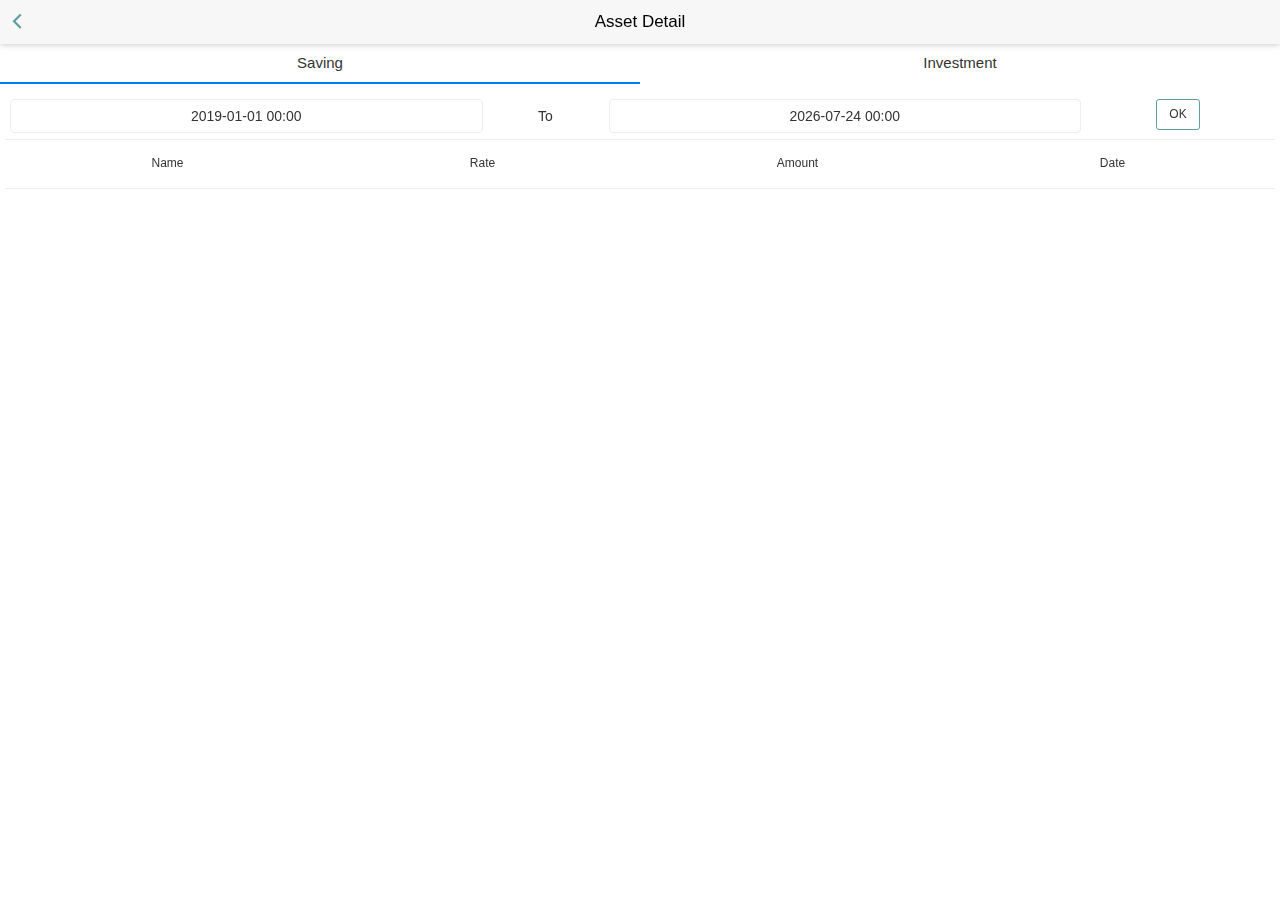
<file: 5510_Group1_FrontEnd/SUPER_BANK/asset_detail.html>
<!DOCTYPE html>
<html>
	<head>
		<meta charset="utf-8">
		<meta name="viewport" content="width=device-width,initial-scale=1,minimum-scale=1,maximum-scale=1,user-scalable=no" />
		<title>Open Banking</title>
		<meta name="apple-mobile-web-app-capable" content="yes">
		<meta name="apple-mobile-web-app-status-bar-style" content="black">
		<link href="css/mui.min.css" rel="stylesheet" />
		<link href="css/bootstrap.min.css" rel="stylesheet" />
		<link href="css/mui.picker.css" rel="stylesheet" />
		<link href="css/mui.picker.min.css" rel="stylesheet" />
		<link href="css/mui.poppicker.css" rel="stylesheet" />
		<link href="font-awesome-4.7.0/css/font-awesome.min.css" rel="stylesheet" />
		<link href="css/css.css" rel="stylesheet" />
		<link href="css/asset_detail.css" rel="stylesheet" />
	</head>
	<body style="background-color: #efeff4;">
		<style>
			.mui-control-content {
				background-color: white;
				min-height: 400px;
			}
			.mui-control-content .mui-loading {
				margin-top: 50px;
			}
		</style>
		<!-- <header class="mui-bar mui-bar-nav">
			<a class="mui-action-back mui-icon mui-icon-left-nav mui-pull-left" ></a>
			<h1 class="mui-title" >Asset Detail</h1>
		</header> -->
		<div class="mui-navbar-inner mui-bar mui-bar-nav" >
			<button type="button" class="mui-left mui-action-back mui-btn  mui-btn-link mui-btn-nav mui-pull-left" style="color: cadetblue;">
				<span class="mui-icon mui-icon-left-nav"></span>
			</button>
			<h1 class="mui-center mui-title">Asset Detail</h1>
		</div>
		<div class="mui-content">
			<div id="slider" class="mui-slider">
				<div id="sliderSegmentedControl" class="mui-slider-indicator mui-segmented-control mui-segmented-control-inverted">
					<a class="mui-control-item" href="#item1mobile">
						Saving
					</a>
					<a class="mui-control-item" href="#item2mobile">
						Investment
					</a>
					
				</div>
				<div id="sliderProgressBar" class="mui-slider-progress-bar"></div>
				<div class="mui-slider-group">
					<div id="item1mobile" class="mui-slider-item mui-control-content">
						<div id="scroll1" class="mui-scroll-wrapper">
							<div class="mui-scroll">
								<div class="mui-row stock-tools">
									<div class="mui-col-xs-6" >
										<!-- <h5>From</h5> -->
										<button id='date1' data-options='{"value":"2019-01-01","beginYear":2014,"endYear":2019}' class="btn mui-btn mui-btn-block">From Date</button>
									</div>
									<div class="mui-col-xs-6" >
										<h5 style="margin-left: -20%;">To</h5>
										<button id='date2' data-options='{"value":"2020-12-31","beginYear":2014,"endYear":2019}' class="btn mui-btn mui-btn-block" style="margin-left: -5%;">To Date</button>
										<button type="button" id='btn1' style="line-height: 17px; border: 1px solid cadetblue;margin-left: 5px;">OK</button>
									</div>
								</div>
								<div id="table1" class="mui-row stock-tools">
									<div class="mui-col-xs-3 mui-text-center">Name</div>
									<div class="mui-col-xs-3 mui-text-center">Rate</div>
									<div class="mui-col-xs-3 mui-text-center">Amount</div>
									<div class="mui-col-xs-3 mui-text-center">Date</div>
								</div>


<!- 我添加的内容！-> 
<script src="https://code.jquery.com/jquery-3.1.0.js"></script>

	<script>

			 $(document).ready(function () {
			 	$("#btn1").click(function(){
					var username =  localStorage.getItem("username");
					var date_start=$("#date1").html();
					var date_end=$("#date2").html();
					$.ajax({
							type : 'post',
							url:"http://47.103.196.168/py_x3/deposit_flow",
							timeout:5000,
							data:JSON.stringify({"username":username, "date_start":date_start,"date_end":date_end}),
							success: function(data){
							var data2=$.parseJSON(data); 
							var data3=data2.result;
							$("#table1").html(data3)
							},
							error: function(data){
							alert(data);
							alert("连接失败，请检查手机网络")
							}
						});
				});
			 })
	</script>






<!- 我添加的内容！-> 

								<ul class="mui-table-view" id="order_list_cancel"></ul>









							</div>
						</div>
					</div>
					<div id="item2mobile" class="mui-slider-item mui-control-content">
						<div id="scroll2" class="mui-scroll-wrapper">
							<div class="mui-scroll">
								<div class="mui-row stock-tools">
									<div class="mui-col-xs-6" >
										<!-- <h5>From</h5> -->
										<button id='date3' data-options='{"value":"2020-01-01","beginYear":2014,"endYear":2019}' class="btn mui-btn mui-btn-block">From Date</button>
									</div>
									<div class="mui-col-xs-6" >
										<h5 style="margin-left: -20%;">To</h5>
										<button id='date4' data-options='{"value":"2020-12-31","beginYear":2014,"endYear":2019}' class="btn mui-btn mui-btn-block" style="margin-left: -6%;">To Date</button>
										<button type="button" id='btn2' style="line-height: 17px; border: 1px solid cadetblue;margin-left: 5px;">OK</button>
									</div>
								</div>
								<div  id="table2" class="mui-row stock-tools">
									<div class="mui-col-xs-3 mui-text-center">Name</div>
									<div class="mui-col-xs-3 mui-text-center">Rate</div>
									<div class="mui-col-xs-3 mui-text-center">Amount</div>
									<div class="mui-col-xs-3 mui-text-center">Due Date</div>
								</div>





<!- 我添加的内容！-> 
<script src="https://code.jquery.com/jquery-3.1.0.js"></script>

	<script>

			 $(document).ready(function () {
			 	$("#btn2").click(function(){
					var username =  localStorage.getItem("username");
					var date_start=$("#date3").html();
					var date_end=$("#date4").html();
					$.ajax({
							type : 'post',
							url:"http://47.103.196.168/py_x3/invest_flow",
							timeout:5000,
							data:JSON.stringify({"username":username, "date_start":date_start,"date_end":date_end}),
							success: function(data){
							var data2=$.parseJSON(data); 
							var data3=data2.result;
							$("#table2").html(data3)
							},
							error: function(data){
							alert(data);
							alert("连接失败，请检查手机网络")
							}
						});
				});
			 })
	</script>






<!- 我添加的内容！-> 


								<ul class="mui-table-view" id="order_list_cancel"></ul>
							</div>
						</div>
					</div>
					
					<div id="item3mobile" class="mui-slider-item mui-control-content">
						<div id="scroll3" class="mui-scroll-wrapper">
							<div class="mui-scroll">
								<div class="mui-row stock-tools">
									<div class="mui-col-xs-6" >
										<!-- <h5>From</h5> -->
										<button id='date5' data-options='{"value":"2020-01-01","beginYear":2014,"endYear":2019}' class="btn mui-btn mui-btn-block">From Date</button>
									</div>
									<div class="mui-col-xs-6" >
										<h5 style="margin-left: -20%;">To</h5>
										<button id='date6' data-options='{"value":"2020-12-31","beginYear":2014,"endYear":2019}' class="btn mui-btn mui-btn-block" style="margin-left: -5%;">To Date</button>
										<button type="button" id='btn1' style="line-height: 18px; border: 1px solid cadetblue;margin-left: 10px;">OK</button>
									</div>
								</div>
								<div class="mui-row stock-tools">
									<div class="mui-col-xs-3 mui-text-center">Name</div>
									<div class="mui-col-xs-3 mui-text-center">Rate</div>
									<div class="mui-col-xs-3 mui-text-center">Amount</div>
									<div class="mui-col-xs-3 mui-text-center">Due Date</div>
								</div>
								<ul class="mui-table-view" id="order_list_cancel"></ul>
							</div>
						</div>
					</div>
					
				</div>
			</div>
		</div>
		
		<script src="./js/mui.min.js"></script>
		<script src="./js/mui.picker.js"></script>
		<script src="./js/mui.picker.min.js"></script>
		<script src="./js/mui.poppicker.js"></script>
		<script src="./js/moment.js"></script>
		<script src="./js/main.js"></script> 
		<script src="./js/stocklist.js"></script> 
		<script>
			mui.init({
				swipeBack: false
			});
			var ws = null;
			var token = null;
			var isSafari = false
			var mask=mui.createMask();
			var lotsize = 0;
			var step = 2;
			var stepnum = 0.01;
			var avaliblesharingno = 0;
			var date1Time,date2Time,date3Time,date4Time,date5Time,date6Time;

			var ua = window.navigator.userAgent.toLowerCase(),
				reg = /msie|applewebkit.+safari/;
			if (reg.test(ua)) isSafari = true
			
			mui('.mui-scroll-wrapper').scroll({
				indicators: true //是否显示滚动条
			});
			
			window.addEventListener('refresh', function(e){//执行刷新
				if(plus.storage.getItem("refresh") == "1"){
					plus.storage.setItem("refresh","0")
					//初始化Cancel tag
					getcancellist(plus.storage.getItem("stockaccount"))
					
					//初始化Order tag
					getorderlist(plus.storage.getItem("stockaccount"))
					
					//初始化Hold tag
					getstockholdstatics(plus.storage.getItem("stockaccount"))
				}
				return false;
			});
			
			var array = document.getElementsByClassName("mui-control-content")
			for(var i=0; i< array.length; i++){
				document.getElementsByClassName("mui-control-content")[i].style.minHeight = innerHeight-82+"px"
			}
			
			
			//初始化日期控件
			var date1 =  document.querySelector("#date1")
			date1.innerHTML = moment.parseZone("2020-01-01 00:00").format("YYYY-MM-DD mm:ss")
			date1.addEventListener('tap', function() {
				var _self = this;
				if(_self.picker) {
					_self.picker.show(function (rs) {
						date1.innerText = rs.text;
						date1Time = new Date(rs.text.replace(/[\r-]/g,"/")).getTime()
						console.log("date1Time: "+date1Time)
						// getorderlist(plus.storage.getItem("stockaccount"))
					});
				} else {
					var options = {
						type: "datetime",//设置日历初始视图模式 
						beginYear: 2014,//设置开始日期 
						endYear: 2020,//设置结束日期 
						value: date1.innerHTML
					};
					var id = this.getAttribute('id');
					
					_self.picker = new mui.DtPicker(options);
					_self.picker.show(function(rs) {
						date1.innerText = rs.text;
						date1Time = new Date(rs.text.replace(/[\r-]/g,"/")).getTime()
						console.log("date1Time: "+date1Time)
						// getorderlist(plus.storage.getItem("stockaccount"))
					});
				}
			}, false);
			var date2 =  document.querySelector("#date2")
			date2.innerHTML = moment.parseZone(new Date().getTime()).local().format('YYYY-MM-DD')+" 00:00"
			date2.addEventListener('tap', function() {
				var _self = this;
				if(_self.picker) {
					_self.picker.show(function (rs) {
						date2.innerText = rs.text
						date2Time = new Date(rs.text.replace(/[\r-]/g,"/")).getTime()
						console.log("date2Time: "+date2Time)
						// getorderlist(plus.storage.getItem("stockaccount"))
					});
				} else {
					var options = {
						type: "datetime",//设置日历初始视图模式 
						beginYear: 2014,//设置开始日期 
						endYear: 2020,//设置结束日期 
						value: date2.innerHTML
					};
					var id = this.getAttribute('id');
					
					_self.picker = new mui.DtPicker(options);
					_self.picker.show(function(rs) {
						date2.innerText = rs.text;
						date2Time = new Date(rs.text.replace(/[\r-]/g,"/")).getTime()
						console.log("date2Time: "+date2Time)
						// getorderlist(plus.storage.getItem("stockaccount"))
					});
				}
			}, false);
			var date3 =  document.querySelector("#date3")
			date3.innerHTML = moment.parseZone("2020-01-01 00:00").format("YYYY-MM-DD mm:ss")
			date3.addEventListener('tap', function() {
				var _self = this;
				if(_self.picker) {
					_self.picker.show(function (rs) {
						date3.innerText = rs.text
						date3Time = new Date(rs.text.replace(/[\r-]/g,"/")).getTime()
						console.log("date3Time: "+date3Time)
						// getcancellist(plus.storage.getItem("stockaccount"))
					});
				} else {
					var options = {
						type: "datetime",//设置日历初始视图模式 
						beginYear: 2014,//设置开始日期 
						endYear: 2020,//设置结束日期 
						value: date3.innerHTML
					};
					var id = this.getAttribute('id');
					
					_self.picker = new mui.DtPicker(options);
					_self.picker.show(function(rs) {
						date3.innerText = rs.text;
						date3Time = new Date(rs.text.replace(/[\r-]/g,"/")).getTime()
						console.log("date3Time: "+date3Time)
						// getcancellist(plus.storage.getItem("stockaccount"))
					});
				}
			}, false);
			var date4 =  document.querySelector("#date4")
			date4.innerHTML = moment.parseZone(new Date().getTime()).local().format('YYYY-MM-DD')+" 00:00"
			date4.addEventListener('tap', function() {
				var _self = this;
				if(_self.picker) {
					_self.picker.show(function (rs) {
						date4.innerText = rs.text
						date4Time = new Date(rs.text.replace(/[\r-]/g,"/")).getTime()
						console.log("date4Time: "+date4Time)
						// getcancellist(plus.storage.getItem("stockaccount"))
					});
				} else {
					var options = {
						type: "datetime",//设置日历初始视图模式 
						beginYear: 2014,//设置开始日期 
						endYear: 2020,//设置结束日期 
						value: date4.innerHTML
					};
					var id = this.getAttribute('id');
					
					_self.picker = new mui.DtPicker(options);
					_self.picker.show(function(rs) {
						date4.innerText = rs.text;
						date4Time = new Date(rs.text.replace(/[\r-]/g,"/")).getTime()
						console.log("date4Time: "+date4Time)
						// getcancellist(plus.storage.getItem("stockaccount"))
					});
				}
			}, false);
			var date5 =  document.querySelector("#date5")
			date5.innerHTML = moment.parseZone("2020-01-01 00:00").format("YYYY-MM-DD mm:ss")
			date5.addEventListener('tap', function() {
				var _self = this;
				if(_self.picker) {
					_self.picker.show(function (rs) {
						date5.innerText = rs.text
						date5Time = new Date(rs.text.replace(/[\r-]/g,"/")).getTime()
						console.log("date5Time: "+date5Time)
						// getcancellist(plus.storage.getItem("stockaccount"))
					});
				} else {
					var options = {
						type: "datetime",//设置日历初始视图模式 
						beginYear: 2014,//设置开始日期 
						endYear: 2020,//设置结束日期 
						value: date5.innerHTML
					};
					var id = this.getAttribute('id');
					
					_self.picker = new mui.DtPicker(options);
					_self.picker.show(function(rs) {
						date5.innerText = rs.text;
						date5Time = new Date(rs.text.replace(/[\r-]/g,"/")).getTime()
						console.log("date5Time: "+date5Time)
						// getcancellist(plus.storage.getItem("stockaccount"))
					});
				}
			}, false);
			var date6 =  document.querySelector("#date6")
			date6.innerHTML = moment.parseZone(new Date().getTime()).local().format('YYYY-MM-DD')+" 00:00"
			date6.addEventListener('tap', function() {
				var _self = this;
				if(_self.picker) {
					_self.picker.show(function (rs) {
						date6.innerText = rs.text
						date6Time = new Date(rs.text.replace(/[\r-]/g,"/")).getTime()
						console.log("date6Time: "+date6Time)
						// getcancellist(plus.storage.getItem("stockaccount"))
					});
				} else {
					var options = {
						type: "datetime",//设置日历初始视图模式 
						beginYear: 2014,//设置开始日期 
						endYear: 2020,//设置结束日期 
						value: date6.innerHTML
					};
					var id = this.getAttribute('id');
					
					_self.picker = new mui.DtPicker(options);
					_self.picker.show(function(rs) {
						date6.innerText = rs.text;
						date6Time = new Date(rs.text.replace(/[\r-]/g,"/")).getTime()
						console.log("date6Time: "+date6Time)
						// getcancellist(plus.storage.getItem("stockaccount"))
					});
				}
			}, false);
			
				
			document.getElementById("toaccountlist_sell").addEventListener('blur', function(e) {
				e.preventDefault();
				e.stopPropagation();
				var str = this.value.toUpperCase()+".HK"
				getstockdetail_sell(str)
				getavaliblesharingno(str)
			}, false);
			document.getElementById("toaccountlist").addEventListener('blur', function(e) {
				e.preventDefault();
				e.stopPropagation();
				var str = this.value.toUpperCase()+".HK"
				getstockdetail(str)
			}, false);
			
			//初始化加减按钮
			initbuybtn(100)
			function initbuybtn(){
				document.getElementById("buy_price_minus").addEventListener('click', function(e) {
					e.preventDefault();
					e.stopPropagation();
					if(Number(document.getElementById("buy_price").value) >= stepnum){
						document.getElementById("buy_price").value = decimal_format(Number(document.getElementById("buy_price").value)-stepnum,step)
					}else{
						document.getElementById("buy_price").value = decimal_format(0.00,step)
					}
				}, false);
				document.getElementById("buy_price_plus").addEventListener('click', function(e) {
					e.preventDefault();
					e.stopPropagation();
					document.getElementById("buy_price").value = decimal_format(Number(document.getElementById("buy_price").value)+stepnum,step)
				}, false);
			
				document.getElementById("buy_number_minus").addEventListener('click', function(e) {
					e.preventDefault();
					e.stopPropagation();
					if(Number(document.getElementById("buy_number").value) > lotsize){
						document.getElementById("buy_number").value = Number(document.getElementById("buy_number").value)-lotsize
					}else{
						document.getElementById("buy_number").value = lotsize
					}
				}, false);
				document.getElementById("buy_number_plus").addEventListener('click', function(e) {
					e.preventDefault();
					e.stopPropagation();
					document.getElementById("buy_number").value = Number(document.getElementById("buy_number").value)+lotsize
				}, false);
				
				document.getElementById("buy_btn").addEventListener('click', function(e) {
					e.preventDefault();
					e.stopPropagation();
					
					if(document.getElementById("toaccountlist").value == ""){
						mui.alert("Please input stock code.","Error","OK");
						return false;
					}
					
					var expiryDate = new Date(document.getElementById("date6").innerHTML.replace(/[\r-]/g,"/")).getTime();
					var tradingPrice = document.getElementById("buy_price").value;
					
					if(document.getElementById("ordertypebuy").value != "Fix Price"){
						expiryDate = ""
						tradingPrice = ""
					}
					var stockcode = document.getElementById("toaccountlist").value.toUpperCase()+".HK";
					var requestdata = {
						"expiryDate": expiryDate,
						"orderType": document.getElementById("ordertypebuy").value,
						"sharingNo": Number(document.getElementById("buy_number").value),
						"stkaccountnumber": plus.storage.getItem("stockaccount"),
						"stockCode": stockcode,
						"tradingOption": "Buy",
						"tradingPrice": tradingPrice
					}
					console.log("Buy stock request data:"+JSON.stringify(requestdata))
					mui.ajax(host+"/stock-experience/order/orderPlacing",{
						data: requestdata,
						dataType:'json',//服务器返回json格式数据
						type:'post',//HTTP请求类型
						timeout:60000,
						headers:{
							'accept':'*/*',
							'token':token,
							'clientid':clientid,
							'messageid':messageid,
							'Content-Type':'application/json'
							},
						beforeSend: function() {
							plus.nativeUI.showWaiting("Loading…", "div");
							mask.show();
						},
						complete: function() {
							plus.nativeUI.closeWaiting();
							mask.close();
						},
						success:function(data){
							console.log("Buy stock response data:"+JSON.stringify(data))
							if (data.code == "200") {
								mui.alert("Transaction Accepted.", "Success", "OK",function(){
									// mui('#slider').slider().gotoItem(3);
									// getcancellist(plus.storage.getItem("stockaccount"))
									// getorderlist(plus.storage.getItem("stockaccount"))
									ws.close()
									mui.openWindow({
										url: "stock.html",
										id: "stock.html",
										show: {
											aniShow: 'pop-in',
											duration: 500
										},
										extras: { //extras里面的就是参数了
											
										},
										waiting: {
											autoShow: true, //自动显示等待框，默认为true
											title: 'Loading...'
										}
									});
								})
							} else {
								mui.alert("Transaction failed! The response is: \n" + JSON.stringify(data) + ".", "Error", "OK")
							}
							
							// mui.endPullupToRefresh(data.data.length > 10);
						},
						error:function(xhr,type,errorThrown){
							console.log(type);
							var msg = "Transaction failed! The response is: \n" + xhr.responseText + "."
							if(type == "timeout"){
								msg = "Transaction failed. Time out!"
							}
							mui.alert(msg, "Error", "OK")
						}
					});
				}, false);
			}
			
			initsellbtn(100)
			function initsellbtn(){
				document.getElementById("sell_price_minus").addEventListener('click', function(e) {
					e.preventDefault();
					e.stopPropagation();
					if(Number(document.getElementById("sell_price").value) >= stepnum){
						document.getElementById("sell_price").value = decimal_format(Number(document.getElementById("sell_price").value)-stepnum,step)
					}else{
						document.getElementById("sell_price").value = decimal_format(0.00,step)
					}
				}, false);
				document.getElementById("sell_price_plus").addEventListener('click', function(e) {
					e.preventDefault();
					e.stopPropagation();
					document.getElementById("sell_price").value = decimal_format(Number(document.getElementById("sell_price").value)+stepnum,step)
			}, false);
				document.getElementById("sell_number_minus").addEventListener('click', function(e) {
					e.preventDefault();
					e.stopPropagation();
					if(Number(document.getElementById("sell_number").value) > lotsize){
						document.getElementById("sell_number").value = Number(document.getElementById("sell_number").value)-lotsize
					}else{
						document.getElementById("sell_number").value = lotsize
					}
				}, false);
				document.getElementById("sell_number_plus").addEventListener('click', function(e) {
					e.preventDefault();
					e.stopPropagation();
					document.getElementById("sell_number").value = Number(document.getElementById("sell_number").value)+lotsize
				}, false);
				
				document.getElementById("sell_btn").addEventListener('click', function(e) {
					e.preventDefault();
					e.stopPropagation();
					
					if(document.getElementById("toaccountlist_sell").value == ""){
						mui.alert("Please input stock code.","Error","OK");
						return false;
					}
					
					var expiryDate = new Date(document.getElementById("date5").innerHTML.replace(/[\r-]/g,"/")).getTime();
					var tradingPrice = document.getElementById("sell_price").value;
					
					if(document.getElementById("ordertype").value != "Fix Price"){
						expiryDate = ""
						tradingPrice = ""
					}
					
					var stockcode = document.getElementById("toaccountlist_sell").value.toUpperCase()+".HK";
					var requestdata = {
						"expiryDate": expiryDate,
						"orderType": document.getElementById("ordertype").value,
						"sharingNo": Number(document.getElementById("sell_number").value),
						"stkaccountnumber": plus.storage.getItem("stockaccount"),
						"stockCode": stockcode,
						"tradingOption": "Sell",
						"tradingPrice": tradingPrice
					}
					console.log("Sell stock request data:"+JSON.stringify(requestdata))
					mui.ajax(host+"/stock-experience/order/orderPlacing",{
						data: requestdata,
						dataType:'json',//服务器返回json格式数据
						type:'post',//HTTP请求类型
						timeout:60000,
						headers:{
							'accept':'*/*',
							'token':token,
							'clientid':clientid,
							'messageid':messageid,
							'Content-Type':'application/json'
							},
						beforeSend: function() {
							plus.nativeUI.showWaiting("Loading…", "div");
							mask.show();
						},
						complete: function() {
							plus.nativeUI.closeWaiting();
							mask.close();
						},
						success:function(data){
							console.log("Sell stock response data:"+JSON.stringify(data))
							if (data.code == "200") {
								mui.alert("Transaction Accepted.", "Success", "OK",function(){
									// mui('#slider').slider().gotoItem(3);
									// getcancellist(plus.storage.getItem("stockaccount"))
									// getorderlist(plus.storage.getItem("stockaccount"))
									// getstockholdstatics(plus.storage.getItem("stockaccount"))
									ws.close()
									mui.openWindow({
										url: "stock.html",
										id: "stock.html",
										show: {
											aniShow: 'pop-in',
											duration: 500
										},
										extras: { //extras里面的就是参数了
											
										},
										waiting: {
											autoShow: true, //自动显示等待框，默认为true
											title: 'Loading...'
										}
									});
								})
							} else {
								mui.alert("Transaction failed! The response is: \n" + JSON.stringify(data) + ".", "Error", "OK")
							}
							
							// mui.endPullupToRefresh(data.data.length > 10);
						},
						error:function(xhr,type,errorThrown){
							console.log(type);
							var msg = "Transaction failed! The response is: \n" + xhr.responseText + "."
							if(type == "timeout"){
								msg = "Transaction failed. Time out!"
							}
							mui.alert(msg, "Error", "OK")
						}
					});
				}, false);
			}
			
			// H5 plus事件处理
			function plusReady() {
				ws = plus.webview.currentWebview();
				ws.setStyle({
					'popGesture': 'none'
				});
			
				token = plus.storage.getItem("token");
			
			
				//Token check
				if (!token) {
					mui.alert("Invalid login information, please try again after login.", "Error", "OK", function() {
						mui.openWindow({
							url: "login.html",
							id: "login.html",
							show: {
								aniShow: 'pop-in',
								duration: 500
							},
							extras: { //extras里面的就是参数了
			
							},
							waiting: {
								autoShow: true, //自动显示等待框，默认为true
								title: 'Loading...'
							}
						});
					});
				} else {
					//初始化滚动区域
					switch (ws.number) {
						case "stock_buy": {
							mui('#slider').slider().gotoItem(0);
							break;
						};
						case "stock_sell": {
							mui('#slider').slider().gotoItem(1);
							break;
						};
						case "stock_cancel": {
							mui('#slider').slider().gotoItem(2);
							break;
						};
						case "stock_order": {
							mui('#slider').slider().gotoItem(3);
							break;
						};
						case "stock_hold": {
							mui('#slider').slider().gotoItem(4);
							break;
						};
						default:{
							break;
						}
					}
					
					//初始化account
					console.log(ws.number)
					
					//获取holding Balance
					document.getElementById("settlementaccount_buy").value = plus.storage.getItem("settlementaccount")
					document.getElementById("settlementaccount_sell").value = plus.storage.getItem("settlementaccount")
					// getholdingbalance(plus.storage.getItem("settlementaccount"))
					
					//初始化Cancel tag
					getcancellist(plus.storage.getItem("stockaccount"))
					//初始化Order tag
					getorderlist(plus.storage.getItem("stockaccount"))
					//初始化Hold tag
					getstockholdstatics(plus.storage.getItem("stockaccount"))
					
					//初始化stock code 列表
					// initselector()
					// getstocklist()
					plus.storage.setItem("stocklist",JSON.stringify(stocklist))
					var stockcodelist = []
					for(var i=0; i<stocklist.length; i++){
						stockcodelist.push({
							value: stocklist[i].id,
							text: stocklist[i].stockcode
						})
					}
					// console.log("stockcodelist:"+stockcodelist)
					initselector(stockcodelist)
				}
			}
			if (window.plus) {
				plusReady();
			} else {
				document.addEventListener('plusready', plusReady, false);
			}
			
			function initselector(stockcodelist){
				// var topicker = new mui.PopPicker();
				// topicker.setData(stockcodelist);
				// 
				// var showPresetBuy = document.getElementById('showPresetBuy');
				// // topicker.pickers[0].setSelectedIndex(toaccountlist.innerHTML, 2000);
				// showPresetBuy.addEventListener('tap', function(event) {
				// 	topicker.show(function(items) {
				// 		document.getElementById('toaccountlist').value = items[0].text;
				// 		console.log(items[0].text)
				// 		getstockdetail(items[0].text)
				// 	});
				// }, false);
				
				var topicker_ordertype = new mui.PopPicker();
				topicker_ordertype.setData([
					{value: "0",text: "Fix Price"},
					{value: "1",text: "Market Price"}
				]);
				
				var ordertype = document.getElementById('ordertype');
				ordertype.addEventListener('tap', function(event) {
					topicker_ordertype.show(function(items) {
						ordertype.value = items[0].text;
						if(items[0].value == "0"){
							document.getElementById("date5_parent").classList.remove("mui-hidden")
							document.getElementById("tradingprice_sell").classList.remove("mui-hidden")
						}else{
							document.getElementById("date5_parent").classList.add("mui-hidden")
							document.getElementById("tradingprice_sell").classList.add("mui-hidden")
						}
					});
				}, false);
				
				var topicker_ordertype_buy = new mui.PopPicker();
				topicker_ordertype_buy.setData([
					{value: "0",text: "Fix Price"},
					{value: "1",text: "Market Price"}
				]);
				
				var ordertypebuy = document.getElementById('ordertypebuy');
				ordertypebuy.addEventListener('tap', function(event) {
					topicker_ordertype_buy.show(function(items) {
						ordertypebuy.value = items[0].text;
						if(items[0].value == "0"){
							document.getElementById("date6_parent").classList.remove("mui-hidden")
							document.getElementById("tradingprice_buy").classList.remove("mui-hidden")
						}else{
							document.getElementById("date6_parent").classList.add("mui-hidden")
							document.getElementById("tradingprice_buy").classList.add("mui-hidden")
						}
					});
				}, false);
				
				var settlementaccountpicker_buy = new mui.PopPicker();
				settlementaccountpicker_buy.setData(getsavingnumberpickerdata().concat(getcurrentnumberpickerdata()));
				
				var settlementaccount_buy = document.getElementById('settlementaccount_buy');
				settlementaccountpicker_buy.pickers[0].setSelectedValue(plus.storage.getItem("settlementaccount"), 2000);
				settlementaccount_buy.addEventListener('tap', function(event) {
					settlementaccountpicker_buy.show(function(items) {
						plus.storage.setItem("settlementaccount",items[0].text);
						document.getElementById("settlementaccount_buy").value = items[0].text;
						document.getElementById("settlementaccount_sell").value = items[0].text;
						updateSettlementAccount(items[0].text);
					});
				}, false);
				
				var settlementaccountpicker_sell = new mui.PopPicker();
				settlementaccountpicker_sell.setData(getsavingnumberpickerdata().concat(getcurrentnumberpickerdata()));
				
				var settlementaccount_sell = document.getElementById('settlementaccount_sell');
				settlementaccountpicker_sell.pickers[0].setSelectedValue(plus.storage.getItem("settlementaccount"), 2000);
				settlementaccount_sell.addEventListener('tap', function(event) {
					settlementaccountpicker_sell.show(function(items) {
						plus.storage.setItem("settlementaccount",items[0].text);
						document.getElementById("settlementaccount_buy").value = items[0].text;
						document.getElementById("settlementaccount_sell").value = items[0].text;
						updateSettlementAccount(items[0].text);
					});
				}, false);
			}
			
			function getstocklist() {
				mui.ajax(host+"/stock-experience/stock/stockList",{
					dataType:'json',//服务器返回json格式数据
					type:'get',//HTTP请求类型
					timeout:60000,
					headers:{
						'accept':'*/*',
						'token':token,
						'clientid':clientid,
						'messageid':messageid,
						'Content-Type':'application/json'
						},
					beforeSend: function() {
						plus.nativeUI.showWaiting("Loading…", "div");
						mask.show();
					},
					complete: function() {
						plus.nativeUI.closeWaiting();
						mask.close();
					},
					success:function(data){
						if (data.code == "200") {
							var response = data.data;
							var str = "";
							//Account Info
							if (response) {
								// console.log(JSON.stringify(response))
								plus.storage.setItem("stocklist",JSON.stringify(response))
								var stockcodelist = []
								for(var i=0; i<100; i++){
									stockcodelist.push({
										value: response[i].id,
										text: response[i].stockcode
									})
								}
								initselector(stockcodelist)
							}
						} else {
							// mui.alert("Get stock list failed! The response is: \n" + JSON.stringify(data) + ".", "Error", "OK")
						}
						
						// mui.endPullupToRefresh(data.data.length > 10);
					},
					error:function(xhr,type,errorThrown){
						console.log(type);
						var msg = "Get stock list failed! The response is: \n" + xhr.responseText + "."
						if(type == "timeout"){
							msg = "Get stock list failed. Time out!"
						}
						mui.alert(msg, "Error", "OK")
					}
				});
			}
			
			function getstockdetail(number) {
				console.log(plus.storage.getItem("stocklist"))
						console.log(number)
				if(plus.storage.getItem("stocklist")){
					var data = JSON.parse(plus.storage.getItem("stocklist"));
					var flag = true
					for(var i=0; i<data.length; i++){
						if(data[i].stockcode == number){
							flag = false
							data[i].lastprice = decimal_format(data[i].lastprice,2)
							data[i].buyprice = decimal_format(data[i].buyprice,2)
							data[i].sellprice = decimal_format(data[i].sellprice,2)
							document.querySelector("#lastprice").innerHTML = (data[i].lastprice||"--")+" HKD"
							document.querySelector("#buy_price").value = data[i].buyprice||"--"
							document.querySelector("#buy_number").value = data[i].lotsize||"--"
							// document.querySelector("#volume").innerHTML = data[i].volume||"--"
							document.querySelector("#buyprice").innerHTML = data[i].buyprice||"--"
							document.querySelector("#sellprice").innerHTML = data[i].sellprice||"--"
							lotsize = data[i].lotsize;
							document.querySelector("#buy_number_minus span").innerHTML = data[i].lotsize;
							document.querySelector("#buy_number_plus span").innerHTML = data[i].lotsize;
							
							var floatnum = String(data[i].buyprice).split(".")[1];
							if(typeof(floatnum) == "undefined"){
								stepnum = 1;
								step = 0;
								document.querySelector("#buy_price_minus span").innerHTML = 1;
								document.querySelector("#buy_price_plus span").innerHTML = 1;
							}else{
								switch (floatnum.length) {
									case 1:{
										stepnum = 0.1;
										step = 1;
										document.querySelector("#buy_price_minus span").innerHTML = 0.1;
										document.querySelector("#buy_price_plus span").innerHTML = 0.1;
										break;
									}
									case 2:{
										stepnum = 0.01;
										step = 2;
										document.querySelector("#buy_price_minus span").innerHTML = 0.01;
										document.querySelector("#buy_price_plus span").innerHTML = 0.01;
										break;
									}
									case 3:{
										stepnum = 0.001;
										step = 3;
										document.querySelector("#buy_price_minus span").innerHTML = 0.001;
										document.querySelector("#buy_price_plus span").innerHTML = 0.001;
										break;
									}
									case 4:{
										stepnum = 0.0001;
										step = 4;
										document.querySelector("#buy_price_minus span").innerHTML = 0.001;
										document.querySelector("#buy_price_plus span").innerHTML = 0.001;
										break;
									}
									default:{
										stepnum = 0.001;
										step = 3;
										document.querySelector("#buy_price_minus span").innerHTML = 0.001;
										document.querySelector("#buy_price_plus span").innerHTML = 0.001;
										break;
									}
								}
							}
							// initbuybtn(data[i].lotsize)
						}
					}
					if(flag){//stock code error
						mui.alert("The stock code " + number + " does not exist, please re-enter.", "Error", "OK")
					}
				}
			}
			
			function getstockdetail_sell(number) {
				if(plus.storage.getItem("stocklist")){
					var data = JSON.parse(plus.storage.getItem("stocklist"));
					for(var i=0; i<data.length; i++){
						if(data[i].stockcode == number){
							data[i].lastprice = decimal_format(data[i].lastprice,2)
							data[i].buyprice = decimal_format(data[i].buyprice,2)
							data[i].sellprice = decimal_format(data[i].sellprice,2)
							document.querySelector("#lastprice_buy").innerHTML = (data[i].lastprice||"--")+" HKD"
							document.querySelector("#sell_price").value = data[i].sellprice||"--"
							document.querySelector("#sell_number").value = data[i].lotsize||"--"
							// document.querySelector("#volume_buy").innerHTML = data[i].volume||"--"
							document.querySelector("#buyprice_buy").innerHTML = data[i].buyprice||"--"
							document.querySelector("#sellprice_buy").innerHTML = data[i].sellprice||"--"
							
							lotsize = data[i].lotsize;
							document.querySelector("#sell_number_minus span").innerHTML = data[i].lotsize;
							document.querySelector("#sell_number_plus span").innerHTML = data[i].lotsize;
							var floatnum = String(data[i].sellprice).split(".")[1];
							if(typeof(floatnum) == "undefined"){
								stepnum = 1;
								step = 0;
								document.querySelector("#sell_price_minus span").innerHTML = 1;
								document.querySelector("#sell_price_plus span").innerHTML = 1;
							}else{
								switch (floatnum.length) {
									case 1:{
										stepnum = 0.1;
										step = 1;
										document.querySelector("#sell_price_minus span").innerHTML = 0.1;
										document.querySelector("#sell_price_plus span").innerHTML = 0.1;
										break;
									}
									case 2:{
										stepnum = 0.01;
										step = 2;
										document.querySelector("#sell_price_minus span").innerHTML = 0.01;
										document.querySelector("#sell_price_plus span").innerHTML = 0.01;
										break;
									}
									case 3:{
										stepnum = 0.001;
										step = 3;
										document.querySelector("#sell_price_minus span").innerHTML = 0.001;
										document.querySelector("#sell_price_plus span").innerHTML = 0.001;
										break;
									}
									case 4:{
										stepnum = 0.0001;
										step = 4;
										document.querySelector("#sell_price_minus span").innerHTML = 0.0001;
										document.querySelector("#sell_price_plus span").innerHTML = 0.0001;
										break;
									}
									default:{
										stepnum = 0.001;
										step = 3;
										document.querySelector("#sell_price_minus span").innerHTML = 0.001;
										document.querySelector("#sell_price_plus span").innerHTML = 0.001;
										break;
									}
								}
							}
							// initsellbtn(data[i].lotsize)
						}
					}
				}
			}
			
			function getavaliblesharingno(number) {
				avaliblesharingno = 0;
				if(plus.storage.getItem("stockHoldingEnquiry")){
					var data = JSON.parse(plus.storage.getItem("stockHoldingEnquiry"));
					for(var i=0; i<data.length; i++){
						if(data[i].stockcode == number){
							avaliblesharingno  += Number(data[i].availableshare);
						}
					}
					if(avaliblesharingno == 0){
						document.getElementById("sell_btn").classList.add("mui-disabled")
						// document.getElementById("sell_btn").id = "disable_sell_btn"
						document.getElementById("volume_buy").innerHTML = "0"
					}else{
						document.getElementById("sell_btn").classList.remove("mui-disabled")
						document.getElementById("volume_buy").innerHTML = avaliblesharingno
						// document.getElementById("disable_sell_btn").id = "sell_btn"
					}
					console.log("avaliblesharingno: "+avaliblesharingno)
				}
			}
			
			function getstockholdstatics(account) {
				var requestdata = {
					"stkaccountnumber": account
				}
				mui.ajax(host+"/stock-experience/stock/stockHoldingEnquiry",{
					data:requestdata,
					dataType:'json',//服务器返回json格式数据
					type:'post',//HTTP请求类型
					timeout:60000,
					headers:{
						'accept':'*/*',
						'token':token,
						'clientid':clientid,
						'messageid':messageid,
						'Content-Type':'application/json'
						},
					beforeSend: function() {
						plus.nativeUI.showWaiting("Loading…", "div");
						mask.show();
					},
					complete: function() {
						plus.nativeUI.closeWaiting();
						mask.close();
					},
					success:function(data){
						if (data.code == "200") {
							var response1 = data.data;
							var str1 = "";
							//Account Info
							if (response1) {
								var holdinglist = response1.stkholdlist;
								var totalasset = 0,
								totalprofitandloss = 0,
								totalcapitalization = decimal_format(response1.totalmarkervalue,3),
								todayprofitandloss = 0;
								
								if(holdinglist.length > 0){
									plus.storage.setItem("stockHoldingEnquiry",JSON.stringify(holdinglist))
									var array = []
									for(var i=0; i<holdinglist.length; i++){
										array.push({
											value: holdinglist[i].stockcode,
											text: holdinglist[i].stockcode
										})
									}
									// var topicker_sell = new mui.PopPicker();
									// topicker_sell.setData(array);
									// 
									// var showPresetSell = document.getElementById('showPresetSell');
									// showPresetSell.addEventListener('tap', function(event) {
									// 	topicker_sell.show(function(items) {
									// 		document.getElementById('toaccountlist_sell').value = items[0].text;
									// 		getstockdetail_sell(items[0].text)
									// 		getavaliblesharingno(items[0].text)
									// 	});
									// }, false);
								}
							}
						} else {
							// mui.alert("Get holding list failed! The response is: \n" + JSON.stringify(data) + ".", "Error", "OK")
						}
					},
					error:function(xhr,type,errorThrown){
						console.log(type);
						var msg = "Get holding list failed! The response is: \n" + xhr.responseText + "."
						if(type == "timeout"){
							msg = "Get holding list failed. Time out!"
						}
						if(typeof(JSON.parse(xhr.responseText)) == "object" && JSON.parse(xhr.responseText).code == "404017"){
							console.log(JSON.parse(xhr.responseText).error)
						}else if(typeof(JSON.parse(xhr.responseText)) == "object" && JSON.parse(xhr.responseText).code == "404015"){
							console.log(JSON.parse(xhr.responseText).error)
						}else{
							mui.alert(msg, "Error", "OK")
						}
					}
				});
			}
			
			function getStatisticsInfo(data) {
				var holdinglist = data.stkholdlist;
				var totalmarketvalue = data.totalmarkervalue;
				var result = {
					totalprofitandloss:0,
					totalearningrate:0,
					stockwavelist:[]
					};
				var num = 0;
				for(var i=0; i<holdinglist.length; i++){
					result.stockwavelist[i] = {};
					
					result.stockwavelist[i].earningrate = toPercent((holdinglist[i].marketprice - holdinglist[i].averageprice)/holdinglist[i].averageprice);
					
					result.stockwavelist[i].earnings = decimal_format(holdinglist[i].marketvalue - (holdinglist[i].averageprice * holdinglist[i].sharesholdingno),3);
					
					result.totalprofitandloss += Number(result.stockwavelist[i].earnings);
					
					num += holdinglist[i].averageprice * holdinglist[i].sharesholdingno;
				}
				result.totalearningrate = toPercent((totalmarketvalue - num)/num);
				result.totalprofitandloss = decimal_format(result.totalprofitandloss,3)
				return result;
			}
			
			function getcancellist(account) {
				var fromdate = document.querySelector("#date3").innerText.replace(/[\r-]/g,"/")
				// console.log(fromdate)
				var todate = document.querySelector("#date4").innerText.replace(/[\r-]/g,"/")
				// console.log(todate)
				var fromTime = new Date(fromdate).getTime();
				var toTime = new Date(todate).getTime();
				
				// console.log(new Date(fromdate+" 00:00:00"))
				// console.log(new Date(todate+" 23:59:59"))
				var requestdata = {
					"fromdate": fromTime,
					"stkaccountnumber": account,
					"stockcode": "",
					"index": 0,
					"items": 9999,
					"todate": toTime
				}
				console.log("getcancellist:"+JSON.stringify(requestdata))
				mui.ajax(host+"/stock-experience/order/orderRetrieval",{
					data:requestdata,
					dataType:'json',//服务器返回json格式数据
					type:'post',//HTTP请求类型
					timeout:60000,
					headers:{
						'accept':'*/*',
						'token':token,
						'clientid':clientid,
						'messageid':messageid,
						'Content-Type':'application/json'
						},
					beforeSend: function() {
						plus.nativeUI.showWaiting("Loading…", "div");
						mask.show();
					},
					complete: function() {
						plus.nativeUI.closeWaiting();
						mask.close();
					},
					success:function(data){
						if (data.code == "200") {
							var response1 = data.data;
							var str = "";
							//Account Info
							if (response1) {
								var holdinglist = response1;
								console.log("Cancel response:"+JSON.stringify(holdinglist))
								document.querySelector("#order_list_cancel").innerHTML = ""
								if(holdinglist.length > 0){
									document.querySelector("#order_list_cancel").innerHTML = ""
									for(var i=0; i<holdinglist.length; i++){
										str = ""
										if(holdinglist[i].statuscode == "0"){//pending
											var li = document.createElement('li');
											li.className = 'mui-table-view-cell mui-row stock-item';
											li.id = holdinglist[i].id;
											if(holdinglist[i].tradingoption == "Buy"){
												str = '<div class="mui-col-xs-3"><h5 class="stock-name col-red">'+holdinglist[i].tradingoption+'</h5><p class="stock-number">'+moment.parseZone(holdinglist[i].requesttime).local().format('YYYY-MM-DD HH:mm:ss')+'</p></div><div class="mui-col-xs-3"><h5 class="stock-name">'+holdinglist[i].stockname+'</h5><p class="stock-number">'+holdinglist[i].stockcode+'</p></div><div class="mui-col-xs-4 mui-text-center"><h5 class="stock-name">'+holdinglist[i].tradingprice+'</h5><p class="stock-number">'+holdinglist[i].sharingno+' | <span class="col-yellow">'+holdinglist[i].sharingno+'</span></p></div><div class="mui-col-xs-2 mui-text-right"><a class="mui-btn" onClick="cancelOrder(\''+holdinglist[i].id+'\')">Cancel</a></div>';
											}else{
												str = '<div class="mui-col-xs-3"><h5 class="stock-name col-green">'+holdinglist[i].tradingoption+'</h5><p class="stock-number">'+moment.parseZone(holdinglist[i].requesttime).local().format('YYYY-MM-DD HH:mm:ss')+'</p></div><div class="mui-col-xs-3"><h5 class="stock-name">'+holdinglist[i].stockname+'</h5><p class="stock-number">'+holdinglist[i].stockcode+'</p></div><div class="mui-col-xs-4 mui-text-center"><h5 class="stock-name">'+holdinglist[i].tradingprice+'</h5><p class="stock-number">'+holdinglist[i].sharingno+' | <span class="col-yellow">'+holdinglist[i].sharingno+'</span></p></div><div class="mui-col-xs-2 mui-text-right"><a class="mui-btn" onClick="cancelOrder(\''+holdinglist[i].id+'\')">Cancel</a></div>';
											}
											li.innerHTML = str;
											document.querySelector("#order_list_cancel").appendChild(li);
										}else if(holdinglist[i].statuscode == "200"){//approve
											
										}else if(holdinglist[i].statuscode == "2"){//reject
											
										}else if(holdinglist[i].statuscode == "3"){//cancel
											var li = document.createElement('li');
											li.className = 'mui-table-view-cell mui-row stock-item';
											li.id = holdinglist[i].id;
											if(holdinglist[i].tradingoption == "Buy"){
												str = '<div class="mui-col-xs-3"><h5 class="stock-name col-red">'+holdinglist[i].tradingoption+'</h5><p class="stock-number">'+moment.parseZone(holdinglist[i].requesttime).local().format('YYYY-MM-DD HH:mm:ss')+'</p></div><div class="mui-col-xs-3"><h5 class="stock-name">'+holdinglist[i].stockname+'</h5><p class="stock-number">'+holdinglist[i].stockcode+'</p></div><div class="mui-col-xs-4 mui-text-center"><h5 class="stock-name">'+holdinglist[i].tradingprice+'</h5><p class="stock-number">'+holdinglist[i].sharingno+' | <span class="col-yellow">'+holdinglist[i].sharingno+'</span></p></div><div class="mui-col-xs-2 mui-text-center">Canceled</div>';
											}else{
												str = '<div class="mui-col-xs-3"><h5 class="stock-name col-green">'+holdinglist[i].tradingoption+'</h5><p class="stock-number">'+moment.parseZone(holdinglist[i].requesttime).local().format('YYYY-MM-DD HH:mm:ss')+'</p></div><div class="mui-col-xs-3"><h5 class="stock-name">'+holdinglist[i].stockname+'</h5><p class="stock-number">'+holdinglist[i].stockcode+'</p></div><div class="mui-col-xs-4 mui-text-center"><h5 class="stock-name">'+holdinglist[i].tradingprice+'</h5><p class="stock-number">'+holdinglist[i].sharingno+' | <span class="col-yellow">'+holdinglist[i].sharingno+'</span></p></div><div class="mui-col-xs-2 mui-text-center">Canceled</div>';
											}
											li.innerHTML = str;
											document.querySelector("#order_list_cancel").appendChild(li);
										}
									}
									console.log(document.querySelector("#order_list_cancel").innerHTML)
								}else{
									document.querySelector("#order_list_cancel").innerHTML = '<li class="mui-table-view-cell mui-text-center stock-item">No Data</li>';
								}
							}
						} else {
							document.querySelector("#order_list_cancel").innerHTML = '<li class="mui-table-view-cell mui-text-center stock-item">No Data</li>';
						}
					},
					error:function(xhr,type,errorThrown){
						console.log(type);
						var msg = "Get cancel list failed! The response is: \n" + xhr.responseText + "."
						if(type == "timeout"){
							msg = "Get cancel list failed. Time out!"
						}
						if(typeof(JSON.parse(xhr.responseText)) == "object" && JSON.parse(xhr.responseText).code == "404017"){
							document.querySelector("#order_list_cancel").innerHTML = '<li class="mui-table-view-cell mui-text-center stock-item">No Data</li>';
						}else{
							mui.alert(msg, "Error", "OK")
						}
					}
				});
			}
			
			function getorderlist(account) {
				var fromdate = document.querySelector("#date1").innerText.replace(/[\r-]/g,"/")
				// console.log(fromdate)
				var todate = document.querySelector("#date2").innerText.replace(/[\r-]/g,"/")
				// console.log(todate)
				var fromTime = new Date(fromdate).getTime();
				var toTime = new Date(todate).getTime();
				
				// console.log(new Date(fromdate+" 00:00:00"))
				// console.log(new Date(todate+" 23:59:59"))
				var requestdata = {
					"fromdate": fromTime,
					"stkaccountnumber": account,
					"stockcode": "",
					"index": 0,
					"items": 9999,
					"todate": toTime
				}
				console.log("getorderlist:"+JSON.stringify(requestdata))
				mui.ajax(host+"/stock-experience/order/orderRetrieval",{
					data:requestdata,
					dataType:'json',//服务器返回json格式数据
					type:'post',//HTTP请求类型
					timeout:60000,
					headers:{
						'accept':'*/*',
						'token':token,
						'clientid':clientid,
						'messageid':messageid,
						'Content-Type':'application/json'
						},
					beforeSend: function() {
						plus.nativeUI.showWaiting("Loading…", "div");
						mask.show();
					},
					complete: function() {
						plus.nativeUI.closeWaiting();
						mask.close();
					},
					success:function(data){
						if (data.code == "200") {
							var response1 = data.data;
							var str = "";
							//Account Info
							if (response1) {
								var holdinglist = response1;
								document.querySelector("#order_list").innerHTML = ""
								if(holdinglist.length > 0){
									plus.storage.setItem("holdinglist",JSON.stringify(holdinglist))
									document.querySelector("#order_list").innerHTML = ""
									for(var i=0; i<holdinglist.length; i++){
										str = ""
										if(holdinglist[i].statuscode == "0"){//pending
											var li = document.createElement('li');
											li.className = 'mui-table-view-cell mui-row stock-item';
											li.id = holdinglist[i].id;
											if(holdinglist[i].tradingoption == "Buy"){
												str = '<div class="mui-col-xs-3"><h5 class="stock-name col-red">'+holdinglist[i].tradingoption+'</h5><p class="stock-number">'+moment.parseZone(holdinglist[i].requesttime).local().format('YYYY-MM-DD HH:mm:ss')+'</p></div><div class="mui-col-xs-3"><h5 class="stock-name">'+holdinglist[i].stockname+'</h5><p class="stock-number">'+holdinglist[i].stockcode+'</p></div><div class="mui-col-xs-4 mui-text-center"><h5 class="stock-name">'+holdinglist[i].tradingprice+'</h5><p class="stock-number">'+holdinglist[i].sharingno+' | <span class="col-yellow">'+holdinglist[i].sharingno+'</span></p></div><div class="mui-col-xs-2 mui-text-center">';
												if(holdinglist[i].ordertype == "Fix Price"){
													str += '<a class="mui-btn" onClick="editOrder(\''+holdinglist[i].id+'\')">Edit</a></div>'
												}else{
													str += '<a class="mui-btn" onClick="editOrder(\''+holdinglist[i].id+'\')">Edit</a></div>'
												}
											}else{
												str = '<div class="mui-col-xs-3"><h5 class="stock-name col-green">'+holdinglist[i].tradingoption+'</h5><p class="stock-number">'+moment.parseZone(holdinglist[i].requesttime).local().format('YYYY-MM-DD HH:mm:ss')+'</p></div><div class="mui-col-xs-3"><h5 class="stock-name">'+holdinglist[i].stockname+'</h5><p class="stock-number">'+holdinglist[i].stockcode+'</p></div><div class="mui-col-xs-4 mui-text-center"><h5 class="stock-name">'+holdinglist[i].tradingprice+'</h5><p class="stock-number">'+holdinglist[i].sharingno+' | <span class="col-yellow">'+holdinglist[i].sharingno+'</span></p></div><div class="mui-col-xs-2 mui-text-center">';
												if(holdinglist[i].ordertype == "Fix Price"){
													str += '<a class="mui-btn" onClick="editOrder(\''+holdinglist[i].id+'\')">Edit</a></div>'
												}else{
													str += '<a class="mui-btn" onClick="editOrder(\''+holdinglist[i].id+'\')">Edit</a></div>'
												}
											}
											li.innerHTML = str;
											document.querySelector("#order_list").appendChild(li);
										}else if(holdinglist[i].statuscode == "200"){//approve
											// var li = document.createElement('li');
											// li.className = 'mui-table-view-cell mui-row stock-item';
											// li.id = holdinglist[i].id;
											// if(holdinglist[i].tradingoption == "Buy"){
											// 	str = '<div class="mui-col-xs-3"><h5 class="stock-name col-red">'+holdinglist[i].tradingoption+'</h5><p class="stock-number">'+moment.parseZone(holdinglist[i].requesttime).local().format('YYYY-MM-DD HH:mm:ss')+'</p></div><div class="mui-col-xs-3"><h5 class="stock-name">'+holdinglist[i].stockname+'</h5><p class="stock-number">'+holdinglist[i].stockcode+'</p></div><div class="mui-col-xs-4 mui-text-center"><h5 class="stock-name">'+holdinglist[i].tradingprice+'</h5><p class="stock-number">'+holdinglist[i].sharingno+' | <span class="col-yellow">'+holdinglist[i].sharingno+'</span></p></div><div class="mui-col-xs-2 mui-text-center">Done</div>';
											// }else{
											// 	str = '<div class="mui-col-xs-3"><h5 class="stock-name col-green">'+holdinglist[i].tradingoption+'</h5><p class="stock-number">'+moment.parseZone(holdinglist[i].requesttime).local().format('YYYY-MM-DD HH:mm:ss')+'</p></div><div class="mui-col-xs-3"><h5 class="stock-name">'+holdinglist[i].stockname+'</h5><p class="stock-number">'+holdinglist[i].stockcode+'</p></div><div class="mui-col-xs-4 mui-text-center"><h5 class="stock-name">'+holdinglist[i].tradingprice+'</h5><p class="stock-number">'+holdinglist[i].sharingno+' | <span class="col-yellow">'+holdinglist[i].sharingno+'</span></p></div><div class="mui-col-xs-2 mui-text-center">Done</div>';
											// }
											// li.innerHTML = str;
											// document.querySelector("#order_list").appendChild(li);
										}else if(holdinglist[i].statuscode == "2"){//reject
											// var li = document.createElement('li');
											// li.className = 'mui-table-view-cell mui-row stock-item';
											// li.id = holdinglist[i].id;
											// if(holdinglist[i].tradingoption == "Buy"){
											// 	str = '<div class="mui-col-xs-3"><h5 class="stock-name col-red">'+holdinglist[i].tradingoption+'</h5><p class="stock-number">'+moment.parseZone(holdinglist[i].requesttime).local().format('YYYY-MM-DD HH:mm:ss')+'</p></div><div class="mui-col-xs-3"><h5 class="stock-name">'+holdinglist[i].stockname+'</h5><p class="stock-number">'+holdinglist[i].stockcode+'</p></div><div class="mui-col-xs-4 mui-text-center"><h5 class="stock-name">'+holdinglist[i].tradingprice+'</h5><p class="stock-number">'+holdinglist[i].sharingno+' | <span class="col-yellow">'+holdinglist[i].sharingno+'</span></p></div><div class="mui-col-xs-2 mui-text-center">Rejected</div>';
											// }else{
											// 	str = '<div class="mui-col-xs-3"><h5 class="stock-name col-green">'+holdinglist[i].tradingoption+'</h5><p class="stock-number">'+moment.parseZone(holdinglist[i].requesttime).local().format('YYYY-MM-DD HH:mm:ss')+'</p></div><div class="mui-col-xs-3"><h5 class="stock-name">'+holdinglist[i].stockname+'</h5><p class="stock-number">'+holdinglist[i].stockcode+'</p></div><div class="mui-col-xs-4 mui-text-center"><h5 class="stock-name">'+holdinglist[i].tradingprice+'</h5><p class="stock-number">'+holdinglist[i].sharingno+' | <span class="col-yellow">'+holdinglist[i].sharingno+'</span></p></div><div class="mui-col-xs-2 mui-text-center">Rejected</div>';
											// }
											// li.innerHTML = str;
											// document.querySelector("#order_list").appendChild(li);
										}else if(holdinglist[i].statuscode == "3"){//cancel
											
										}
									}
									// console.log(document.querySelector("#order_list").innerHTML)
								}
							}
						} else {
							// mui.alert("Get order list failed! The response is: \n" + JSON.stringify(data) + ".", "Error", "OK")
							document.querySelector("#order_list").innerHTML = '<li class="mui-table-view-cell mui-text-center stock-item">No Data</li>';
						}
					},
					error:function(xhr,type,errorThrown){
						console.log(type);
						var msg = "Get order list failed! The response is: \n" + xhr.responseText + "."
						if(type == "timeout"){
							msg = "Get order list failed. Time out!"
						}
						if(typeof(JSON.parse(xhr.responseText)) == "object" && JSON.parse(xhr.responseText).code == "404017"){
							document.querySelector("#order_list").innerHTML = '<li class="mui-table-view-cell mui-text-center stock-item">No Data</li>';
						}else{
							mui.alert(msg, "Error", "OK")
						}
					}
				});
			}
			
			function cancelOrder(id){
				var btnArray = ['Cancel', 'OK'];
				mui.confirm('Are you sure to cancel?', 'Confirm', btnArray, function(e) {
					if (e.index == 1) {
						mui.ajax(host+"/stock-experience/order/cancellation",{
							data:{id:id},
							dataType:'json',//服务器返回json格式数据
							type:'post',//HTTP请求类型
							timeout:60000,
							headers:{
								'accept':'*/*',
								'token':token,
								'clientid':clientid,
								'messageid':messageid,
								'Content-Type':'application/json'
								},
							beforeSend: function() {
								plus.nativeUI.showWaiting("Loading…", "div");
								mask.show();
							},
							complete: function() {
								plus.nativeUI.closeWaiting();
								mask.close();
							},
							success:function(data){
								if (data.code == "200") {
									var response1 = data.data;
									var str = "";
									mui.alert("Operation accepted.", "Success", "OK",function(){
										//初始化Cancel tag
										getcancellist(plus.storage.getItem("stockaccount"))
										
										//初始化Order tag
										getorderlist(plus.storage.getItem("stockaccount"))
									})
								} else {
									mui.alert("Operation failed! The response is: \n" + JSON.stringify(data) + ".", "Error", "OK")
								}
							},
							error:function(xhr,type,errorThrown){
								console.log(type);
								var msg = "Operation failed! The response is: \n" + xhr.responseText + "."
								if(type == "timeout"){
									msg = "Operation failed. Time out!"
								}
								mui.alert(msg, "Error", "OK")
							}
						});
					} else {
						//Cancel
					}
				})
			}
			
			function editOrder(id){
				mui.openWindow({
					url: "stockeditorder.html",
					id: "stockeditorder",
					show: {
						aniShow: 'pop-in',
						duration: 500
					},
					extras: { //extras里面的就是参数了
						number: id
					},
					waiting: {
						autoShow: true, //自动显示等待框，默认为true
						title: 'Loading...'
					}
				});
			}
			
			function getholdingbalance(account){
				mui.ajax(host+"/deposit-experience/deposit/account/accountDetails/"+account,{
					dataType:'json',//服务器返回json格式数据
					type:'post',//HTTP请求类型
					timeout:60000,
					headers:{
						'accept':'*/*',
						'token':token,
						'clientid':clientid,
						'messageid':messageid,
						'Content-Type':'application/json'
						},
					beforeSend: function() {
						plus.nativeUI.showWaiting("Loading…", "div");
						mask.show();
					},
					complete: function() {
						plus.nativeUI.closeWaiting();
						mask.close();
					},
					success:function(data){
						if (data.code == "200") {
							var response1 = data.data;
							var accountinfo = ""
							var account2 = response1.account;
							
							// accountinfo += "<li class='mui-table-view-cell mui-text-center'><b>Account Info</b></li>"
							
							if (account2.accountnumber && typeof(account2.accountnumber) != "undefined") {
								accountinfo += "<li class='mui-table-view-cell'><b>Settlement Account: </b>" + account2.accountnumber + "</li>"
							} else {
								accountinfo += "<li class='mui-table-view-cell'><b>Settlement Account: </b>--</li>"
							}
							// if (account2.availablebalance && typeof(account2.availablebalance) != "undefined") {
							// 	accountinfo += "<li class='mui-table-view-cell'><b>Available Balance: </b>" + account2.availablebalance + " HKD</li>"
							// } else {
							// 	accountinfo += "<li class='mui-table-view-cell'><b>Available Balance: </b>0 HKD</li>"
							// }
							// if (account2.ledgerbalance && typeof(account2.ledgerbalance) != "undefined") {
							// 	accountinfo += "<li class='mui-table-view-cell'><b>Ledger Balance: </b>" + account2.ledgerbalance + " HKD</li>"
							// } else {
							// 	accountinfo += "<li class='mui-table-view-cell'><b>Ledger Balance: </b>0 HKD</li>"
							// }
							// if (account2.holdingbalance && typeof(account2.holdingbalance) != "undefined") {
							// 	accountinfo += "<li class='mui-table-view-cell'><b>Holding Balance: </b>" + account2.holdingbalance + " HKD</li>"
							// } else {
							// 	accountinfo += "<li class='mui-table-view-cell'><b>Holding Balance: </b>0 HKD</li>"
							// }
							// if (account2.lastupdateddate && typeof(account2.lastupdateddate) != "undefined") {
							// 	accountinfo += "<li class='mui-table-view-cell'><b>Last Updated Time: </b>" + moment.parseZone(Number(account2.lastupdateddate)).local().format('YYYY-MM-DD HH:mm:ss') + "</li>"
							// } else {
							// 	accountinfo += "<li class='mui-table-view-cell'><b>Last Updated Time: </b>--</li>"
							// }
								
							document.getElementById("settlement_account_info_buy").innerHTML = accountinfo;
							document.getElementById("settlement_account_info_sell").innerHTML = accountinfo;
							// console.log(accountinfo)
						} else {
							// mui.alert("Get account info failed! The response is: \n" + JSON.stringify(data) + ".", "Error", "OK")
						}
					},
					error:function(xhr,type,errorThrown){
						console.log(type);
						var msg = "Get account info failed! The response is: \n" + xhr.responseText + "."
						if(type == "timeout"){
							msg = "Get account info failed. Time out!"
						}
						mui.alert(msg, "Error", "OK")
					}
				});
			}
			
			function updateSettlementAccount(account){
				var requestdata = {
					"newsettleaccountnumber": account,
					"stkaccountnumber": plus.storage.getItem("stockaccount")
				}
				mui.ajax(host+"/stock-experience/stock/settlementAccountUpdate",{
					data: requestdata,
					dataType:'json',//服务器返回json格式数据
					type:'post',//HTTP请求类型
					timeout:60000,
					headers:{
						'accept':'*/*',
						'token':token,
						'clientid':clientid,
						'messageid':messageid,
						'Content-Type':'application/json'
						},
					beforeSend: function() {
						plus.nativeUI.showWaiting("Loading…", "div");
						mask.show();
					},
					complete: function() {
						plus.nativeUI.closeWaiting();
						mask.close();
					},
					success:function(data){
						if (data.code == "200") {
							mui.alert("Update the settlement account Accepted.", "Success", "OK")
						} else {
							mui.alert("Update the settlement account failed! The response is: \n" + JSON.stringify(data) + ".", "Error", "OK")
						}
					},
					error:function(xhr,type,errorThrown){
						console.log(type);
						var msg = "Update the settlement account failed! The response is: \n" + xhr.responseText + "."
						if(type == "timeout"){
							msg = "Update the settlement account failed. Time out!"
						}
						mui.alert(msg, "Error", "OK")
					}
				});
			}
			
			// function openHome(){
			//     mui.openWindow({
			// 	url    : 'subpage-Home.html',
			// 	extras :
			// 	{}
			//     });
			// }
		</script>
<script>
$("#date1").html("2019-01-01 00:00")
$("#date3").html("2019-01-01 00:00")



</script>

	</body>
</html>
</file>
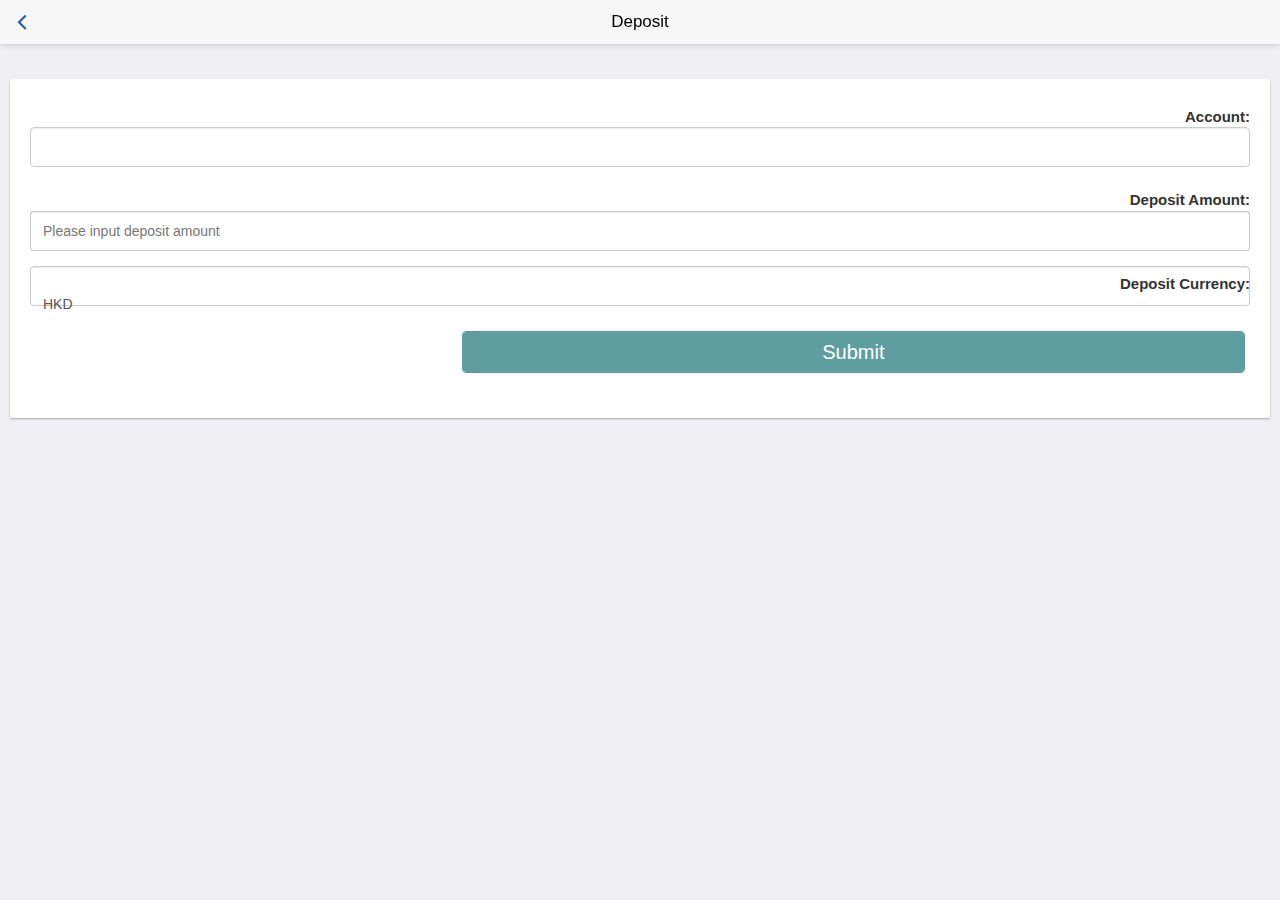
<file: 5510_Group1_FrontEnd/SUPER_BANK/deposit.html>
】<!DOCTYPE html>
<html>
	<head>
		<meta charset="utf-8">
		<meta name="viewport" content="width=device-width,initial-scale=1,minimum-scale=1,maximum-scale=1,user-scalable=no" />
		<title>Open Banking</title>
		<link href="css/mui.min.css" rel="stylesheet" />
		<link href="css/bootstrap.min.css" rel="stylesheet" />
		<link href="css/mui.picker.css" rel="stylesheet" />
		<link href="css/mui.poppicker.css" rel="stylesheet" />
		<link href="css/css.css" rel="stylesheet" />
		<style>
			.mui-popup-text{
				text-align: left;
			}
		</style>
	</head>
	<body style="background-color: #efeff4;">
		<header class="mui-bar mui-bar-nav">
			<a class="mui-action-back mui-icon mui-icon-left-nav mui-pull-left"></a>
			<h1 class="mui-title">Deposit</h1>
		</header>
		<div class="mui-content">
			<div class="mui-card" style="padding: 20px;">
				<form class="form-horizontal">
					<!-- 
					<div class="form-group">
						<label for="debitAccountNumberlist" class="col-sm-6 control-label deposit-label">Debit Account: </label>
						<div class="col-sm-6 deposit-input">
							<span class="form-control" id="debitAccountNumberlist">--</span>
						</div>
					</div>
					-->
					<div class="form-group">
						<label for="tdAccountNumberlist" class="col-sm-6 control-label deposit-label" style="font-size: 15px;"> Account: </label>
						<div class="col-sm-6 deposit-input">
							<input class="form-control" id="tdAccountNumberlist"  required="true" >
						</div>
					</div>
					<div class="form-group">
						<label for="tdAmount" class="col-sm-6 control-label deposit-label" style="font-size: 15px;">Deposit Amount: </label>
						<div class="col-sm-6 deposit-input">
							<input type="text" class="form-control" id="tdAmount"  required="true" type="number" placeholder="Please input deposit amount">
						</div>
					</div>
					<div class="form-group">
						<label for="tdCcy" class="col-sm-6 control-label deposit-label" style="font-size: 15px;"> Deposit Currency: </label>
						<div class="mui-collapse-content deposit-input">
							<span class="form-control" id="tdCcy">HKD</span>
						</div>
					</div>
					<!-- 
					<div class="form-group">
						<label for="entryDate" class="control-label">Entry Date: </label>
						<div id="entryDate" style="padding: 5px 10px;" class="search-input">--</div>
					</div> 
					-->
					<div class="form-group">
						<!-- 
						// original code
						<div class="col-sm-offset-4 col-sm-8 mui-text-center deposit-btn">
							<button id="deposit" class="btn btn-primary">Deposit</button>
						</div>
						-->
						<div class="col-sm-offset-4 col-sm-8 mui-text-center search-btn">
							<button id="submit" class="btn btn-primary" style="font-size: 20px;margin: 10px;">Submit</button>
						</div>
						
					</div>
				</form>
			</div>
		</div>
		<div class="mui-content">
			<div class="mui-card hidden" id="response_area" style="padding: 20px;">
				<ul class="mui-table-view" id="response"></ul>
			</div>
		</div>
		<script src="./js/mui.min.js"></script>
		<script src="./js/main.js"></script>
		<script src="./js/mui.picker.js"></script>
		<script src="./js/mui.poppicker.js"></script>
		<script src="./js/moment.js"></script>
		<script>
			var account0=localStorage.getItem("account");
			tdAccountNumberlist.value = account0;
			
			mui.init({
				swipeBack: true
			});
			var ws = null;
			var token = null;
			var mask=mui.createMask();

			var account = window.location.href.split('id=')[1]
			// H5 plus事件处理
			// function plusReady() {
			// 	ws = plus.webview.currentWebview();
			// 	ws.setStyle({
			// 		'popGesture': 'close'
			// 	});

			// 	//Token check
			// 	token = plus.storage.getItem("token");
			// 	if (!token) {
			// 		mui.alert("Invalid login information, please try again after login.", "Error", "OK", function() {
			// 			mui.openWindow({
			// 				url: "login.html",
			// 				id: "login.html",
			// 				show: {
			// 					aniShow: 'pop-in',
			// 					duration: 500
			// 				},
			// 				extras: { //extras里面的就是参数了

			// 				},
			// 				waiting: {
			// 					autoShow: true, //自动显示等待框，默认为true
			// 					title: 'Loading...'
			// 				}
			// 			});
			// 		})
			// 	} else {
			// 		initpicker();
			// 		// getSystemDate();
			// 		window.document.getElementById("deposit").addEventListener("click", function(e) {
			// 			e.preventDefault();
			// 			e.stopPropagation();

			// 			var requestdata = getparams();
			// 			console.log(JSON.stringify(requestdata))
			// 			if (!requestdata) return false;
			// 			deposit(requestdata);
			// 		});
			// 	}
			// }

			// if (window.plus) {
			// 	plusReady();
			// } else {
			// 	document.addEventListener('plusready', plusReady, false);
			// }

			/**
			 * Get form data
			 */
			function getparams() {
				var debitAccountNumber = document.getElementById("debitAccountNumberlist").innerHTML.trim(),
					tdAccountNumber = document.getElementById("tdAccountNumberlist").innerHTML.trim(),
					tdAmount = document.getElementById("tdAmount").value.trim(),
					tdCcy = document.getElementById("tdCcy").innerHTML.trim(),
					tdContractPeriod = document.getElementById("tdContractPeriod").innerHTML.trim();

				if (!debitAccountNumber || debitAccountNumber.length == 0) {
					mui.alert("Please enter the Debit Account Number.", "Warning", "OK");
					return false;
				}
				if (!tdAccountNumber || tdAccountNumber.length == 0) {
					mui.alert("Please enter the TD Account Number.");
					return false;
				}
				if (!tdAmount || tdAmount.length == 0 || !(typeof(Number(tdAmount)) && !isNaN(tdAmount)) || Number(tdAmount) < 10000) {
					mui.alert("Please enter the TD Amount, at least 10000.", "Warning", "OK");
					return false;
				}
				if (!tdCcy || tdCcy.length == 0) {
					mui.alert("Please enter the TD Ccy.", "Warning", "OK");
					return false;
				}
				if (!tdContractPeriod || tdContractPeriod.length == 0) {
					mui.alert("Please enter the TD Contract Period.", "Warning", "OK");
					return false;
				}

				return {
					"debitAccountNumber": debitAccountNumber,
					"tdAccountNumber": tdAccountNumber,
					"tdAmount": tdAmount,
					"tdCcy": tdCcy,
					"tdContractPeriod": tdContractPeriod
				}
			}
			
			function getSystemDate(){
				var requesttimedata = {
					"item": "Systemdate"
				}
				console.log("requesttimedata: "+JSON.stringify(requesttimedata))
				console.log(host)
				mui.ajax(host + "/sysadmin-experience/sysadmin/systemParameterRetrieval",{
					data:requesttimedata,
					dataType:'json',//服务器返回json格式数据
					type:'post',//HTTP请求类型
					timeout:60000,
					headers:{
						'accept':'*/*',
						'token': token,
						'Content-Type':'application/json'
						},
					beforeSend: function() {
						plus.nativeUI.showWaiting("Loading…", "div");
						mask.show();
					},
					complete: function() {
						plus.nativeUI.closeWaiting();
						mask.close();
					},
					success:function(data){
						console.log("Systemdate data: "+JSON.stringify(data))
						document.querySelector("#entryDate").innerHTML = moment.parseZone(Number(data.data[0].value)).local().format('YYYY-MM-DD');
						console.log("Systemdate data: "+JSON.stringify(data))
					},
					error:function(xhr,type,errorThrown){
						console.log(type);
						var msg = "Get Entry Date failed! The response is: \n" + xhr.responseText + "."
						if(type == "timeout"){
							msg = "Get Entry Date failed. Time out!"
						}
						mui.alert(msg, "Error", "OK")
					}
				});
			}

			/**
			 * Term Deposit
			 */
			function deposit(requestdata) {
				mui.ajax(host + "/deposit-experience/termDeposit/application",{
					data:requestdata,
					dataType:'json',//服务器返回json格式数据
					type:'post',//HTTP请求类型
					timeout:60000,
					headers:{
						'accept':'*/*',
						'token':token,
						'clientid':clientid,
						'messageid':messageid,
						'Content-Type':'application/json'
						},
					beforeSend: function() {
						plus.nativeUI.showWaiting("Loading…", "div");
						mask.show();
					},
					complete: function() {
						plus.nativeUI.closeWaiting();
						mask.close();
					},
					success:function(data){
						if (data.code == "200") {
							var requesttimedata = {
								"item": "Systemdate"
							}
							mui.ajax(host + "/sysadmin-experience/sysadmin/systemParameterRetrieval",{
								data:requesttimedata,
								dataType:'json',//服务器返回json格式数据
								type:'post',//HTTP请求类型
								timeout:60000,
								headers:{
									'accept':'*/*',
									'Content-Type':'application/json',
									'token': token,
									},
								beforeSend: function() {
									plus.nativeUI.showWaiting("Loading…", "div");
									mask.show();
								},
								complete: function() {
									plus.nativeUI.closeWaiting();
									mask.close();
								},
								success:function(data1){
									data.msg = data.msg.replace("TDNumber", "\nTDNumber").replace("Account", "\nAccount")

									data.msg += "\nTransaction Time:" + moment.parseZone(new Date().getTime()).local().format('YYYY-MM-DD HH:mm:ss') +
										"\nEntry Date:" + moment.parseZone(Number(data1.data[0].value)).local().format('YYYY-MM-DD')

									var response = data.data;
									plus.storage.setItem("TDNumber", data.data)
									// mui.alert(handlermsg(data.msg), "Success", "OK")
									mui.alert('Transaction Accepted.', "Success", "OK", function(){
										mui.back()
									})
								},
								error:function(xhr,type,errorThrown){
									console.log(type);
									var msg = "Get System Date failed! The response is: \n" + xhr.responseText + "."
									if(type == "timeout"){
										msg = "Get System Date failed. Time out!"
									}
									mui.alert(msg, "Error", "OK")
								}
							});
						} else {
							mui.alert("Term Deposit failed! The response is: \n" + JSON.stringify(data) + ".", "Error", "OK")
						}
					},
					error:function(xhr,type,errorThrown){
						console.log(type);
						var msg = "Term Deposit failed! The response is: \n" + xhr.responseText + "."
						if(type == "timeout"){
							msg = "Term Deposit failed. Time out!"
						}
						mui.alert(msg, "Error", "OK")
					}
				});
			}

			//对输入金额进行校验
			function clearNoNum(obj) {
				obj.value = obj.value.replace(/[^\d.]/g, ""); //清除"数字"和"."以外的字符
				obj.value = obj.value.replace(/^\./g, ""); //验证第一个字符是数字而不是字符          
				obj.value = obj.value.replace(/\.{2,}/g, "."); //只保留第一个.清除多余的       
				obj.value = obj.value.replace(".", "$#$").replace(/\./g, "").replace("$#$", ".");
				obj.value = obj.value.replace(/^(\-)*(\d+)\.(\d\d).*$/, '$1$2.$3'); //只能输入两个小数
			}

			/** 
			 * handlermsg
			 */
			function handlermsg(msg) {
				var array = msg.split("\n")
				return '<p style="text-align:center">' + array[0] + '</p>' +
					'<p>' + array[1] + '</p>' +
					'<p>' + array[2] + '</p>' +
					'<p>' + array[3] + '</p>' +
					'<p>' + array[4] + '</p>'
			}
			
			function initpicker(){
				//currency type
				var userPicker = new mui.PopPicker();
				userPicker.setData([{
					value: 'HKD',
					text: 'HKD'
				}]);
				var showUserPickerButton = document.getElementById('tdCcy');
				var userResult = document.getElementById('tdCcy');
				userPicker.pickers[0].setSelectedValue(userResult.innerHTML, 2000);
				showUserPickerButton.addEventListener('tap', function(event) {
					userPicker.show(function(items) {
						userResult.innerHTML = items[0].text;
					});
				}, false);

				//Period date
				var PeriodPicker = new mui.PopPicker();
				PeriodPicker.setData([{
					value: '1day',
					text: '1 Day'
				}, {
					value: '1week',
					text: '1 Week'
				}, {
					value: '2weeks',
					text: '2 Weeks'
				}, {
					value: '1month',
					text: '1 Month'
				}, {
					value: '2months',
					text: '2 Months'
				}, {
					value: '3months',
					text: '3 Months'
				}, {
					value: '6months',
					text: '6 Months'
				}, {
					value: '9months',
					text: '9 Months'
				}, {
					value: '12months',
					text: '12 Months'
				}]);
				var showPeriodPickerButton = document.getElementById('tdContractPeriod');
				var PeriodResult = document.getElementById('tdContractPeriod');
				PeriodPicker.pickers[0].setSelectedValue(PeriodResult.innerHTML, 2000);
				showPeriodPickerButton.addEventListener('tap', function(event) {
					PeriodPicker.show(function(items) {
						PeriodResult.innerHTML = items[0].value;
					});
				}, false);

				var pickerdata = getsavingnumberpickerdata().concat(getcurrentnumberpickerdata());
				
				var debitAccountNumberpicker = new mui.PopPicker();
				debitAccountNumberpicker.setData(pickerdata);
				var debitAccountNumberlist = document.getElementById('debitAccountNumberlist');
				debitAccountNumberlist.innerHTML = pickerdata[0].value;
				debitAccountNumberpicker.pickers[0].setSelectedIndex(0);
				debitAccountNumberlist.addEventListener('tap', function(event) {
					debitAccountNumberpicker.show(function(items) {
						debitAccountNumberlist.innerHTML = items[0].value;
					});
				}, false);


				var tdpickerdata = gettermdepositnumberpickerdata();
				var tdAccountNumberpicker = new mui.PopPicker();
				tdAccountNumberpicker.setData(tdpickerdata);

				var tdAccountNumberlist = document.getElementById('tdAccountNumberlist');
				
				if(!ws.number){
					tdAccountNumberpicker.pickers[0].setSelectedIndex(0);
					tdAccountNumberlist.innerHTML = tdpickerdata[0].value;
				}else{
					tdAccountNumberpicker.pickers[0].setSelectedValue(ws.number, 2000);
					tdAccountNumberlist.innerHTML = ws.number;
				}
				tdAccountNumberlist.addEventListener('tap', function(event) {
					tdAccountNumberpicker.show(function(items) {
						tdAccountNumberlist.innerHTML = items[0].value;
					});
				}, false);
			}
		</script>
	
<!- 我添加的内容！-> 
<script src="https://code.jquery.com/jquery-3.1.0.js"></script>
	<script>
			 $(document).ready(function () {
			 	$("#submit").click(function(){
					var account = $("#tdAccountNumberlist").val();
					var account2 =  localStorage.getItem("account");
					var username =  localStorage.getItem("username");
					var amount= $("#tdAmount").val();
					if (account != account2){alert("The account you input is not consistant with your username! Please check!")}
else {
					$.ajaxSetup({async : false});  
					$.ajax({
							type : 'post',
							url:"http://47.103.196.168/py_x3/deposit2",
							timeout:5000,
							data:JSON.stringify({"username":username, "amount":amount}),
							success: function(data){
							var data2=$.parseJSON(data); 
							var data3=data2.result.split("@");
							if (data3[0]=="Deposit Successfully!")
							{alert(data3[0]);
							window.location.href = "subpage-Home.html"
							}
							else{alert(data2.result);}
							},
							error: function(data){
							alert(data);
							alert("连接失败，请检查手机网络")
							}

						});

  		return false;
}

				});

			 })
	</script>
<!- 我添加的内容！-> 
	
	
	</body>
	
</html>
</file>
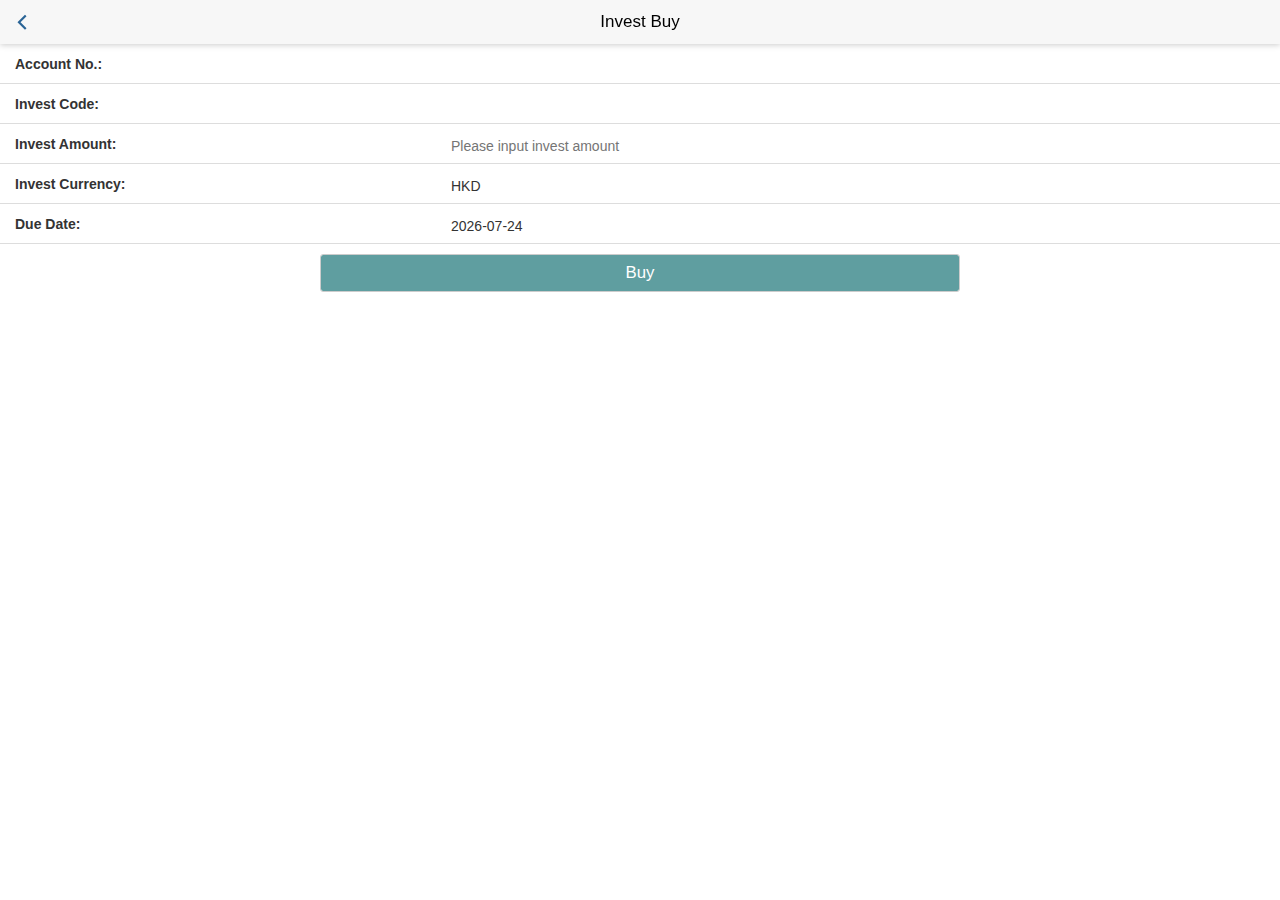
<file: 5510_Group1_FrontEnd/SUPER_BANK/invest_buy.html>
<!DOCTYPE html>
<html>
	<head>
		<meta charset="utf-8">
		<meta name="viewport" content="width=device-width,initial-scale=1,minimum-scale=1,maximum-scale=1,user-scalable=no" />
		<title>Open Banking</title>
		<meta name="apple-mobile-web-app-capable" content="yes">
		<meta name="apple-mobile-web-app-status-bar-style" content="black">
		<link href="css/mui.min.css" rel="stylesheet" />
		<link href="css/bootstrap.min.css" rel="stylesheet" />
		<link href="css/mui.picker.css" rel="stylesheet" />
		<link href="css/mui.picker.min.css" rel="stylesheet" />
		<link href="css/mui.poppicker.css" rel="stylesheet" />
		<link href="font-awesome-4.7.0/css/font-awesome.min.css" rel="stylesheet" />
		<link href="css/css.css" rel="stylesheet" />
		<link href="css/trade.css" rel="stylesheet" />
	</head>
	<body style="background-color: #efeff4;">
		<style>
			.mui-control-content {
				background-color: white;
				min-height: 400px;
			}
			.mui-control-content .mui-loading {
				margin-top: 50px;
			}
		</style>
		<header class="mui-bar mui-bar-nav">
			<a class="mui-action-back mui-icon mui-icon-left-nav mui-pull-left"></a>
			<h1 class="mui-title">Invest Buy</h1>
		</header>
		<div class="mui-content" >
								<form class="mui-input-group">
									<div class="mui-input-row" style="position: relative;">
										<label style="padding-left: 5px;">Account No.: </label>
										<!-- <p id="account_no" style="padding-right: 50px; position: relative;"></p> -->
										<input type="text" id="Account_no" style="padding-right: 50px;">
									</div>
									
									<div class="mui-input-row" style="position: relative;">
										<label style="padding-left: 5px;">Invest Code: </label>
										<input type="text" id="Invest_code"  style="padding-right: 50px;"/>
										<!-- <i id="showPresetBuy" class="fa fa-caret-down show-preset" aria-hidden="true"></i> -->
									</div>
									
									<div class="mui-input-row" style="position: relative;">
										<label style="padding-left: 5px;">Invest Amount: </label>
										<input type="text" id="invest_amount" style="padding-right: 50px;" placeholder="Please input invest amount"/>
										<!-- <i id="showPresetBuy" class="fa fa-caret-down show-preset" aria-hidden="true"></i> -->
									</div>
									
									<div class="mui-input-row" style="position: relative;">
										<label style="padding-left: 5px;">Invest Currency: </label>
										<input type="text" value="HKD" style="padding-right: 50px;"/>
										<!-- <i id="showPresetBuy" class="fa fa-caret-down show-preset" aria-hidden="true"></i> -->
									</div>
									
									<div class="mui-input-row" style="position: relative;">
										<label style="padding-left: 5px;">Due Date: </label>
										<input type="text" id="Due" style="padding-right: 50px;"/>
										<!-- <i id="showPresetBuy" class="fa fa-caret-down show-preset" aria-hidden="true"></i> -->
									</div>
									
									<div class="mui-button-row mui-row">
										<div id="buy_btn" class="mui-col-xs-12 mui-btn" style="width: 50%;left: 25%;color: #FFF; background-color: cadetblue; font-size: larger; margin-top: 5px;" >Buy</div>
									</div>
								</form>
		</div>


		<script src="./js/mui.min.js"></script>
		<script src="./js/mui.picker.js"></script>
		<script src="./js/mui.picker.min.js"></script>
		<script src="./js/mui.poppicker.js"></script>
		<script src="./js/moment.js"></script>
		<script src="./js/main.js"></script>
		<script src="./js/stocklist.js"></script>
		<script>
			mui.init({
				swipeBack: false
			});
			var ws = null;
			var token = null;
			var isSafari = false
			var mask=mui.createMask();
			var lotsize = 0;
			var step = 2;
			var stepnum = 0.01;
			var avaliblesharingno = 0;
			var date1Time,date2Time,date3Time,date4Time,date5Time,date6Time;

			var ua = window.navigator.userAgent.toLowerCase(),
				reg = /msie|applewebkit.+safari/;
			if (reg.test(ua)) isSafari = true
			
			mui('.mui-scroll-wrapper').scroll({
				indicators: true //是否显示滚动条
			});
			
			window.addEventListener('refresh', function(e){//执行刷新
				if(plus.storage.getItem("refresh") == "1"){
					plus.storage.setItem("refresh","0")
					//初始化Cancel tag
					getcancellist(plus.storage.getItem("stockaccount"))
					
					//初始化Order tag
					getorderlist(plus.storage.getItem("stockaccount"))
					
					//初始化Hold tag
					getstockholdstatics(plus.storage.getItem("stockaccount"))
				}
				return false;
			});
			
			var array = document.getElementsByClassName("mui-control-content")
			for(var i=0; i< array.length; i++){
				document.getElementsByClassName("mui-control-content")[i].style.minHeight = innerHeight-82+"px"
			}
			
			
			//初始化日期控件
			var date1 =  document.querySelector("#date1")
			date1.innerHTML = moment.parseZone(new Date().getTime()).local().format('YYYY-MM-DD')+" 00:00"
			date1.addEventListener('tap', function() {
				var _self = this;
				if(_self.picker) {
					_self.picker.show(function (rs) {
						date1.innerText = rs.text;
						date1Time = new Date(rs.text.replace(/[\r-]/g,"/")).getTime()
						console.log("date1Time: "+date1Time)
						getorderlist(plus.storage.getItem("stockaccount"))
					});
				} else {
					var options = {
						type: "datetime",//设置日历初始视图模式 
						beginYear: 2014,//设置开始日期 
						endYear: 2020,//设置结束日期 
						value: date1.innerHTML
					};
					var id = this.getAttribute('id');
					
					_self.picker = new mui.DtPicker(options);
					_self.picker.show(function(rs) {
						date1.innerText = rs.text;
						date1Time = new Date(rs.text.replace(/[\r-]/g,"/")).getTime()
						console.log("date1Time: "+date1Time)
						getorderlist(plus.storage.getItem("stockaccount"))
					});
				}
			}, false);
			var date2 =  document.querySelector("#date2")
			date2.innerHTML = moment.parseZone(new Date().getTime()).local().format('YYYY-MM-DD')+" 23:59"
			date2.addEventListener('tap', function() {
				var _self = this;
				if(_self.picker) {
					_self.picker.show(function (rs) {
						date2.innerText = rs.text
						date2Time = new Date(rs.text.replace(/[\r-]/g,"/")).getTime()
						console.log("date2Time: "+date2Time)
						getorderlist(plus.storage.getItem("stockaccount"))
					});
				} else {
					var options = {
						type: "datetime",//设置日历初始视图模式 
						beginYear: 2014,//设置开始日期 
						endYear: 2020,//设置结束日期 
						value: date2.innerHTML
					};
					var id = this.getAttribute('id');
					
					_self.picker = new mui.DtPicker(options);
					_self.picker.show(function(rs) {
						date2.innerText = rs.text;
						date2Time = new Date(rs.text.replace(/[\r-]/g,"/")).getTime()
						console.log("date2Time: "+date2Time)
						getorderlist(plus.storage.getItem("stockaccount"))
					});
				}
			}, false);
			var date3 =  document.querySelector("#date3")
			date3.innerHTML = moment.parseZone(new Date().getTime()).local().format('YYYY-MM-DD')+" 00:00"
			date3.addEventListener('tap', function() {
				var _self = this;
				if(_self.picker) {
					_self.picker.show(function (rs) {
						date3.innerText = rs.text
						date3Time = new Date(rs.text.replace(/[\r-]/g,"/")).getTime()
						console.log("date3Time: "+date3Time)
						getcancellist(plus.storage.getItem("stockaccount"))
					});
				} else {
					var options = {
						type: "datetime",//设置日历初始视图模式 
						beginYear: 2014,//设置开始日期 
						endYear: 2020,//设置结束日期 
						value: date3.innerHTML
					};
					var id = this.getAttribute('id');
					
					_self.picker = new mui.DtPicker(options);
					_self.picker.show(function(rs) {
						date3.innerText = rs.text;
						date3Time = new Date(rs.text.replace(/[\r-]/g,"/")).getTime()
						console.log("date3Time: "+date3Time)
						getcancellist(plus.storage.getItem("stockaccount"))
					});
				}
			}, false);
			var date4 =  document.querySelector("#date4")
			date4.innerHTML = moment.parseZone(new Date().getTime()).local().format('YYYY-MM-DD')+" 23:59"
			date4.addEventListener('tap', function() {
				var _self = this;
				if(_self.picker) {
					_self.picker.show(function (rs) {
						date4.innerText = rs.text
						date4Time = new Date(rs.text.replace(/[\r-]/g,"/")).getTime()
						console.log("date4Time: "+date4Time)
						getcancellist(plus.storage.getItem("stockaccount"))
					});
				} else {
					var options = {
						type: "datetime",//设置日历初始视图模式 
						beginYear: 2014,//设置开始日期 
						endYear: 2020,//设置结束日期 
						value: date4.innerHTML
					};
					var id = this.getAttribute('id');
					
					_self.picker = new mui.DtPicker(options);
					_self.picker.show(function(rs) {
						date4.innerText = rs.text;
						date4Time = new Date(rs.text.replace(/[\r-]/g,"/")).getTime()
						console.log("date4Time: "+date4Time)
						getcancellist(plus.storage.getItem("stockaccount"))
					});
				}
			}, false);
			var date5 =  document.querySelector("#date5")
			date5.innerHTML = moment.parseZone(new Date().getTime()).local().format('YYYY-MM-DD')+" 23:59"
			date5.addEventListener('tap', function() {
				var _self = this;
				if(_self.picker) {
					_self.picker.show(function (rs) {
						date5.innerText = rs.text
						date5Time = new Date(rs.text.replace(/[\r-]/g,"/")).getTime()
						console.log("date5Time: "+date5Time)
						// getcancellist(plus.storage.getItem("stockaccount"))
					});
				} else {
					var options = {
						type: "datetime",//设置日历初始视图模式 
						beginYear: 2014,//设置开始日期 
						endYear: 2020,//设置结束日期 
						value: date5.innerHTML
					};
					var id = this.getAttribute('id');
					
					_self.picker = new mui.DtPicker(options);
					_self.picker.show(function(rs) {
						date5.innerText = rs.text;
						date5Time = new Date(rs.text.replace(/[\r-]/g,"/")).getTime()
						console.log("date5Time: "+date5Time)
						// getcancellist(plus.storage.getItem("stockaccount"))
					});
				}
			}, false);
			var date6 =  document.querySelector("#date6")
			date6.innerHTML = moment.parseZone(new Date().getTime()).local().format('YYYY-MM-DD')+" 23:59"
			date6.addEventListener('tap', function() {
				var _self = this;
				if(_self.picker) {
					_self.picker.show(function (rs) {
						date6.innerText = rs.text
						date6Time = new Date(rs.text.replace(/[\r-]/g,"/")).getTime()
						console.log("date6Time: "+date6Time)
						// getcancellist(plus.storage.getItem("stockaccount"))
					});
				} else {
					var options = {
						type: "datetime",//设置日历初始视图模式 
						beginYear: 2014,//设置开始日期 
						endYear: 2020,//设置结束日期 
						value: date6.innerHTML
					};
					var id = this.getAttribute('id');
					
					_self.picker = new mui.DtPicker(options);
					_self.picker.show(function(rs) {
						date6.innerText = rs.text;
						date6Time = new Date(rs.text.replace(/[\r-]/g,"/")).getTime()
						console.log("date6Time: "+date6Time)
						// getcancellist(plus.storage.getItem("stockaccount"))
					});
				}
			}, false);
			
			
			document.getElementById("toaccountlist_sell").addEventListener('blur', function(e) {
				e.preventDefault();
				e.stopPropagation();
				var str = this.value.toUpperCase()+".HK"
				getstockdetail_sell(str)
				getavaliblesharingno(str)
			}, false);
			document.getElementById("toaccountlist").addEventListener('blur', function(e) {
				e.preventDefault();
				e.stopPropagation();
				var str = this.value.toUpperCase()+".HK"
				getstockdetail(str)
			}, false);
			
			//初始化加减按钮
			initbuybtn(100)
			function initbuybtn(){
				document.getElementById("buy_price_minus").addEventListener('click', function(e) {
					e.preventDefault();
					e.stopPropagation();
					if(Number(document.getElementById("buy_price").value) >= stepnum){
						document.getElementById("buy_price").value = decimal_format(Number(document.getElementById("buy_price").value)-stepnum,step)
					}else{
						document.getElementById("buy_price").value = decimal_format(0.00,step)
					}
				}, false);
				document.getElementById("buy_price_plus").addEventListener('click', function(e) {
					e.preventDefault();
					e.stopPropagation();
					document.getElementById("buy_price").value = decimal_format(Number(document.getElementById("buy_price").value)+stepnum,step)
				}, false);

				document.getElementById("buy_number_minus").addEventListener('click', function(e) {
					e.preventDefault();
					e.stopPropagation();
					if(Number(document.getElementById("buy_number").value) > lotsize){
						document.getElementById("buy_number").value = Number(document.getElementById("buy_number").value)-lotsize
					}else{
						document.getElementById("buy_number").value = lotsize
					}
				}, false);
				document.getElementById("buy_number_plus").addEventListener('click', function(e) {
					e.preventDefault();
					e.stopPropagation();
					document.getElementById("buy_number").value = Number(document.getElementById("buy_number").value)+lotsize
				}, false);
				
				document.getElementById("buy_btn").addEventListener('click', function(e) {
					e.preventDefault();
					e.stopPropagation();
					
					if(document.getElementById("toaccountlist").value == ""){
						mui.alert("Please input stock code.","Error","OK");
						return false;
					}
					
					var expiryDate = new Date(document.getElementById("date6").innerHTML.replace(/[\r-]/g,"/")).getTime();
					var tradingPrice = document.getElementById("buy_price").value;
					
					if(document.getElementById("ordertypebuy").value != "Fix Price"){
						expiryDate = ""
						tradingPrice = ""
					}
					var stockcode = document.getElementById("toaccountlist").value.toUpperCase()+".HK";
					var requestdata = {
						"expiryDate": expiryDate,
						"orderType": document.getElementById("ordertypebuy").value,
						"sharingNo": Number(document.getElementById("buy_number").value),
						"stkaccountnumber": plus.storage.getItem("stockaccount"),
						"stockCode": stockcode,
						"tradingOption": "Buy",
						"tradingPrice": tradingPrice
					}
					console.log("Buy stock request data:"+JSON.stringify(requestdata))
					mui.ajax(host+"/stock-experience/order/orderPlacing",{
						data: requestdata,
						dataType:'json',//服务器返回json格式数据
						type:'post',//HTTP请求类型
						timeout:60000,
						headers:{
							'accept':'*/*',
							'token':token,
							'clientid':clientid,
							'messageid':messageid,
							'Content-Type':'application/json'
							},
						beforeSend: function() {
							plus.nativeUI.showWaiting("Loading…", "div");
							mask.show();
						},
						complete: function() {
							plus.nativeUI.closeWaiting();
							mask.close();
						},
						success:function(data){
							console.log("Buy stock response data:"+JSON.stringify(data))
							if (data.code == "200") {
								mui.alert("Transaction Accepted.", "Success", "OK",function(){
									// mui('#slider').slider().gotoItem(3);
									// getcancellist(plus.storage.getItem("stockaccount"))
									// getorderlist(plus.storage.getItem("stockaccount"))
									ws.close()
									mui.openWindow({
										url: "stock.html",
										id: "stock.html",
										show: {
											aniShow: 'pop-in',
											duration: 500
										},
										extras: { //extras里面的就是参数了
											
										},
										waiting: {
											autoShow: true, //自动显示等待框，默认为true
											title: 'Loading...'
										}
									});
								})
							} else {
								mui.alert("Transaction failed! The response is: \n" + JSON.stringify(data) + ".", "Error", "OK")
							}
							
							// mui.endPullupToRefresh(data.data.length > 10);
						},
						error:function(xhr,type,errorThrown){
							console.log(type);
							var msg = "Transaction failed! The response is: \n" + xhr.responseText + "."
							if(type == "timeout"){
								msg = "Transaction failed. Time out!"
							}
							mui.alert(msg, "Error", "OK")
						}
					});
				}, false);
			}
			
			initsellbtn(100)
			function initsellbtn(){
				document.getElementById("sell_price_minus").addEventListener('click', function(e) {
					e.preventDefault();
					e.stopPropagation();
					if(Number(document.getElementById("sell_price").value) >= stepnum){
						document.getElementById("sell_price").value = decimal_format(Number(document.getElementById("sell_price").value)-stepnum,step)
					}else{
						document.getElementById("sell_price").value = decimal_format(0.00,step)
					}
				}, false);
				document.getElementById("sell_price_plus").addEventListener('click', function(e) {
					e.preventDefault();
					e.stopPropagation();
					document.getElementById("sell_price").value = decimal_format(Number(document.getElementById("sell_price").value)+stepnum,step)
			}, false);
				document.getElementById("sell_number_minus").addEventListener('click', function(e) {
					e.preventDefault();
					e.stopPropagation();
					if(Number(document.getElementById("sell_number").value) > lotsize){
						document.getElementById("sell_number").value = Number(document.getElementById("sell_number").value)-lotsize
					}else{
						document.getElementById("sell_number").value = lotsize
					}
				}, false);
				document.getElementById("sell_number_plus").addEventListener('click', function(e) {
					e.preventDefault();
					e.stopPropagation();
					document.getElementById("sell_number").value = Number(document.getElementById("sell_number").value)+lotsize
				}, false);
				
				document.getElementById("sell_btn").addEventListener('click', function(e) {
					e.preventDefault();
					e.stopPropagation();
					
					if(document.getElementById("toaccountlist_sell").value == ""){
						mui.alert("Please input stock code.","Error","OK");
						return false;
					}
					
					var expiryDate = new Date(document.getElementById("date5").innerHTML.replace(/[\r-]/g,"/")).getTime();
					var tradingPrice = document.getElementById("sell_price").value;
					
					if(document.getElementById("ordertype").value != "Fix Price"){
						expiryDate = ""
						tradingPrice = ""
					}
					
					var stockcode = document.getElementById("toaccountlist_sell").value.toUpperCase()+".HK";
					var requestdata = {
						"expiryDate": expiryDate,
						"orderType": document.getElementById("ordertype").value,
						"sharingNo": Number(document.getElementById("sell_number").value),
						"stkaccountnumber": plus.storage.getItem("stockaccount"),
						"stockCode": stockcode,
						"tradingOption": "Sell",
						"tradingPrice": tradingPrice
					}
					console.log("Sell stock request data:"+JSON.stringify(requestdata))
					mui.ajax(host+"/stock-experience/order/orderPlacing",{
						data: requestdata,
						dataType:'json',//服务器返回json格式数据
						type:'post',//HTTP请求类型
						timeout:60000,
						headers:{
							'accept':'*/*',
							'token':token,
							'clientid':clientid,
							'messageid':messageid,
							'Content-Type':'application/json'
							},
						beforeSend: function() {
							plus.nativeUI.showWaiting("Loading…", "div");
							mask.show();
						},
						complete: function() {
							plus.nativeUI.closeWaiting();
							mask.close();
						},
						success:function(data){
							console.log("Sell stock response data:"+JSON.stringify(data))
							if (data.code == "200") {
								mui.alert("Transaction Accepted.", "Success", "OK",function(){
									// mui('#slider').slider().gotoItem(3);
									// getcancellist(plus.storage.getItem("stockaccount"))
									// getorderlist(plus.storage.getItem("stockaccount"))
									// getstockholdstatics(plus.storage.getItem("stockaccount"))
									ws.close()
									mui.openWindow({
										url: "stock.html",
										id: "stock.html",
										show: {
											aniShow: 'pop-in',
											duration: 500
										},
										extras: { //extras里面的就是参数了
											
										},
										waiting: {
											autoShow: true, //自动显示等待框，默认为true
											title: 'Loading...'
										}
									});
								})
							} else {
								mui.alert("Transaction failed! The response is: \n" + JSON.stringify(data) + ".", "Error", "OK")
							}
							
							// mui.endPullupToRefresh(data.data.length > 10);
						},
						error:function(xhr,type,errorThrown){
							console.log(type);
							var msg = "Transaction failed! The response is: \n" + xhr.responseText + "."
							if(type == "timeout"){
								msg = "Transaction failed. Time out!"
							}
							mui.alert(msg, "Error", "OK")
						}
					});
				}, false);
			}
			
			// H5 plus事件处理
			function plusReady() {
				ws = plus.webview.currentWebview();
				ws.setStyle({
					'popGesture': 'none'
				});

				token = plus.storage.getItem("token");


				//Token check
				if (!token) {
					mui.alert("Invalid login information, please try again after login.", "Error", "OK", function() {
						mui.openWindow({
							url: "login.html",
							id: "login.html",
							show: {
								aniShow: 'pop-in',
								duration: 500
							},
							extras: { //extras里面的就是参数了

							},
							waiting: {
								autoShow: true, //自动显示等待框，默认为true
								title: 'Loading...'
							}
						});
					});
				} else {
					//初始化滚动区域
					switch (ws.number) {
						case "stock_buy": {
							mui('#slider').slider().gotoItem(0);
							break;
						};
						case "stock_sell": {
							mui('#slider').slider().gotoItem(1);
							break;
						};
						case "stock_cancel": {
							mui('#slider').slider().gotoItem(2);
							break;
						};
						case "stock_order": {
							mui('#slider').slider().gotoItem(3);
							break;
						};
						case "stock_hold": {
							mui('#slider').slider().gotoItem(4);
							break;
						};
						default:{
							break;
						}
					}
					
					//初始化account
					console.log(ws.number)
					
					//获取holding Balance
					document.getElementById("settlementaccount_buy").value = plus.storage.getItem("settlementaccount")
					document.getElementById("settlementaccount_sell").value = plus.storage.getItem("settlementaccount")
					// getholdingbalance(plus.storage.getItem("settlementaccount"))
					
					//初始化Cancel tag
					getcancellist(plus.storage.getItem("stockaccount"))
					//初始化Order tag
					getorderlist(plus.storage.getItem("stockaccount"))
					//初始化Hold tag
					getstockholdstatics(plus.storage.getItem("stockaccount"))
					
					//初始化stock code 列表
					// initselector()
					// getstocklist()
					plus.storage.setItem("stocklist",JSON.stringify(stocklist))
					var stockcodelist = []
					for(var i=0; i<stocklist.length; i++){
						stockcodelist.push({
							value: stocklist[i].id,
							text: stocklist[i].stockcode
						})
					}
					// console.log("stockcodelist:"+stockcodelist)
					initselector(stockcodelist)
				}
			}
			if (window.plus) {
				plusReady();
			} else {
				document.addEventListener('plusready', plusReady, false);
			}
			
			function initselector(stockcodelist){
				// var topicker = new mui.PopPicker();
				// topicker.setData(stockcodelist);
				// 
				// var showPresetBuy = document.getElementById('showPresetBuy');
				// // topicker.pickers[0].setSelectedIndex(toaccountlist.innerHTML, 2000);
				// showPresetBuy.addEventListener('tap', function(event) {
				// 	topicker.show(function(items) {
				// 		document.getElementById('toaccountlist').value = items[0].text;
				// 		console.log(items[0].text)
				// 		getstockdetail(items[0].text)
				// 	});
				// }, false);
				
				var topicker_ordertype = new mui.PopPicker();
				topicker_ordertype.setData([
					{value: "0",text: "Fix Price"},
					{value: "1",text: "Market Price"}
				]);
				
				var ordertype = document.getElementById('ordertype');
				ordertype.addEventListener('tap', function(event) {
					topicker_ordertype.show(function(items) {
						ordertype.value = items[0].text;
						if(items[0].value == "0"){
							document.getElementById("date5_parent").classList.remove("mui-hidden")
							document.getElementById("tradingprice_sell").classList.remove("mui-hidden")
						}else{
							document.getElementById("date5_parent").classList.add("mui-hidden")
							document.getElementById("tradingprice_sell").classList.add("mui-hidden")
						}
					});
				}, false);
				
				var topicker_ordertype_buy = new mui.PopPicker();
				topicker_ordertype_buy.setData([
					{value: "0",text: "Fix Price"},
					{value: "1",text: "Market Price"}
				]);
				
				var ordertypebuy = document.getElementById('ordertypebuy');
				ordertypebuy.addEventListener('tap', function(event) {
					topicker_ordertype_buy.show(function(items) {
						ordertypebuy.value = items[0].text;
						if(items[0].value == "0"){
							document.getElementById("date6_parent").classList.remove("mui-hidden")
							document.getElementById("tradingprice_buy").classList.remove("mui-hidden")
						}else{
							document.getElementById("date6_parent").classList.add("mui-hidden")
							document.getElementById("tradingprice_buy").classList.add("mui-hidden")
						}
					});
				}, false);
				
				var settlementaccountpicker_buy = new mui.PopPicker();
				settlementaccountpicker_buy.setData(getsavingnumberpickerdata().concat(getcurrentnumberpickerdata()));
				
				var settlementaccount_buy = document.getElementById('settlementaccount_buy');
				settlementaccountpicker_buy.pickers[0].setSelectedValue(plus.storage.getItem("settlementaccount"), 2000);
				settlementaccount_buy.addEventListener('tap', function(event) {
					settlementaccountpicker_buy.show(function(items) {
						plus.storage.setItem("settlementaccount",items[0].text);
						document.getElementById("settlementaccount_buy").value = items[0].text;
						document.getElementById("settlementaccount_sell").value = items[0].text;
						updateSettlementAccount(items[0].text);
					});
				}, false);
				
				var settlementaccountpicker_sell = new mui.PopPicker();
				settlementaccountpicker_sell.setData(getsavingnumberpickerdata().concat(getcurrentnumberpickerdata()));
				
				var settlementaccount_sell = document.getElementById('settlementaccount_sell');
				settlementaccountpicker_sell.pickers[0].setSelectedValue(plus.storage.getItem("settlementaccount"), 2000);
				settlementaccount_sell.addEventListener('tap', function(event) {
					settlementaccountpicker_sell.show(function(items) {
						plus.storage.setItem("settlementaccount",items[0].text);
						document.getElementById("settlementaccount_buy").value = items[0].text;
						document.getElementById("settlementaccount_sell").value = items[0].text;
						updateSettlementAccount(items[0].text);
					});
				}, false);
			}
			
			function getstocklist() {
				mui.ajax(host+"/stock-experience/stock/stockList",{
					dataType:'json',//服务器返回json格式数据
					type:'get',//HTTP请求类型
					timeout:60000,
					headers:{
						'accept':'*/*',
						'token':token,
						'clientid':clientid,
						'messageid':messageid,
						'Content-Type':'application/json'
						},
					beforeSend: function() {
						plus.nativeUI.showWaiting("Loading…", "div");
						mask.show();
					},
					complete: function() {
						plus.nativeUI.closeWaiting();
						mask.close();
					},
					success:function(data){
						if (data.code == "200") {
							var response = data.data;
							var str = "";
							//Account Info
							if (response) {
								// console.log(JSON.stringify(response))
								plus.storage.setItem("stocklist",JSON.stringify(response))
								var stockcodelist = []
								for(var i=0; i<100; i++){
									stockcodelist.push({
										value: response[i].id,
										text: response[i].stockcode
									})
								}
								initselector(stockcodelist)
							}
						} else {
							// mui.alert("Get stock list failed! The response is: \n" + JSON.stringify(data) + ".", "Error", "OK")
						}
						
						// mui.endPullupToRefresh(data.data.length > 10);
					},
					error:function(xhr,type,errorThrown){
						console.log(type);
						var msg = "Get stock list failed! The response is: \n" + xhr.responseText + "."
						if(type == "timeout"){
							msg = "Get stock list failed. Time out!"
						}
						mui.alert(msg, "Error", "OK")
					}
				});
			}
			
			function getstockdetail(number) {
				console.log(plus.storage.getItem("stocklist"))
						console.log(number)
				if(plus.storage.getItem("stocklist")){
					var data = JSON.parse(plus.storage.getItem("stocklist"));
					var flag = true
					for(var i=0; i<data.length; i++){
						if(data[i].stockcode == number){
							flag = false
							data[i].lastprice = decimal_format(data[i].lastprice,2)
							data[i].buyprice = decimal_format(data[i].buyprice,2)
							data[i].sellprice = decimal_format(data[i].sellprice,2)
							document.querySelector("#lastprice").innerHTML = (data[i].lastprice||"--")+" HKD"
							document.querySelector("#buy_price").value = data[i].buyprice||"--"
							document.querySelector("#buy_number").value = data[i].lotsize||"--"
							// document.querySelector("#volume").innerHTML = data[i].volume||"--"
							document.querySelector("#buyprice").innerHTML = data[i].buyprice||"--"
							document.querySelector("#sellprice").innerHTML = data[i].sellprice||"--"
							lotsize = data[i].lotsize;
							document.querySelector("#buy_number_minus span").innerHTML = data[i].lotsize;
							document.querySelector("#buy_number_plus span").innerHTML = data[i].lotsize;
							
							var floatnum = String(data[i].buyprice).split(".")[1];
							if(typeof(floatnum) == "undefined"){
								stepnum = 1;
								step = 0;
								document.querySelector("#buy_price_minus span").innerHTML = 1;
								document.querySelector("#buy_price_plus span").innerHTML = 1;
							}else{
								switch (floatnum.length) {
									case 1:{
										stepnum = 0.1;
										step = 1;
										document.querySelector("#buy_price_minus span").innerHTML = 0.1;
										document.querySelector("#buy_price_plus span").innerHTML = 0.1;
										break;
									}
									case 2:{
										stepnum = 0.01;
										step = 2;
										document.querySelector("#buy_price_minus span").innerHTML = 0.01;
										document.querySelector("#buy_price_plus span").innerHTML = 0.01;
										break;
									}
									case 3:{
										stepnum = 0.001;
										step = 3;
										document.querySelector("#buy_price_minus span").innerHTML = 0.001;
										document.querySelector("#buy_price_plus span").innerHTML = 0.001;
										break;
									}
									case 4:{
										stepnum = 0.0001;
										step = 4;
										document.querySelector("#buy_price_minus span").innerHTML = 0.001;
										document.querySelector("#buy_price_plus span").innerHTML = 0.001;
										break;
									}
									default:{
										stepnum = 0.001;
										step = 3;
										document.querySelector("#buy_price_minus span").innerHTML = 0.001;
										document.querySelector("#buy_price_plus span").innerHTML = 0.001;
										break;
									}
								}
							}
							// initbuybtn(data[i].lotsize)
						}
					}
					if(flag){//stock code error
						mui.alert("The stock code " + number + " does not exist, please re-enter.", "Error", "OK")
					}
				}
			}
			
			function getstockdetail_sell(number) {
				if(plus.storage.getItem("stocklist")){
					var data = JSON.parse(plus.storage.getItem("stocklist"));
					for(var i=0; i<data.length; i++){
						if(data[i].stockcode == number){
							data[i].lastprice = decimal_format(data[i].lastprice,2)
							data[i].buyprice = decimal_format(data[i].buyprice,2)
							data[i].sellprice = decimal_format(data[i].sellprice,2)
							document.querySelector("#lastprice_buy").innerHTML = (data[i].lastprice||"--")+" HKD"
							document.querySelector("#sell_price").value = data[i].sellprice||"--"
							document.querySelector("#sell_number").value = data[i].lotsize||"--"
							// document.querySelector("#volume_buy").innerHTML = data[i].volume||"--"
							document.querySelector("#buyprice_buy").innerHTML = data[i].buyprice||"--"
							document.querySelector("#sellprice_buy").innerHTML = data[i].sellprice||"--"
							
							lotsize = data[i].lotsize;
							document.querySelector("#sell_number_minus span").innerHTML = data[i].lotsize;
							document.querySelector("#sell_number_plus span").innerHTML = data[i].lotsize;
							var floatnum = String(data[i].sellprice).split(".")[1];
							if(typeof(floatnum) == "undefined"){
								stepnum = 1;
								step = 0;
								document.querySelector("#sell_price_minus span").innerHTML = 1;
								document.querySelector("#sell_price_plus span").innerHTML = 1;
							}else{
								switch (floatnum.length) {
									case 1:{
										stepnum = 0.1;
										step = 1;
										document.querySelector("#sell_price_minus span").innerHTML = 0.1;
										document.querySelector("#sell_price_plus span").innerHTML = 0.1;
										break;
									}
									case 2:{
										stepnum = 0.01;
										step = 2;
										document.querySelector("#sell_price_minus span").innerHTML = 0.01;
										document.querySelector("#sell_price_plus span").innerHTML = 0.01;
										break;
									}
									case 3:{
										stepnum = 0.001;
										step = 3;
										document.querySelector("#sell_price_minus span").innerHTML = 0.001;
										document.querySelector("#sell_price_plus span").innerHTML = 0.001;
										break;
									}
									case 4:{
										stepnum = 0.0001;
										step = 4;
										document.querySelector("#sell_price_minus span").innerHTML = 0.0001;
										document.querySelector("#sell_price_plus span").innerHTML = 0.0001;
										break;
									}
									default:{
										stepnum = 0.001;
										step = 3;
										document.querySelector("#sell_price_minus span").innerHTML = 0.001;
										document.querySelector("#sell_price_plus span").innerHTML = 0.001;
										break;
									}
								}
							}
							// initsellbtn(data[i].lotsize)
						}
					}
				}
			}
			
			function getavaliblesharingno(number) {
				avaliblesharingno = 0;
				if(plus.storage.getItem("stockHoldingEnquiry")){
					var data = JSON.parse(plus.storage.getItem("stockHoldingEnquiry"));
					for(var i=0; i<data.length; i++){
						if(data[i].stockcode == number){
							avaliblesharingno  += Number(data[i].availableshare);
						}
					}
					if(avaliblesharingno == 0){
						document.getElementById("sell_btn").classList.add("mui-disabled")
						// document.getElementById("sell_btn").id = "disable_sell_btn"
						document.getElementById("volume_buy").innerHTML = "0"
					}else{
						document.getElementById("sell_btn").classList.remove("mui-disabled")
						document.getElementById("volume_buy").innerHTML = avaliblesharingno
						// document.getElementById("disable_sell_btn").id = "sell_btn"
					}
					console.log("avaliblesharingno: "+avaliblesharingno)
				}
			}
			
			function getstockholdstatics(account) {
				var requestdata = {
					"stkaccountnumber": account
				}
				mui.ajax(host+"/stock-experience/stock/stockHoldingEnquiry",{
					data:requestdata,
					dataType:'json',//服务器返回json格式数据
					type:'post',//HTTP请求类型
					timeout:60000,
					headers:{
						'accept':'*/*',
						'token':token,
						'clientid':clientid,
						'messageid':messageid,
						'Content-Type':'application/json'
						},
					beforeSend: function() {
						plus.nativeUI.showWaiting("Loading…", "div");
						mask.show();
					},
					complete: function() {
						plus.nativeUI.closeWaiting();
						mask.close();
					},
					success:function(data){
						if (data.code == "200") {
							var response1 = data.data;
							var str1 = "";
							//Account Info
							if (response1) {
								var holdinglist = response1.stkholdlist;
								var totalasset = 0,
								totalprofitandloss = 0,
								totalcapitalization = decimal_format(response1.totalmarkervalue,3),
								todayprofitandloss = 0;
								
								if(holdinglist.length > 0){
									plus.storage.setItem("stockHoldingEnquiry",JSON.stringify(holdinglist))
									var array = []
									for(var i=0; i<holdinglist.length; i++){
										array.push({
											value: holdinglist[i].stockcode,
											text: holdinglist[i].stockcode
										})
									}
									// var topicker_sell = new mui.PopPicker();
									// topicker_sell.setData(array);
									// 
									// var showPresetSell = document.getElementById('showPresetSell');
									// showPresetSell.addEventListener('tap', function(event) {
									// 	topicker_sell.show(function(items) {
									// 		document.getElementById('toaccountlist_sell').value = items[0].text;
									// 		getstockdetail_sell(items[0].text)
									// 		getavaliblesharingno(items[0].text)
									// 	});
									// }, false);
								}
							}
						} else {
							// mui.alert("Get holding list failed! The response is: \n" + JSON.stringify(data) + ".", "Error", "OK")
						}
					},
					error:function(xhr,type,errorThrown){
						console.log(type);
						var msg = "Get holding list failed! The response is: \n" + xhr.responseText + "."
						if(type == "timeout"){
							msg = "Get holding list failed. Time out!"
						}
						if(typeof(JSON.parse(xhr.responseText)) == "object" && JSON.parse(xhr.responseText).code == "404017"){
							console.log(JSON.parse(xhr.responseText).error)
						}else if(typeof(JSON.parse(xhr.responseText)) == "object" && JSON.parse(xhr.responseText).code == "404015"){
							console.log(JSON.parse(xhr.responseText).error)
						}else{
							mui.alert(msg, "Error", "OK")
						}
					}
				});
			}
			
			function getStatisticsInfo(data) {
				var holdinglist = data.stkholdlist;
				var totalmarketvalue = data.totalmarkervalue;
				var result = {
					totalprofitandloss:0,
					totalearningrate:0,
					stockwavelist:[]
					};
				var num = 0;
				for(var i=0; i<holdinglist.length; i++){
					result.stockwavelist[i] = {};
					
					result.stockwavelist[i].earningrate = toPercent((holdinglist[i].marketprice - holdinglist[i].averageprice)/holdinglist[i].averageprice);
					
					result.stockwavelist[i].earnings = decimal_format(holdinglist[i].marketvalue - (holdinglist[i].averageprice * holdinglist[i].sharesholdingno),3);
					
					result.totalprofitandloss += Number(result.stockwavelist[i].earnings);
					
					num += holdinglist[i].averageprice * holdinglist[i].sharesholdingno;
				}
				result.totalearningrate = toPercent((totalmarketvalue - num)/num);
				result.totalprofitandloss = decimal_format(result.totalprofitandloss,3)
				return result;
			}
			
			function getcancellist(account) {
				var fromdate = document.querySelector("#date3").innerText.replace(/[\r-]/g,"/")
				// console.log(fromdate)
				var todate = document.querySelector("#date4").innerText.replace(/[\r-]/g,"/")
				// console.log(todate)
				var fromTime = new Date(fromdate).getTime();
				var toTime = new Date(todate).getTime();
				
				// console.log(new Date(fromdate+" 00:00:00"))
				// console.log(new Date(todate+" 23:59:59"))
				var requestdata = {
					"fromdate": fromTime,
					"stkaccountnumber": account,
					"stockcode": "",
					"index": 0,
					"items": 9999,
					"todate": toTime
				}
				console.log("getcancellist:"+JSON.stringify(requestdata))
				mui.ajax(host+"/stock-experience/order/orderRetrieval",{
					data:requestdata,
					dataType:'json',//服务器返回json格式数据
					type:'post',//HTTP请求类型
					timeout:60000,
					headers:{
						'accept':'*/*',
						'token':token,
						'clientid':clientid,
						'messageid':messageid,
						'Content-Type':'application/json'
						},
					beforeSend: function() {
						plus.nativeUI.showWaiting("Loading…", "div");
						mask.show();
					},
					complete: function() {
						plus.nativeUI.closeWaiting();
						mask.close();
					},
					success:function(data){
						if (data.code == "200") {
							var response1 = data.data;
							var str = "";
							//Account Info
							if (response1) {
								var holdinglist = response1;
								console.log("Cancel response:"+JSON.stringify(holdinglist))
								document.querySelector("#order_list_cancel").innerHTML = ""
								if(holdinglist.length > 0){
									document.querySelector("#order_list_cancel").innerHTML = ""
									for(var i=0; i<holdinglist.length; i++){
										str = ""
										if(holdinglist[i].statuscode == "0"){//pending
											var li = document.createElement('li');
											li.className = 'mui-table-view-cell mui-row stock-item';
											li.id = holdinglist[i].id;
											if(holdinglist[i].tradingoption == "Buy"){
												str = '<div class="mui-col-xs-3"><h5 class="stock-name col-red">'+holdinglist[i].tradingoption+'</h5><p class="stock-number">'+moment.parseZone(holdinglist[i].requesttime).local().format('YYYY-MM-DD HH:mm:ss')+'</p></div><div class="mui-col-xs-3"><h5 class="stock-name">'+holdinglist[i].stockname+'</h5><p class="stock-number">'+holdinglist[i].stockcode+'</p></div><div class="mui-col-xs-4 mui-text-center"><h5 class="stock-name">'+holdinglist[i].tradingprice+'</h5><p class="stock-number">'+holdinglist[i].sharingno+' | <span class="col-yellow">'+holdinglist[i].sharingno+'</span></p></div><div class="mui-col-xs-2 mui-text-right"><a class="mui-btn" onClick="cancelOrder(\''+holdinglist[i].id+'\')">Cancel</a></div>';
											}else{
												str = '<div class="mui-col-xs-3"><h5 class="stock-name col-green">'+holdinglist[i].tradingoption+'</h5><p class="stock-number">'+moment.parseZone(holdinglist[i].requesttime).local().format('YYYY-MM-DD HH:mm:ss')+'</p></div><div class="mui-col-xs-3"><h5 class="stock-name">'+holdinglist[i].stockname+'</h5><p class="stock-number">'+holdinglist[i].stockcode+'</p></div><div class="mui-col-xs-4 mui-text-center"><h5 class="stock-name">'+holdinglist[i].tradingprice+'</h5><p class="stock-number">'+holdinglist[i].sharingno+' | <span class="col-yellow">'+holdinglist[i].sharingno+'</span></p></div><div class="mui-col-xs-2 mui-text-right"><a class="mui-btn" onClick="cancelOrder(\''+holdinglist[i].id+'\')">Cancel</a></div>';
											}
											li.innerHTML = str;
											document.querySelector("#order_list_cancel").appendChild(li);
										}else if(holdinglist[i].statuscode == "200"){//approve
											
										}else if(holdinglist[i].statuscode == "2"){//reject
											
										}else if(holdinglist[i].statuscode == "3"){//cancel
											var li = document.createElement('li');
											li.className = 'mui-table-view-cell mui-row stock-item';
											li.id = holdinglist[i].id;
											if(holdinglist[i].tradingoption == "Buy"){
												str = '<div class="mui-col-xs-3"><h5 class="stock-name col-red">'+holdinglist[i].tradingoption+'</h5><p class="stock-number">'+moment.parseZone(holdinglist[i].requesttime).local().format('YYYY-MM-DD HH:mm:ss')+'</p></div><div class="mui-col-xs-3"><h5 class="stock-name">'+holdinglist[i].stockname+'</h5><p class="stock-number">'+holdinglist[i].stockcode+'</p></div><div class="mui-col-xs-4 mui-text-center"><h5 class="stock-name">'+holdinglist[i].tradingprice+'</h5><p class="stock-number">'+holdinglist[i].sharingno+' | <span class="col-yellow">'+holdinglist[i].sharingno+'</span></p></div><div class="mui-col-xs-2 mui-text-center">Canceled</div>';
											}else{
												str = '<div class="mui-col-xs-3"><h5 class="stock-name col-green">'+holdinglist[i].tradingoption+'</h5><p class="stock-number">'+moment.parseZone(holdinglist[i].requesttime).local().format('YYYY-MM-DD HH:mm:ss')+'</p></div><div class="mui-col-xs-3"><h5 class="stock-name">'+holdinglist[i].stockname+'</h5><p class="stock-number">'+holdinglist[i].stockcode+'</p></div><div class="mui-col-xs-4 mui-text-center"><h5 class="stock-name">'+holdinglist[i].tradingprice+'</h5><p class="stock-number">'+holdinglist[i].sharingno+' | <span class="col-yellow">'+holdinglist[i].sharingno+'</span></p></div><div class="mui-col-xs-2 mui-text-center">Canceled</div>';
											}
											li.innerHTML = str;
											document.querySelector("#order_list_cancel").appendChild(li);
										}
									}
									console.log(document.querySelector("#order_list_cancel").innerHTML)
								}else{
									document.querySelector("#order_list_cancel").innerHTML = '<li class="mui-table-view-cell mui-text-center stock-item">No Data</li>';
								}
							}
						} else {
							document.querySelector("#order_list_cancel").innerHTML = '<li class="mui-table-view-cell mui-text-center stock-item">No Data</li>';
						}
					},
					error:function(xhr,type,errorThrown){
						console.log(type);
						var msg = "Get cancel list failed! The response is: \n" + xhr.responseText + "."
						if(type == "timeout"){
							msg = "Get cancel list failed. Time out!"
						}
						if(typeof(JSON.parse(xhr.responseText)) == "object" && JSON.parse(xhr.responseText).code == "404017"){
							document.querySelector("#order_list_cancel").innerHTML = '<li class="mui-table-view-cell mui-text-center stock-item">No Data</li>';
						}else{
							mui.alert(msg, "Error", "OK")
						}
					}
				});
			}
			
			function getorderlist(account) {
				var fromdate = document.querySelector("#date1").innerText.replace(/[\r-]/g,"/")
				// console.log(fromdate)
				var todate = document.querySelector("#date2").innerText.replace(/[\r-]/g,"/")
				// console.log(todate)
				var fromTime = new Date(fromdate).getTime();
				var toTime = new Date(todate).getTime();
				
				// console.log(new Date(fromdate+" 00:00:00"))
				// console.log(new Date(todate+" 23:59:59"))
				var requestdata = {
					"fromdate": fromTime,
					"stkaccountnumber": account,
					"stockcode": "",
					"index": 0,
					"items": 9999,
					"todate": toTime
				}
				console.log("getorderlist:"+JSON.stringify(requestdata))
				mui.ajax(host+"/stock-experience/order/orderRetrieval",{
					data:requestdata,
					dataType:'json',//服务器返回json格式数据
					type:'post',//HTTP请求类型
					timeout:60000,
					headers:{
						'accept':'*/*',
						'token':token,
						'clientid':clientid,
						'messageid':messageid,
						'Content-Type':'application/json'
						},
					beforeSend: function() {
						plus.nativeUI.showWaiting("Loading…", "div");
						mask.show();
					},
					complete: function() {
						plus.nativeUI.closeWaiting();
						mask.close();
					},
					success:function(data){
						if (data.code == "200") {
							var response1 = data.data;
							var str = "";
							//Account Info
							if (response1) {
								var holdinglist = response1;
								document.querySelector("#order_list").innerHTML = ""
								if(holdinglist.length > 0){
									plus.storage.setItem("holdinglist",JSON.stringify(holdinglist))
									document.querySelector("#order_list").innerHTML = ""
									for(var i=0; i<holdinglist.length; i++){
										str = ""
										if(holdinglist[i].statuscode == "0"){//pending
											var li = document.createElement('li');
											li.className = 'mui-table-view-cell mui-row stock-item';
											li.id = holdinglist[i].id;
											if(holdinglist[i].tradingoption == "Buy"){
												str = '<div class="mui-col-xs-3"><h5 class="stock-name col-red">'+holdinglist[i].tradingoption+'</h5><p class="stock-number">'+moment.parseZone(holdinglist[i].requesttime).local().format('YYYY-MM-DD HH:mm:ss')+'</p></div><div class="mui-col-xs-3"><h5 class="stock-name">'+holdinglist[i].stockname+'</h5><p class="stock-number">'+holdinglist[i].stockcode+'</p></div><div class="mui-col-xs-4 mui-text-center"><h5 class="stock-name">'+holdinglist[i].tradingprice+'</h5><p class="stock-number">'+holdinglist[i].sharingno+' | <span class="col-yellow">'+holdinglist[i].sharingno+'</span></p></div><div class="mui-col-xs-2 mui-text-center">';
												if(holdinglist[i].ordertype == "Fix Price"){
													str += '<a class="mui-btn" onClick="editOrder(\''+holdinglist[i].id+'\')">Edit</a></div>'
												}else{
													str += '<a class="mui-btn" onClick="editOrder(\''+holdinglist[i].id+'\')">Edit</a></div>'
												}
											}else{
												str = '<div class="mui-col-xs-3"><h5 class="stock-name col-green">'+holdinglist[i].tradingoption+'</h5><p class="stock-number">'+moment.parseZone(holdinglist[i].requesttime).local().format('YYYY-MM-DD HH:mm:ss')+'</p></div><div class="mui-col-xs-3"><h5 class="stock-name">'+holdinglist[i].stockname+'</h5><p class="stock-number">'+holdinglist[i].stockcode+'</p></div><div class="mui-col-xs-4 mui-text-center"><h5 class="stock-name">'+holdinglist[i].tradingprice+'</h5><p class="stock-number">'+holdinglist[i].sharingno+' | <span class="col-yellow">'+holdinglist[i].sharingno+'</span></p></div><div class="mui-col-xs-2 mui-text-center">';
												if(holdinglist[i].ordertype == "Fix Price"){
													str += '<a class="mui-btn" onClick="editOrder(\''+holdinglist[i].id+'\')">Edit</a></div>'
												}else{
													str += '<a class="mui-btn" onClick="editOrder(\''+holdinglist[i].id+'\')">Edit</a></div>'
												}
											}
											li.innerHTML = str;
											document.querySelector("#order_list").appendChild(li);
										}else if(holdinglist[i].statuscode == "200"){//approve
											// var li = document.createElement('li');
											// li.className = 'mui-table-view-cell mui-row stock-item';
											// li.id = holdinglist[i].id;
											// if(holdinglist[i].tradingoption == "Buy"){
											// 	str = '<div class="mui-col-xs-3"><h5 class="stock-name col-red">'+holdinglist[i].tradingoption+'</h5><p class="stock-number">'+moment.parseZone(holdinglist[i].requesttime).local().format('YYYY-MM-DD HH:mm:ss')+'</p></div><div class="mui-col-xs-3"><h5 class="stock-name">'+holdinglist[i].stockname+'</h5><p class="stock-number">'+holdinglist[i].stockcode+'</p></div><div class="mui-col-xs-4 mui-text-center"><h5 class="stock-name">'+holdinglist[i].tradingprice+'</h5><p class="stock-number">'+holdinglist[i].sharingno+' | <span class="col-yellow">'+holdinglist[i].sharingno+'</span></p></div><div class="mui-col-xs-2 mui-text-center">Done</div>';
											// }else{
											// 	str = '<div class="mui-col-xs-3"><h5 class="stock-name col-green">'+holdinglist[i].tradingoption+'</h5><p class="stock-number">'+moment.parseZone(holdinglist[i].requesttime).local().format('YYYY-MM-DD HH:mm:ss')+'</p></div><div class="mui-col-xs-3"><h5 class="stock-name">'+holdinglist[i].stockname+'</h5><p class="stock-number">'+holdinglist[i].stockcode+'</p></div><div class="mui-col-xs-4 mui-text-center"><h5 class="stock-name">'+holdinglist[i].tradingprice+'</h5><p class="stock-number">'+holdinglist[i].sharingno+' | <span class="col-yellow">'+holdinglist[i].sharingno+'</span></p></div><div class="mui-col-xs-2 mui-text-center">Done</div>';
											// }
											// li.innerHTML = str;
											// document.querySelector("#order_list").appendChild(li);
										}else if(holdinglist[i].statuscode == "2"){//reject
											// var li = document.createElement('li');
											// li.className = 'mui-table-view-cell mui-row stock-item';
											// li.id = holdinglist[i].id;
											// if(holdinglist[i].tradingoption == "Buy"){
											// 	str = '<div class="mui-col-xs-3"><h5 class="stock-name col-red">'+holdinglist[i].tradingoption+'</h5><p class="stock-number">'+moment.parseZone(holdinglist[i].requesttime).local().format('YYYY-MM-DD HH:mm:ss')+'</p></div><div class="mui-col-xs-3"><h5 class="stock-name">'+holdinglist[i].stockname+'</h5><p class="stock-number">'+holdinglist[i].stockcode+'</p></div><div class="mui-col-xs-4 mui-text-center"><h5 class="stock-name">'+holdinglist[i].tradingprice+'</h5><p class="stock-number">'+holdinglist[i].sharingno+' | <span class="col-yellow">'+holdinglist[i].sharingno+'</span></p></div><div class="mui-col-xs-2 mui-text-center">Rejected</div>';
											// }else{
											// 	str = '<div class="mui-col-xs-3"><h5 class="stock-name col-green">'+holdinglist[i].tradingoption+'</h5><p class="stock-number">'+moment.parseZone(holdinglist[i].requesttime).local().format('YYYY-MM-DD HH:mm:ss')+'</p></div><div class="mui-col-xs-3"><h5 class="stock-name">'+holdinglist[i].stockname+'</h5><p class="stock-number">'+holdinglist[i].stockcode+'</p></div><div class="mui-col-xs-4 mui-text-center"><h5 class="stock-name">'+holdinglist[i].tradingprice+'</h5><p class="stock-number">'+holdinglist[i].sharingno+' | <span class="col-yellow">'+holdinglist[i].sharingno+'</span></p></div><div class="mui-col-xs-2 mui-text-center">Rejected</div>';
											// }
											// li.innerHTML = str;
											// document.querySelector("#order_list").appendChild(li);
										}else if(holdinglist[i].statuscode == "3"){//cancel
											
										}
									}
									// console.log(document.querySelector("#order_list").innerHTML)
								}
							}
						} else {
							// mui.alert("Get order list failed! The response is: \n" + JSON.stringify(data) + ".", "Error", "OK")
							document.querySelector("#order_list").innerHTML = '<li class="mui-table-view-cell mui-text-center stock-item">No Data</li>';
						}
					},
					error:function(xhr,type,errorThrown){
						console.log(type);
						var msg = "Get order list failed! The response is: \n" + xhr.responseText + "."
						if(type == "timeout"){
							msg = "Get order list failed. Time out!"
						}
						if(typeof(JSON.parse(xhr.responseText)) == "object" && JSON.parse(xhr.responseText).code == "404017"){
							document.querySelector("#order_list").innerHTML = '<li class="mui-table-view-cell mui-text-center stock-item">No Data</li>';
						}else{
							mui.alert(msg, "Error", "OK")
						}
					}
				});
			}
			
			function cancelOrder(id){
				var btnArray = ['Cancel', 'OK'];
				mui.confirm('Are you sure to cancel?', 'Confirm', btnArray, function(e) {
					if (e.index == 1) {
						mui.ajax(host+"/stock-experience/order/cancellation",{
							data:{id:id},
							dataType:'json',//服务器返回json格式数据
							type:'post',//HTTP请求类型
							timeout:60000,
							headers:{
								'accept':'*/*',
								'token':token,
								'clientid':clientid,
								'messageid':messageid,
								'Content-Type':'application/json'
								},
							beforeSend: function() {
								plus.nativeUI.showWaiting("Loading…", "div");
								mask.show();
							},
							complete: function() {
								plus.nativeUI.closeWaiting();
								mask.close();
							},
							success:function(data){
								if (data.code == "200") {
									var response1 = data.data;
									var str = "";
									mui.alert("Operation accepted.", "Success", "OK",function(){
										//初始化Cancel tag
										getcancellist(plus.storage.getItem("stockaccount"))
										
										//初始化Order tag
										getorderlist(plus.storage.getItem("stockaccount"))
									})
								} else {
									mui.alert("Operation failed! The response is: \n" + JSON.stringify(data) + ".", "Error", "OK")
								}
							},
							error:function(xhr,type,errorThrown){
								console.log(type);
								var msg = "Operation failed! The response is: \n" + xhr.responseText + "."
								if(type == "timeout"){
									msg = "Operation failed. Time out!"
								}
								mui.alert(msg, "Error", "OK")
							}
						});
					} else {
						//Cancel
					}
				})
			}
			
			function editOrder(id){
				mui.openWindow({
					url: "stockeditorder.html",
					id: "stockeditorder",
					show: {
						aniShow: 'pop-in',
						duration: 500
					},
					extras: { //extras里面的就是参数了
						number: id
					},
					waiting: {
						autoShow: true, //自动显示等待框，默认为true
						title: 'Loading...'
					}
				});
			}
			
			function getholdingbalance(account){
				mui.ajax(host+"/deposit-experience/deposit/account/accountDetails/"+account,{
					dataType:'json',//服务器返回json格式数据
					type:'post',//HTTP请求类型
					timeout:60000,
					headers:{
						'accept':'*/*',
						'token':token,
						'clientid':clientid,
						'messageid':messageid,
						'Content-Type':'application/json'
						},
					beforeSend: function() {
						plus.nativeUI.showWaiting("Loading…", "div");
						mask.show();
					},
					complete: function() {
						plus.nativeUI.closeWaiting();
						mask.close();
					},
					success:function(data){
						if (data.code == "200") {
							var response1 = data.data;
							var accountinfo = ""
							var account2 = response1.account;
							
							// accountinfo += "<li class='mui-table-view-cell mui-text-center'><b>Account Info</b></li>"
							
							if (account2.accountnumber && typeof(account2.accountnumber) != "undefined") {
								accountinfo += "<li class='mui-table-view-cell'><b>Settlement Account: </b>" + account2.accountnumber + "</li>"
							} else {
								accountinfo += "<li class='mui-table-view-cell'><b>Settlement Account: </b>--</li>"
							}
							// if (account2.availablebalance && typeof(account2.availablebalance) != "undefined") {
							// 	accountinfo += "<li class='mui-table-view-cell'><b>Available Balance: </b>" + account2.availablebalance + " HKD</li>"
							// } else {
							// 	accountinfo += "<li class='mui-table-view-cell'><b>Available Balance: </b>0 HKD</li>"
							// }
							// if (account2.ledgerbalance && typeof(account2.ledgerbalance) != "undefined") {
							// 	accountinfo += "<li class='mui-table-view-cell'><b>Ledger Balance: </b>" + account2.ledgerbalance + " HKD</li>"
							// } else {
							// 	accountinfo += "<li class='mui-table-view-cell'><b>Ledger Balance: </b>0 HKD</li>"
							// }
							// if (account2.holdingbalance && typeof(account2.holdingbalance) != "undefined") {
							// 	accountinfo += "<li class='mui-table-view-cell'><b>Holding Balance: </b>" + account2.holdingbalance + " HKD</li>"
							// } else {
							// 	accountinfo += "<li class='mui-table-view-cell'><b>Holding Balance: </b>0 HKD</li>"
							// }
							// if (account2.lastupdateddate && typeof(account2.lastupdateddate) != "undefined") {
							// 	accountinfo += "<li class='mui-table-view-cell'><b>Last Updated Time: </b>" + moment.parseZone(Number(account2.lastupdateddate)).local().format('YYYY-MM-DD HH:mm:ss') + "</li>"
							// } else {
							// 	accountinfo += "<li class='mui-table-view-cell'><b>Last Updated Time: </b>--</li>"
							// }
								
							document.getElementById("settlement_account_info_buy").innerHTML = accountinfo;
							document.getElementById("settlement_account_info_sell").innerHTML = accountinfo;
							// console.log(accountinfo)
						} else {
							// mui.alert("Get account info failed! The response is: \n" + JSON.stringify(data) + ".", "Error", "OK")
						}
					},
					error:function(xhr,type,errorThrown){
						console.log(type);
						var msg = "Get account info failed! The response is: \n" + xhr.responseText + "."
						if(type == "timeout"){
							msg = "Get account info failed. Time out!"
						}
						mui.alert(msg, "Error", "OK")
					}
				});
			}
			
			function updateSettlementAccount(account){
				var requestdata = {
					"newsettleaccountnumber": account,
					"stkaccountnumber": plus.storage.getItem("stockaccount")
				}
				mui.ajax(host+"/stock-experience/stock/settlementAccountUpdate",{
					data: requestdata,
					dataType:'json',//服务器返回json格式数据
					type:'post',//HTTP请求类型
					timeout:60000,
					headers:{
						'accept':'*/*',
						'token':token,
						'clientid':clientid,
						'messageid':messageid,
						'Content-Type':'application/json'
						},
					beforeSend: function() {
						plus.nativeUI.showWaiting("Loading…", "div");
						mask.show();
					},
					complete: function() {
						plus.nativeUI.closeWaiting();
						mask.close();
					},
					success:function(data){
						if (data.code == "200") {
							mui.alert("Update the settlement account Accepted.", "Success", "OK")
						} else {
							mui.alert("Update the settlement account failed! The response is: \n" + JSON.stringify(data) + ".", "Error", "OK")
						}
					},
					error:function(xhr,type,errorThrown){
						console.log(type);
						var msg = "Update the settlement account failed! The response is: \n" + xhr.responseText + "."
						if(type == "timeout"){
							msg = "Update the settlement account failed. Time out!"
						}
						mui.alert(msg, "Error", "OK")
					}
				});
			}
		</script>
		
		<script src="https://code.jquery.com/jquery-3.1.0.js"></script>
			<script>
				var account=localStorage.getItem("account");
				Account_no.value = account;
				
				var invest_code=localStorage.getItem("invest_code");
				Invest_code.value = invest_code;
							
				
				var invest_day=localStorage.getItem("invest_day");
								
				//获取当前日期，格式YYYY-MM-DD
				function getNowFormatDay(nowDate) {
				        var char = "-";
				        if(nowDate == null){
				            nowDate = new Date();
				        }
				        var day = nowDate.getDate();
				        var month = nowDate.getMonth() + 1;//注意月份需要+1
				        var year = nowDate.getFullYear();
				        //补全0，并拼接
				        return year + char + completeDate(month) + char +completeDate(day);
				    }
				
				//补全0
				function completeDate(value) {
				        return value < 10 ? "0"+value:value;
				    }

				var dueDay = new Date();		
				dueDay = dueDay.valueOf();
				dueDay = dueDay + invest_day * 24 * 60 * 60 * 1000;
				dueDay = new Date(dueDay);
				dueDay = getNowFormatDay(dueDay)
				
				Due.value = dueDay;
				
				$(document).ready(function () {
							 	$("#buy_btn").click(function(){
									var amount = $("#invest_amount").val();
									
									if (amount < 1000){
										
									}
									else{
										
									}
									
											
				
										});
						
							 })
				
				
				
			</script>
<!- 我添加的内容！-> 
<script src="https://code.jquery.com/jquery-3.1.0.js"></script>

	<script>
			 $(document).ready(function () {
			 	$("#buy_btn").click(function(){
					var username =  localStorage.getItem("username");
					var amount=$("#invest_amount").val();
					var code=$("#Invest_code").val();
					$.ajax({
							type : 'post',
							url:"http://47.103.196.168/py_x3/invest2",
							timeout:5000,
							data:JSON.stringify({"username":username, "amount":amount,"code":code}),
							success: function(data){
							var data2=$.parseJSON(data); 
							var data3=data2.result;
							alert(data3);
							if (data3=="Invest Successfully!")
							{
							window.location.href = "subpage-Investment.html"
							}
							},
							error: function(data){
							alert(data);
							alert("连接失败，请检查手机网络")
							}
						});


  		return false;



				});
			 })
	</script>






<!- 我添加的内容！-> 

	</body>
</html>
</file>
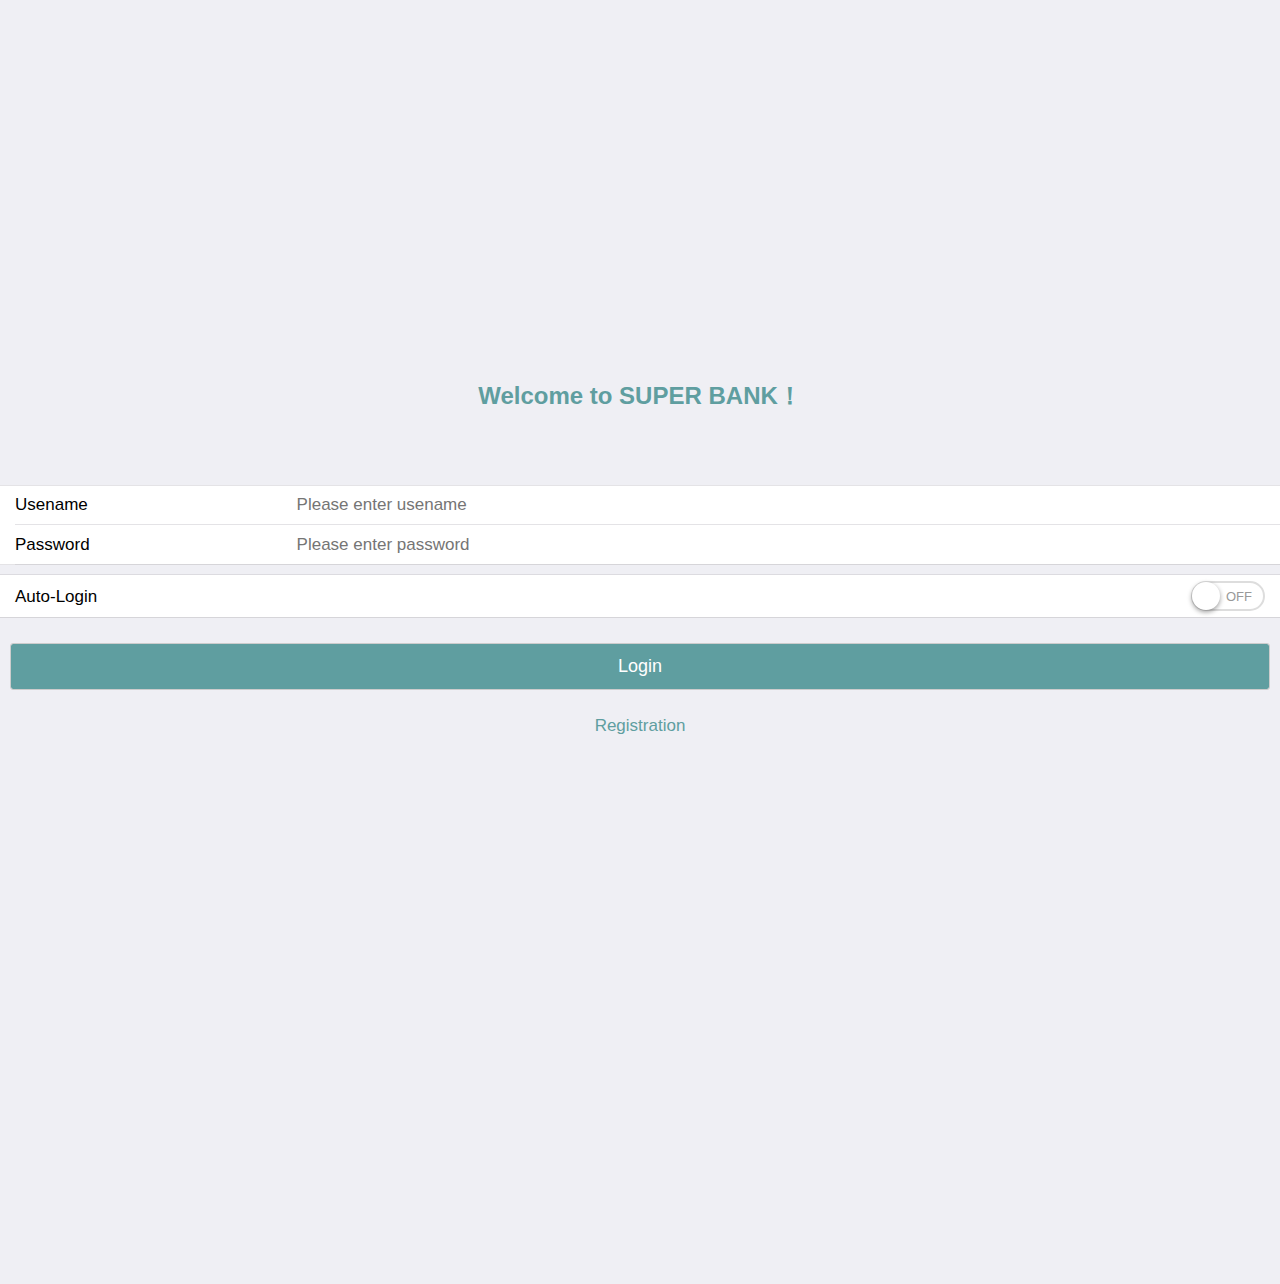
<file: 5510_Group1_FrontEnd/SUPER_BANK/login.html>
<!DOCTYPE html>
<html class="ui-page-login">

	<head>
		<meta charset="utf-8">
		<meta name="viewport" content="width=device-width,initial-scale=1,minimum-scale=1,maximum-scale=1,user-scalable=no" />
		<title></title>
		<link href="css/mui.min.css" rel="stylesheet" />
		<link href="css/style.css" rel="stylesheet" />
		<style>
			.area {
				margin: 20px auto 0px auto;
			}
			
			.mui-input-group {
				margin-top: 10px;
			}
			
			.mui-input-group:first-child {
				margin-top: 20px;
			}
			
			.mui-input-group label {
				width: 22%;
			}
			
			.mui-input-row label~input,
			.mui-input-row label~select,
			.mui-input-row label~textarea {
				width: 78%;
			}
			
			.mui-checkbox input[type=checkbox],
			.mui-radio input[type=radio] {
				top: 6px;
			}
			
			.mui-content-padded {
				margin-top: 25px;
			}
			
			.mui-btn {
				padding: 10px;
			}
			
			.link-area {
				display: block;
				margin-top: 25px;
				text-align: center;
			}
			
			.spliter {
				color: #bbb;
				padding: 0px 8px;
			}
			
			.oauth-area {
				position: absolute;
				bottom: 20px;
				left: 0px;
				text-align: center;
				width: 100%;
				padding: 0px;
				margin: 0px;
			}
			
			.oauth-area .oauth-btn {
				display: inline-block;
				width: 50px;
				height: 50px;
				background-size: 30px 30px;
				background-position: center center;
				background-repeat: no-repeat;
				margin: 0px 20px;
				/*-webkit-filter: grayscale(100%); */
				border: solid 1px #ddd;
				border-radius: 25px;
			}
			
			.oauth-area .oauth-btn:active {
				border: solid 1px #aaa;
			}
			
			.oauth-area .oauth-btn.disabled {
				background-color: #ddd;
			}
		</style>

	</head>

	<body>
		<!-- <header class="mui-bar mui-bar-nav">
			<h1 class="mui-title">Login</h1>
		</header> -->
		<div class="mui-content">
			 
			<div class="mui-content-padded" style="margin-top: 30%;">
				<!-- <img src="images/fpr01.png" style="width:390px; height:120px; text-align:center; " /> -->
				<h3 style="color: cadetblue;" align="center">Welcome to SUPER BANK！</h3>
			</div> 
			
			<form id='login-form' class="mui-input-group" style="margin-top: 6%;">
				<div class="mui-input-row">
					<label >Usename</label>
					<div style="float:left;">
						<input style="width:300px" id='account' type="text" class="mui-input-clear mui-input" placeholder="Please enter usename" >
					</div> 					
				</div>			
				
				 
				<div class="mui-input-row" >
					<label>Password </label>
					<div style="float:left;">
						<input id='password' type="password" class="mui-input-clear mui-input" placeholder="Please enter password">
					</div>					
				</div>
			</form>
			<form class="mui-input-group">
				<ul class="mui-table-view mui-table-view-chevron">
					<li class="mui-table-view-cell">
						Auto-Login
						<div id="autoLogin" class="mui-switch">
							<div class="mui-switch-handle"></div>
						</div>
					</li>
				</ul>
			</form>
			<div class="mui-content-padded">
				<button id='login' class="mui-btn mui-btn-block" style="color: white; background-color: cadetblue;">Login</button>
				<div class="link-area"><a id='reg' href="reg.html" style="color: cadetblue;">Registration</a>
				</div>
			</div>
			<div class="mui-content-padded oauth-area">

			</div>
		</div>

		<script src="js/mui.min.js"></script>
		<script src="js/mui.enterfocus.js"></script>
		<script src="js/app.js"></script>
		<script>
			(function($, doc) {
				$.init({
					statusBarBackground: '#fff'
				});
				$.plusReady(function() {
					plus.screen.lockOrientation("portrait-primary");
					var settings = app.getSettings();
					var state = app.getState();
					var mainPage = plus.webview.getWebviewById("main");
					var main_loaded_flag = false;
					if(!mainPage){
						mainPage = $.preload({
							"id": 'main',
							"url": 'main.html'
						});
					}else{
						main_loaded_flag = true;
					}
					
					mainPage.addEventListener("loaded",function () {
						main_loaded_flag = true;
					});
					var toMain = function() {
						//使用定时器的原因：
						//可能执行太快，main页面loaded事件尚未触发就执行自定义事件，此时必然会失败
						var id = setInterval(function () {
							if(main_loaded_flag){
								clearInterval(id);
								$.fire(mainPage, 'show', null);
								mainPage.show("pop-in");
							}
						},20);
					};
					//检查 "登录状态/锁屏状态" 开始
					// if (settings.autoLogin && state.token && settings.gestures) {
					// 	$.openWindow({
					// 		url: 'unlock.html',
					// 		id: 'unlock',
					// 		show: {
					// 			aniShow: 'pop-in'
					// 		},
					// 		waiting: {
					// 			autoShow: false
					// 		}
					// 	});
					// } else if (settings.autoLogin && state.token) {
					// 	toMain();
					// } else {
					// 	app.setState(null);
					// 	//第三方登录
					// 	var authBtns = ['qihoo', 'weixin', 'sinaweibo', 'qq']; //配置业务支持的第三方登录
					// 	var auths = {};
					// 	var oauthArea = doc.querySelector('.oauth-area');
					// 	plus.oauth.getServices(function(services) {
					// 		for (var i in services) {
					// 			var service = services[i];
					// 			auths[service.id] = service;
					// 			if (~authBtns.indexOf(service.id)) {
					// 				var isInstalled = app.isInstalled(service.id);
					// 				var btn = document.createElement('div');
					// 				//如果微信未安装，则为不启用状态
					// 				btn.setAttribute('class', 'oauth-btn' + (!isInstalled && service.id === 'weixin' ? (' disabled') : ''));
					// 				btn.authId = service.id;
					// 				btn.style.backgroundImage = 'url("images/' + service.id + '.png")'
					// 				oauthArea.appendChild(btn);
					// 			}
					// 		}
					// 		$(oauthArea).on('tap', '.oauth-btn', function() {
					// 			if (this.classList.contains('disabled')) {
					// 				plus.nativeUI.toast('您尚未安装微信客户端');
					// 				return;
					// 			}
					// 			var auth = auths[this.authId];
					// 			var waiting = plus.nativeUI.showWaiting();
					// 			auth.login(function() {
					// 				waiting.close();
					// 				plus.nativeUI.toast("登录认证成功");
					// 				auth.getUserInfo(function() {
					// 					plus.nativeUI.toast("获取用户信息成功");
					// 					var name = auth.userInfo.nickname || auth.userInfo.name;
					// 					app.createState(name, function() {
					// 						toMain();
					// 					});
					// 				}, function(e) {
					// 					plus.nativeUI.toast("获取用户信息失败：" + e.message);
					// 				});
					// 			}, function(e) {
					// 				waiting.close();
					// 				plus.nativeUI.toast("登录认证失败：" + e.message);
					// 			});
					// 		});
					// 	}, function(e) {
					// 		oauthArea.style.display = 'none';
					// 		plus.nativeUI.toast("获取登录认证失败：" + e.message);
					// 	});
					// }
					// close splash
					setTimeout(function() {
						//关闭 splash
						plus.navigator.closeSplashscreen();
					}, 600);
					//检查 "登录状态/锁屏状态" 结束
					// var loginButton = doc.getElementById('login');
					// var accountBox = doc.getElementById('account');
					// var passwordBox = doc.getElementById('password');
					// var autoLoginButton = doc.getElementById("autoLogin");
					// var regButton = doc.getElementById('reg');
					// var forgetButton = doc.getElementById('forgetPassword');
					// loginButton.addEventListener('tap', function(event) {
					// 	var loginInfo = {
					// 		account: accountBox.value,
					// 		password: passwordBox.value
					// 	};
					// 	app.login(loginInfo, function(err) {
					// 		if (err) {
					// 			plus.nativeUI.toast(err);
					// 			return;
					// 		}
					// 		toMain();
					// 	});
					// });
					// $.enterfocus('#login-form input', function() {
					// 	$.trigger(loginButton, 'tap');
					// });
					// autoLoginButton.classList[settings.autoLogin ? 'add' : 'remove']('mui-active')
					// autoLoginButton.addEventListener('toggle', function(event) {
					// 	setTimeout(function() {
					// 		var isActive = event.detail.isActive;
					// 		settings.autoLogin = isActive;
					// 		app.setSettings(settings);
					// 	}, 50);
					// }, false);
					// regButton.addEventListener('tap', function(event) {
					// 	$.openWindow({
					// 		url: 'reg.html',
					// 		id: 'reg',
					// 		preload: true,
					// 		show: {
					// 			aniShow: 'pop-in'
					// 		},
					// 		styles: {
					// 			popGesture: 'hide'
					// 		},
					// 		waiting: {
					// 			autoShow: false
					// 		}
					// 	});
					// }, false);
					// forgetButton.addEventListener('tap', function(event) {
					// 	$.openWindow({
					// 		url: 'forget_password.html',
					// 		id: 'forget_password',
					// 		preload: true,
					// 		show: {
					// 			aniShow: 'pop-in'
					// 		},
					// 		styles: {
					// 			popGesture: 'hide'
					// 		},
					// 		waiting: {
					// 			autoShow: false
					// 		}
					// 	});
					// }, false);
					//
					window.addEventListener('resize', function() {
						oauthArea.style.display = document.body.clientHeight > 400 ? 'block' : 'none';
					}, false);
					//
					var backButtonPress = 0;
					// $.back = function(event) {
					// 	backButtonPress++;
					// 	if (backButtonPress > 1) {
					// 		plus.runtime.quit();
					// 	} else {
					// 		plus.nativeUI.toast('再按一次退出应用');
					// 	}
					// 	setTimeout(function() {
					// 		backButtonPress = 0;
					// 	}, 1000);
					// 	return false;
					// };
				});
			}(mui, document));
		</script>

<!- 我添加的内容！-> 
<script src="https://code.jquery.com/jquery-3.1.0.js"></script>
	<script>
			 $(document).ready(function () {
			 	$("#login").click(function(){
					var username = $("#account").val();
					var password = $("#password").val();
					$.ajax({
							type : 'post',
							url:"http://47.103.196.168/py_x3/login",
							timeout:5000,
							data:JSON.stringify({"username":username, "password":password}),
							success: function(data){
							var data2=$.parseJSON(data); 
							var data3=data2.result.split("@");
							if (data3[0]=="Login Successfully!")
							{alert(data3[0]);
							localStorage.setItem("username", username);
							localStorage.setItem("account", data3[1]);
							window.location.href = "index.html"
							}
							else{alert(data2.result);}
							},
							error: function(data){
							alert(data);
							alert("连接失败，请检查手机网络")
							}
						});
				});
			 })
	</script>
<!- 我添加的内容！-> 
	</body>

</html>
</file>
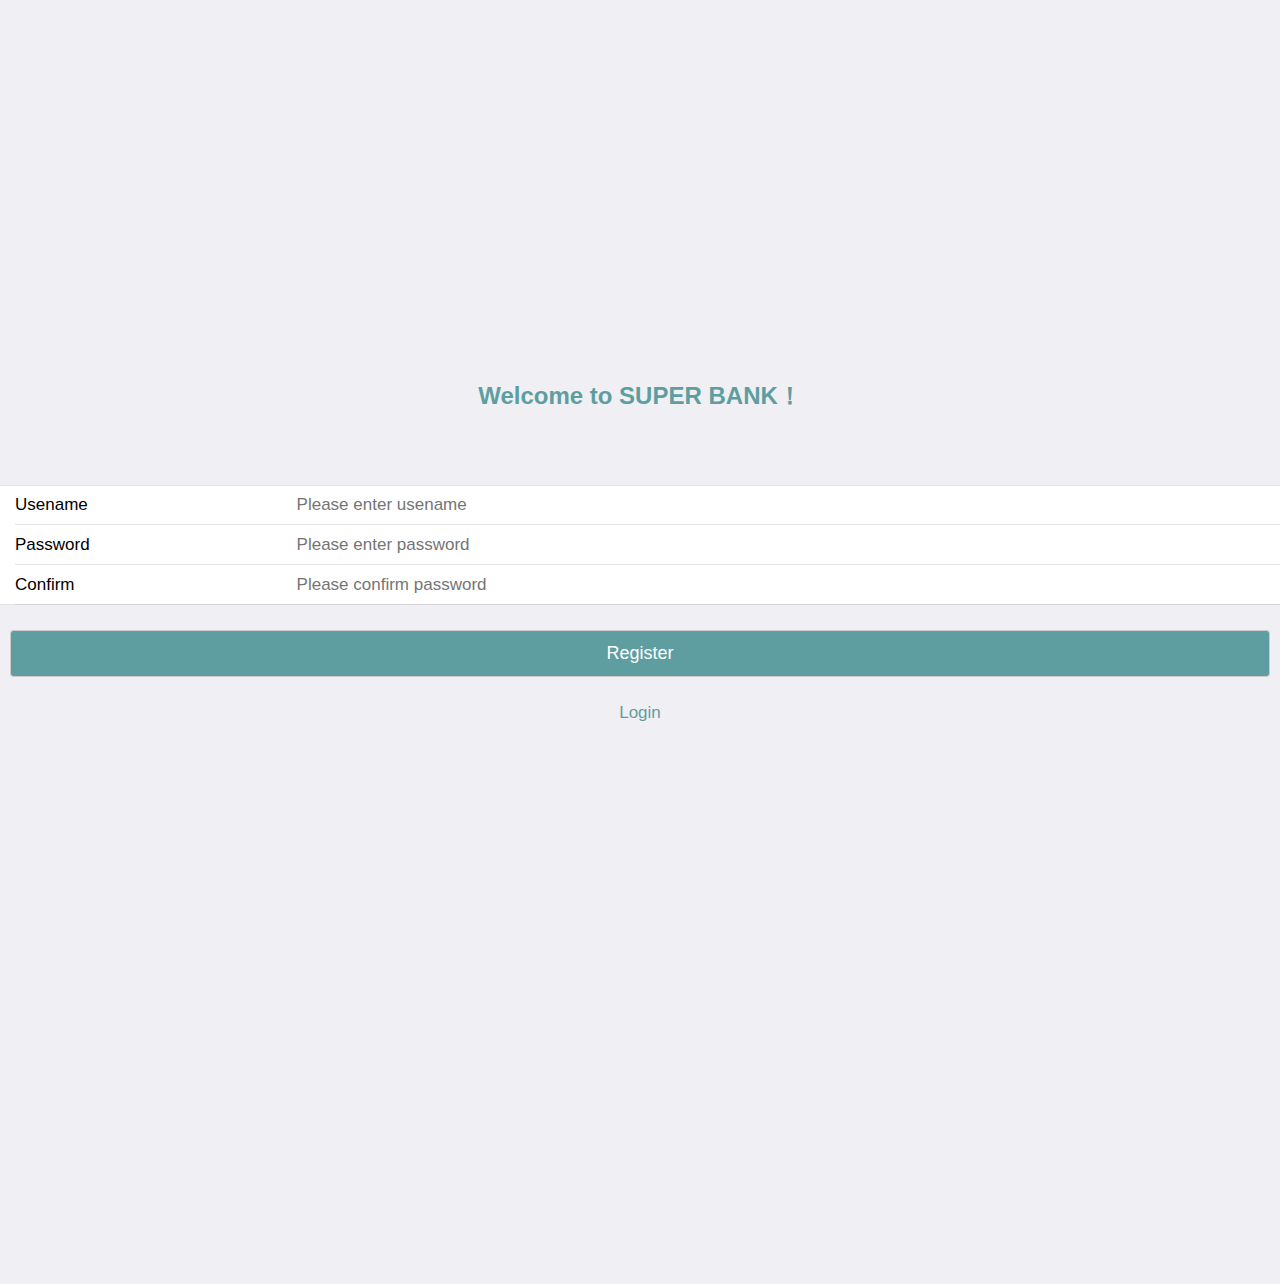
<file: 5510_Group1_FrontEnd/SUPER_BANK/reg.html>
<!DOCTYPE html>
<html class="ui-page-login">

	<head>
		<meta charset="utf-8">
		<meta name="viewport" content="width=device-width,initial-scale=1,minimum-scale=1,maximum-scale=1,user-scalable=no" />
		<title></title>
		<link href="css/mui.min.css" rel="stylesheet" />
		<link href="css/style.css" rel="stylesheet" />
		<style>
			.area {
				margin: 20px auto 0px auto;
			}
			.mui-input-group:first-child {
				margin-top: 20px;
			}
			.mui-input-group label {
				width: 22%;
			}
			.mui-input-row label~input,
			.mui-input-row label~select,
			.mui-input-row label~textarea {
				width: 78%;
			}
			.mui-checkbox input[type=checkbox],
			.mui-radio input[type=radio] {
				top: 6px;
			}
			.mui-content-padded {
				margin-top: 25px;
			}
			.mui-btn {
				padding: 10px;
			}
			.link-area {
				display: block;
				margin-top: 25px;
				text-align: center;
			}
			
		</style>
	</head>

	<body>
		<!-- <header class="mui-bar mui-bar-nav">
			<a class="mui-action-back mui-icon mui-icon-left-nav mui-pull-left"></a>
			<h1 class="mui-title">Account</h1>
		</header> -->
		<div class="mui-content" style="margin-top: 30%;">
			<div class="mui-content-padded">
				<!-- <img src="images/fpr01.png" style="width:390px; height:120px; text-align:center; " /> -->
				<h3 style="color: cadetblue;" align="center">Welcome to SUPER BANK！</h3>
			</div> 
			 
			<form class="mui-input-group" style="margin-top: 6%;">
				<div class="mui-input-row">
					<label>Usename</label>
					<div style="float:left;">
						<input style="width:300px" id='account' type="text" class="mui-input-clear mui-input" placeholder="Please enter usename" />
					</div>					
				</div>
				<div class="mui-input-row">
					<label>Password</label>
					<div style="float:left;">
						<input id='password' type="password" class="mui-input-clear mui-input" placeholder="Please enter password" />
					</div>					
				</div> 
				<div class="mui-input-row">
					<label>Confirm</label>
					<div style="float:left;">
						<input id='password_confirm' type="password" class="mui-input-clear mui-input" placeholder="Please confirm password" />
					</div>						
				</div>
			</form>
			<div class="mui-content-padded">
				<button id='reg' class="mui-btn mui-btn-block" style="color: white;background-color: cadetblue;">Register</button>
				<div class="link-area"><a id='log' href="login.html" style="color: cadetblue;" >Login</a>
				</div>
			</div>
		</div>
		<script src="js/mui.min.js"></script>
		<script src="js/app.js"></script>
		<script>
			(function($, doc) {
				$.init();
				$.plusReady(function() {
					var settings = app.getSettings();
					var regButton = doc.getElementById('reg');
					var accountBox = doc.getElementById('account');
					var passwordBox = doc.getElementById('password');
					var passwordConfirmBox = doc.getElementById('password_confirm');
					var emailBox = doc.getElementById('email');
					regButton.addEventListener('tap', function(event) {
						var regInfo = {
							account: accountBox.value,
							password: passwordBox.value,
							email: emailBox.value
						};
						var passwordConfirm = passwordConfirmBox.value;
						if (passwordConfirm != regInfo.password) {
							plus.nativeUI.toast('密码两次输入不一致');
							return;
						}
						app.reg(regInfo, function(err) {
							if (err) {
								plus.nativeUI.toast(err);
								return;
							}
							plus.nativeUI.toast('注册成功');
							/*
							 * 注意：
							 * 1、因本示例应用启动页就是登录页面，因此注册成功后，直接显示登录页即可；
							 * 2、如果真实案例中，启动页不是登录页，则需修改，使用mui.openWindow打开真实的登录页面
							 */
							plus.webview.getLaunchWebview().show("pop-in",200,function () {
								plus.webview.currentWebview().close("none");
							});
							//若启动页不是登录页，则需通过如下方式打开登录页
//							$.openWindow({
//								url: 'login.html',
//								id: 'login',
//								show: {
//									aniShow: 'pop-in'
//								}
//							});
						});
					});
				});
			}(mui, document));
		</script>
<!- 我添加的内容！-> 
<script src="https://code.jquery.com/jquery-3.1.0.js"></script>
	<script>
			 $(document).ready(function () {
			 	$("#reg").click(function(){
					var username = $("#account").val();
					var password = $("#password").val();
					var password_confirm = $("#password_confirm").val();
					if (password == password_confirm){
						$.ajax({
							type : 'post',
							url:"http://47.103.196.168/py_x3/reg",
							timeout:5000,
							data:JSON.stringify({"username":username, "password":password}),
							success: function(data){
							var data2=$.parseJSON(data);

var data3=data2.result.split("@");
if (data3[0]=="Register Successfully!") {
alert(data3[0]);
localStorage.setItem("username", username);
localStorage.setItem("account", data3[1]);
window.location.href = "index.html"  }
else{alert(data3[0])}
							// 确认密码和原密码，密码位数>6位
							},
							error: function(data){
							alert(data);
							alert("连接失败，请检查手机网络")
							}
						});
						}
					else {alert("Inconsistent passwords！")}
				});
			 })
	</script>
<!- 我添加的内容！-> 
	</body>

</html>
</file>
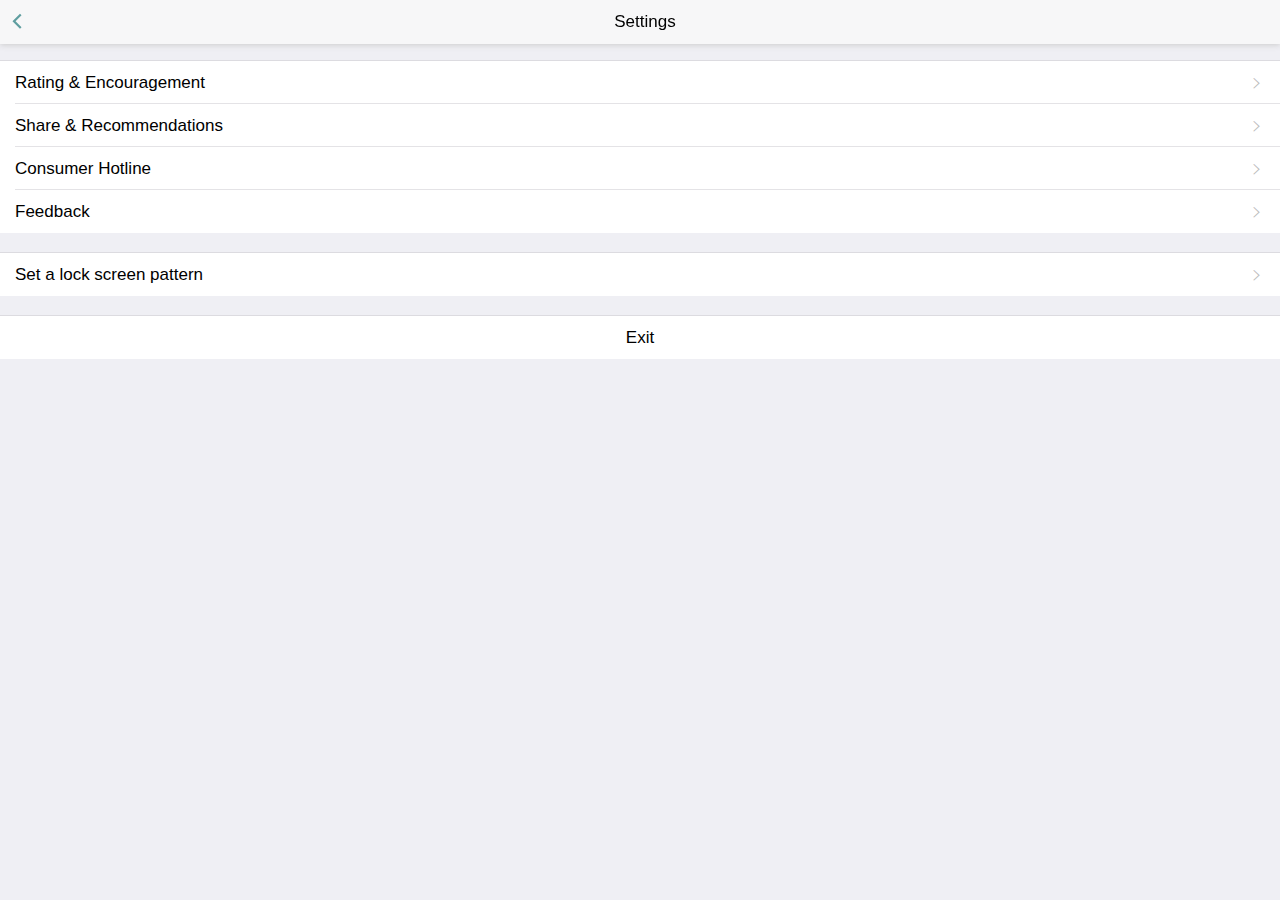
<file: 5510_Group1_FrontEnd/SUPER_BANK/setting.html>
<!DOCTYPE html>
<html>

	<head>
		<meta charset="utf-8">
		<title>Hello MUI</title>
		<meta name="viewport" content="width=device-width, initial-scale=1,maximum-scale=1,user-scalable=no">
		<meta name="apple-mobile-web-app-capable" content="yes">
		<meta name="apple-mobile-web-app-status-bar-style" content="black">

		<link rel="stylesheet" href="./css/mui.min.css">
		
		<style>
			html,
			body {
				background-color: #efeff4;
			}
			.mui-views,
			.mui-view,
			.mui-pages,
			.mui-page,
			.mui-page-content {
				position: absolute;
				left: 0;
				right: 0;
				top: 0;
				bottom: 0;
				width: 100%;
				height: 100%;
				background-color: #efeff4;
			}
			.mui-pages {
				top: 46px;
				height: auto;
			}
			.mui-scroll-wrapper,
			.mui-scroll {
				background-color: #efeff4;
			}
			.mui-page.mui-transitioning {
				-webkit-transition: -webkit-transform 200ms ease;
				transition: transform 200ms ease;
			}
			.mui-page-left {
				-webkit-transform: translate3d(0, 0, 0);
				transform: translate3d(0, 0, 0);
			}
			.mui-ios .mui-page-left {
				-webkit-transform: translate3d(-20%, 0, 0);
				transform: translate3d(-20%, 0, 0);
			}
			.mui-navbar {
				position: fixed;
				right: 0;
				left: 0;
				z-index: 10;
				height: 44px;
				background-color: #f7f7f8;
			}
			.mui-navbar .mui-bar {
				position: absolute;
				background: transparent;
				text-align: center;
			}
			.mui-android .mui-navbar-inner.mui-navbar-left {
				opacity: 0;
				
			}
			.mui-ios .mui-navbar-left .mui-left,
			.mui-ios .mui-navbar-left .mui-center,
			.mui-ios .mui-navbar-left .mui-right {
				opacity: 0;
			}
			.mui-navbar .mui-btn-nav {
				-webkit-transition: none;
				transition: none;
				-webkit-transition-duration: .0s;
				transition-duration: .0s;
			}
			.mui-navbar .mui-bar .mui-title {
				display: inline-block;
				position: static;
				width: auto;
			}
			.mui-page-shadow {
				position: absolute;
				right: 100%;
				top: 0;
				width: 16px;
				height: 100%;
				z-index: -1;
				content: '';
			}
			.mui-page-shadow {
				background: -webkit-linear-gradient(left, rgba(0, 0, 0, 0) 0, rgba(0, 0, 0, 0) 10%, rgba(0, 0, 0, .01) 50%, rgba(0, 0, 0, .2) 100%);
				background: linear-gradient(to right, rgba(0, 0, 0, 0) 0, rgba(0, 0, 0, 0) 10%, rgba(0, 0, 0, .01) 50%, rgba(0, 0, 0, .2) 100%);
			}
			.mui-navbar-inner.mui-transitioning,
			.mui-navbar-inner .mui-transitioning {
				-webkit-transition: opacity 200ms ease, -webkit-transform 200ms ease;
				transition: opacity 200ms ease, transform 200ms ease;
			}
			.mui-page {
				display: none;
			}
			.mui-pages .mui-page {
				display: block;
			}
			.mui-page .mui-table-view:first-child {
				margin-top: 15px;
			}
			.mui-page .mui-table-view:last-child {
				margin-bottom: 30px;
			}
			.mui-table-view {
				margin-top: 20px;
			}
			.mui-table-view:after {
				height: 0;
			}
			.mui-table-view span.mui-pull-right {
				color: #999;
			}
			.mui-table-view-divider {
				background-color: #efeff4;
				font-size: 14px;
			}
			.mui-table-view-divider:before,
			.mui-table-view-divider:after {
				height: 0;
			}
			.mui-content-padded {
				margin: 10px 0px;
			}
			.mui-locker {
				margin: 35px auto;
				display: none;
			}
			.mui-pull-left{
				color: cadetblue;
			}
		</style>
		<link rel="stylesheet" type="text/css" href="./css/feedback-page.css" />
	</head>

	<body>
		<!--页面主结构开始-->
		<div id="app" class="mui-views">
			<div class="mui-view">
				<div class="mui-navbar">
				</div>
				<div class="mui-pages">
				</div>
			</div>
		</div>
		<!--页面主结构结束-->
		<!--单页面开始-->
		<div id="setting" class="mui-page">
			<!--页面标题栏开始--> 
			<div class="mui-navbar-inner mui-bar mui-bar-nav" >
				<button type="button" class="mui-left mui-action-back mui-btn  mui-btn-link mui-btn-nav mui-pull-left" style="color: cadetblue;">
					<span class="mui-icon mui-icon-left-nav"></span>
				</button>
				<h1 class="mui-center mui-title">Settings</h1>
			</div>
			<!--页面标题栏结束-->
			<!--页面主内容区开始-->
			<div class="mui-page-content">
				<div class="mui-scroll-wrapper">
					<div class="mui-scroll">
						<ul class="mui-table-view mui-table-view-chevron">
							<li class="mui-table-view-cell">
								<a id="rate" class="mui-navigate-right">Rating & Encouragement</a>
							</li>
							<li class="mui-table-view-cell">
								<a id="share" class="mui-navigate-right">Share & Recommendations</a>
							</li>
							<li class="mui-table-view-cell">
								<a id="tel" class="mui-navigate-right">Consumer Hotline</a>
							</li>
							<li class="mui-table-view-cell">
								<a id="feedback-btn" href="#feedback" class="mui-navigate-right">Feedback</a>
							</li>
						</ul>
						<ul class="mui-table-view mui-table-view-chevron">
							<li class="mui-table-view-cell">
								<a href="#lock" class="mui-navigate-right">Set a lock screen pattern</a>
							</li>
						</ul>
						<ul class="mui-table-view">
							<li class="mui-table-view-cell" style="text-align: center;">
								<a id='exit'>Exit</a>
							</li>
						</ul>
					</div>
				</div>
			</div>
			<!--页面主内容区结束-->
		</div>
		<div id="notifications_disturb" class="mui-page">
			<div class="mui-navbar-inner mui-bar mui-bar-nav">
				<button type="button" class="mui-left mui-action-back mui-btn  mui-btn-link mui-btn-nav mui-pull-left" style="color: cadetblue;">
					<span class="mui-icon mui-icon-left-nav"></span>New Message
				</button>
				<h1 class="mui-center mui-title">Mute Notifications</h1>
			</div>
			<div class="mui-page-content">
				<div class="mui-scroll-wrapper">
					<div class="mui-scroll">
						<ul class="mui-table-view mui-table-view-radio">
							<li class="mui-table-view-cell">
								<a class="mui-navigate-right">Turn On</a>
							</li>
							<li class="mui-table-view-cell">
								<a class="mui-navigate-right">Turn On Only at Night</a>
							</li>
							<li class="mui-table-view-cell">
								<a class="mui-navigate-right">Turn Off</a>
							</li>
						</ul>
					</div>
				</div>
			</div>
		</div>

		<div id="lock" class="mui-page">
			<div class="mui-navbar-inner mui-bar mui-bar-nav">
				<button type="button" class="mui-left mui-action-back mui-btn  mui-btn-link mui-btn-nav mui-pull-left" style="color: cadetblue;">
					<span class="mui-icon mui-icon-left-nav"></span>
				</button>
				<h1 class="mui-center mui-title">Lock Screen Pattern</h1>
			</div>
			<div class="mui-page-content">
				<div class="mui-content-padded">
					<ul class="mui-table-view mui-table-view-chevron">
						<li class="mui-table-view-cell">
							Use Gestures to Unlock
							<div id="lockState" class="mui-switch">
								<div class="mui-switch-handle"></div>
							</div>
						</li>
					</ul>
					<div class="mui-locker" data-locker-width='320' data-locker-height='320' data-locker-options='{"ringColor":"rgba(221,221,221,1)","fillColor":"#ffffff","pointColor":"rgba(0,136,204,1)","lineColor":"rgba(0,136,204,1)"}'>
					</div>
				</div>
			</div>
		</div>

		<div id="feedback" class="mui-page feedback">
			<div class="mui-navbar-inner mui-bar mui-bar-nav">
				<button type="button" class="mui-left mui-action-back mui-btn  mui-btn-link mui-btn-nav mui-pull-left" style="color: cadetblue;">
					<span class="mui-icon mui-icon-left-nav"></span>
				</button>
				<h1 class="mui-center mui-title">Feedback</h1>
			</div>
			<div class="mui-page-content">
				<p>Questions</p>
				<div class="row mui-input-row">
					<textarea id='question' class="mui-input-clear question" placeholder="Please describe your questions in detail..."></textarea>
				</div>
				<p>Picture (optional, provide screenshots of questions)</p>
				<div id='image-list' class="row image-list">
				</div>
				<p>QQ/Mailbox</p>
				<div class="mui-input-row">
					<input id='contact' type="text" class="mui-input-clear  contact" placeholder="(Optional, so that we can contact you)" />
				</div>
				<button id='submit' type="button" class="mui-btn" style="color: cadetblue;font-size: larger;border: cadetblue;">Submit</button>
			</div>
			<!-- <p>此示例基于环信 “WebIM SDK” + 环信 “移动客服” 实现，在环信 “移动客服面板” 能够查阅反馈信息。</p> -->
		</div>

	</body>
	<script src="./js/mui.min.js "></script>
	<script src="./js/mui.view.js "></script>
	<script src='./libs/easymob-webim-sdk/jquery-1.11.1.js'></script>
	<script src='./libs/easymob-webim-sdk/strophe-custom-2.0.0.js'></script>
	<script src='./libs/easymob-webim-sdk/json2.js'></script>
	<script src="./libs/easymob-webim-sdk/easemob.im-1.0.5.js"></script>
	<script src='./js/feedback.js'></script>
	<script src="./js/feedback-page.js"></script>
	<script src="./js/mui.locker.js"></script>
	<script src="./js/app.js"></script>
	<script>
		mui.init();
		 //初始化单页view
		var viewApi = mui('#app').view({
			defaultPage: '#setting'
		});
		 //初始化单页的区域滚动
		mui('.mui-scroll-wrapper').scroll();
		 //分享操作 
		var shares = {};
		mui.plusReady(function() {
			plus.share.getServices(function(s) {
				if (s && s.length > 0) {
					for (var i = 0; i < s.length; i++) {
						var t = s[i];
						shares[t.id] = t;
					}
				}
			}, function() {
				console.log("获取分享服务列表失败");
			});
		});
		 //分享链接点击事件
		document.getElementById("share").addEventListener('tap', function() {
			var ids = [{
					id: "weixin",
					ex: "WXSceneSession"
				}, {
					id: "weixin",
					ex: "WXSceneTimeline"
				}, {
					id: "sinaweibo"
				}, {
					id: "tencentweibo"
				}, {
					id: "qq"
				}],
				bts = [{
					title: "Share to WeChat"
				}, {
					title: "Share to WeChat Moments"
				}, {
					title: "Share to Sina Weibo"
				}, {
					title: "Share to Tension Weibo"
				}, {
					title: "Share to QQ"
				}];
			plus.nativeUI.actionSheet({
				cancel: "Cancel",
				buttons: bts
			}, function(e) {
				var i = e.index;
				if (i > 0) {
					var s_id = ids[i - 1].id;
					var share = shares[s_id];
					if (share.authenticated) {
						shareMessage(share, ids[i - 1].ex);
					} else {
						share.authorize(function() {
							shareMessage(share, ids[i - 1].ex);
						}, function(e) {
							console.log("Console Fail：" + e.code + " - " + e.message);
						});
					}
				}
			});
		});

		function shareMessage(share, ex) {
				var msg = {
					extra: {
						scene: ex
					}
				};
				msg.href = "http://www.dcloud.io/hellomui/";
				msg.title = "最接近原生APP体验的高性能前端框架";
				msg.content = "我正在体验HelloMUI，果然很流畅，基本看不出和原生App的差距";
				if (~share.id.indexOf('weibo')) {
					msg.content += "；体验地址：http://www.dcloud.io/hellomui/";
				}
				msg.thumbs = ["_www/images/logo.png"];
				share.send(msg, function() {
					console.log("分享到\"" + share.description + "\"成功！ ");
				}, function(e) {
					console.log("分享到\"" + share.description + "\"失败: " + e.code + " - " + e.message);
				});
			}
			//去评分
		document.getElementById("rate").addEventListener('tap', function() {
			if (mui.os.ios) {
				location.href = 'https://itunes.apple.com/WebObjects/MZStore.woa/wa/viewContentsUserReviews?id=682211190&pageNumber=0&sortOrdering=2&type=&mt=8';
			} else if (mui.os.android) {
				plus.runtime.openURL("market://details?id=io.dcloud.HelloMUI", function(e) {
					plus.runtime.openURL("market://details?id=io.dcloud.HelloMUI", function(e) {
						mui.alert("360手机助手和应用宝，你一个都没装，暂时无法评分，感谢支持");
					}, "com.qihoo.appstore");
				}, "com.tencent.android.qqdownloader");
			}
		});
		 //客服电话
		document.getElementById("tel").addEventListener('tap', function() {
			plus.device.dial("114");
		});
		 //退出操作******************
		document.getElementById('exit').addEventListener('tap', function() {
			if (mui.os.ios) {
				app.setState({});
				mui.openWindow({
					url: 'login.html',
					id: 'login',
					show: {
						aniShow: 'pop-in'
					},
					waiting: {
						autoShow: false
					}
				});
				return;
			}
			var btnArray = [{
				title: "注销当前账号"
			}, {
				title: "直接关闭应用"
			}];
			plus.nativeUI.actionSheet({
				cancel: "取消",
				buttons: btnArray
			}, function(event) {
				var index = event.index;
				switch (index) {
					case 1:
						//注销账号
						app.setState({});
						/*
						 * 注意：
						 * 1、因本示例应用启动页就是登录页面，因此注册成功后，直接显示登录页即可；
						 * 2、如果真实案例中，启动页不是登录页，则需修改，使用mui.openWindow打开真实的登录页面
						 */
						plus.webview.getLaunchWebview().show("pop-in");
						//若启动页不是登录页，则需通过如下方式打开登录页
//						mui.openWindow({
//							url: 'login.html',
//							id: 'login',
//							show: {
//								aniShow: 'pop-in'
//							}
//						});
						break;
					case 2:
						plus.runtime.quit();
						break;
				}
			});
		}, false);
		 //************************
		 //锁屏设置
		(function($, doc) {
			//$.init();
			$.plusReady(function() {
				var settings = app.getSettings();
				var lockStateButton = doc.getElementById("lockState");
				var locker = doc.querySelector('.mui-locker');
				lockStateButton.classList[settings.gestures ? 'add' : 'remove']('mui-active')
				locker.style.display = settings.gestures ? 'block' : 'none';
				lockStateButton.addEventListener('toggle', function(event) {
					var isActive = event.detail.isActive;
					locker.style.display = isActive ? 'block' : 'none';
					if (!isActive) {
						//						alert(0);
						settings.gestures = '';
						app.setSettings(settings);
					}
				}, false);
				var record = [];
				locker.addEventListener('done', function(event) {
					var rs = event.detail;
					if (rs.points.length < 4) {
						plus.nativeUI.toast('设定的手势太简单了');
						record = [];
						rs.sender.clear();
						return;
					}
					record.push(rs.points.join(''));
					if (record.length >= 2) {
						if (record[0] == record[1]) {
							plus.nativeUI.toast('解锁手势设定成功，以后用户只需使用手势解锁而无需输入密码登录。');
							settings.gestures = record[0];
							settings.autoLogin = true;
							app.setSettings(settings);
							setTimeout(function() {
								$.back();
							}, 200);
						} else {
							plus.nativeUI.toast('两次手势不一致,请重新设定');
						}
						rs.sender.clear();
						record = [];
					} else {
						// plus.nativeUI.toast('请确认手势设定');
						rs.sender.clear();
					}
				}, false);
			});
		}(mui, document));
		 //********************
		var view = viewApi.view;
		(function($) {
			//处理view的后退与webview后退
			var oldBack = $.back;
			$.back = function() {
				if (viewApi.canBack()) { //如果view可以后退，则执行view的后退
					viewApi.back();
				} else { //执行webview后退
					oldBack();
				}
			};
			//监听页面切换事件方案1,通过view元素监听所有页面切换事件，目前提供pageBeforeShow|pageShow|pageBeforeBack|pageBack四种事件(before事件为动画开始前触发)
			//第一个参数为事件名称，第二个参数为事件回调，其中e.detail.page为当前页面的html对象
			view.addEventListener('pageBeforeShow', function(e) {
				//				console.log(e.detail.page.id + ' beforeShow');
			});
			view.addEventListener('pageShow', function(e) {
				//进入手执设定界面时
				if (e.detail.page.id == 'lock') {
					var settings = app.getSettings();
					/*if (!settings.autoLogin) {
						plus.nativeUI.toast('当前没有启用 “自动登录”，需要在登录时启用 "自动登录"，设定的手势锁屏才会升效。');
					}*/
					var lockStateButton = document.getElementById("lockState");
					var locker = document.querySelector('.mui-locker');
					lockStateButton.classList[settings.gestures ? 'add' : 'remove']('mui-active')
					locker.style.display = settings.gestures ? 'block' : 'none';
				}
				//				console.log(e.detail.page.id + ' show');
			});
			view.addEventListener('pageBeforeBack', function(e) {
				//				console.log(e.detail.page.id + ' beforeBack');
			});
			view.addEventListener('pageBack', function(e) {
				//				console.log(e.detail.page.id + ' back');
			});
		})(mui);
	</script>

</html>
</file>
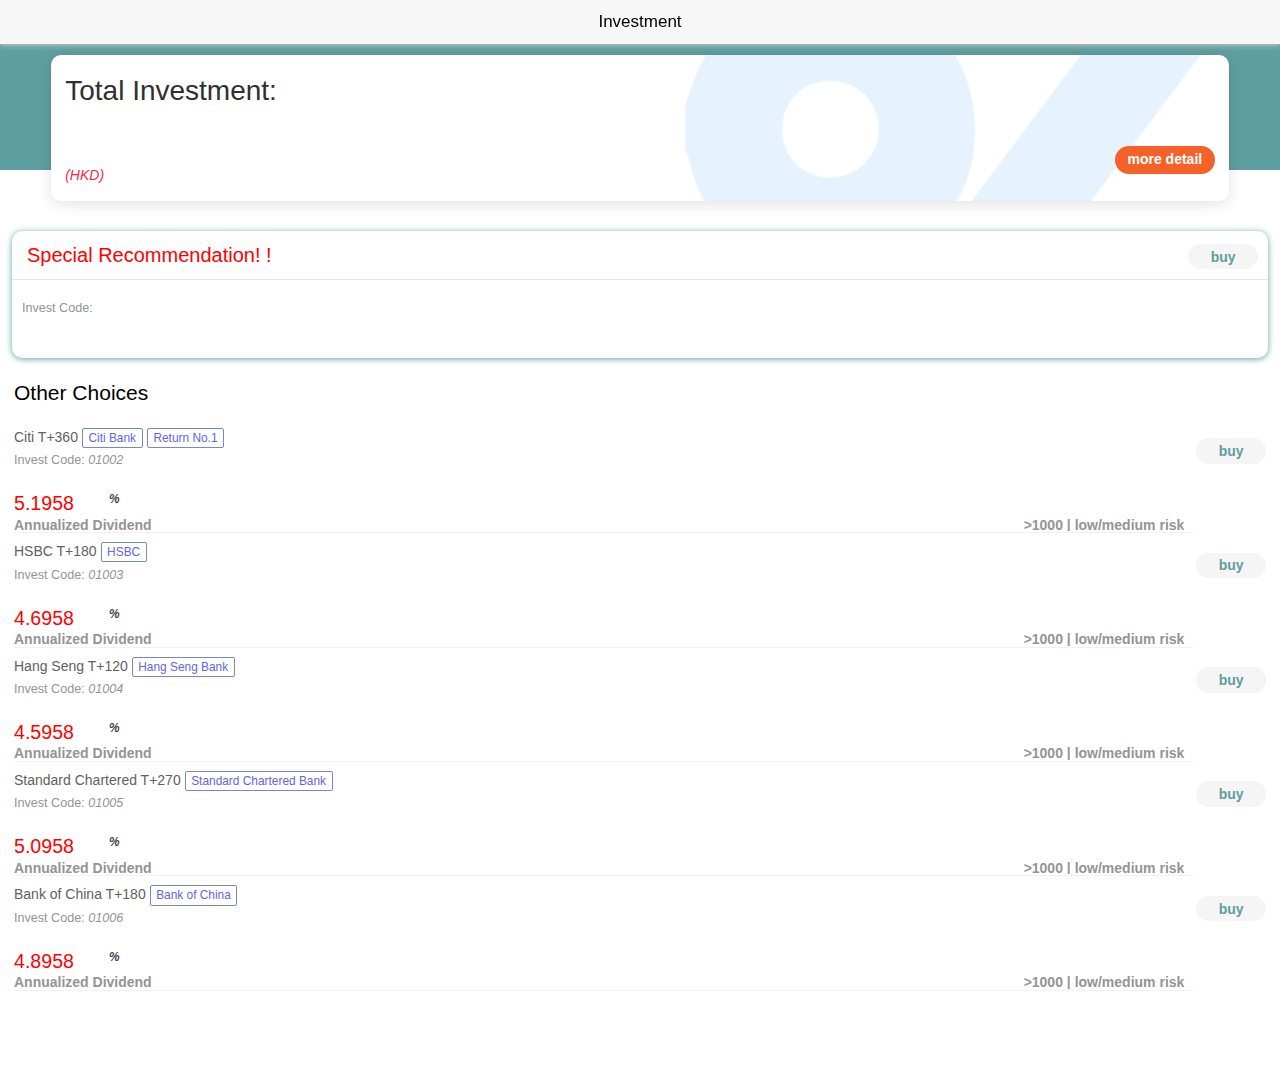
<file: 5510_Group1_FrontEnd/SUPER_BANK/subpage-Investment.html>
<!DOCTYPE html>
<html>
	<head>
		<meta charset="utf-8">
		<meta name="viewport" content="width=device-width,initial-scale=1,minimum-scale=1,maximum-scale=1,user-scalable=no" />
		<title>Open Banking</title>
		<link href="css/mui.min.css" rel="stylesheet" />
		<link href="css/bootstrap.min.css" rel="stylesheet" />
		<link href="css/mui.picker.css" rel="stylesheet" />
		<link href="css/mui.poppicker.css" rel="stylesheet" />
		<link href="font-awesome-4.7.0/css/font-awesome.min.css" rel="stylesheet" />
		<link href="css/css.css" rel="stylesheet" />
		<link href="css/subpage-investment.css" rel="stylesheet" />
	</head> 
	<body>
		<header class="mui-bar mui-bar-nav">
			<h1 class="mui-title">Investment</h1>
			<!-- <a href="invest_holding.html" style="padding-left: 75%;" class="mui-subtitle">invest holding</a> -->
		</header>

		<div class="mui-content invest-show">
		    <div class="head-box"></div>
		    <div class="head-body">
		        <div class="flex">
		            <div class="flex-box">
		                <h2>Total Investment:</h2>
						
		            </div>
		            
		        </div>
		        <div class="flex">
		            <div class="flex-box">
		                <h1 id='total'><i>(HKD)</i></h1>
		                <!-- <p>Annualized Dividend</p> -->
		            </div>
					<a href="asset_detail.html">
						<button type="button" class="mui-btn mui-btn-danger">more detail</button>
					</a>
					
		        </div>
		    </div>
		    
		
		    <div class="mui-card" style="margin-top: 30px;">
		    	<div class="mui-card-header">
		    		Special Recommendation! !
		    	</div>
		    	<div class="mui-card-content" style="padding: 10px;">
			<div class="conduct-list">
			   
			        <div class="flex-box">
			            <h4 id="name1" >Citi T+360 <em>Citi Bank</em><em>Return No.1</em></h4>
						<p>Invest Code: <em id="code1" class="code1">01001</em></p>
						<div class="buy">
							<button type="button" id="buy1" onclick="set_code(id)" style="margin-top: -6rem;">buy</button>
						</div>
			            <div class="flex-float">
			                <span style="float: left;">
			                    <h2 id="rate1"><font color="red">5.1958<em>%</em> </font></h2>
			                    <p>Annualized Dividend</p>
			                </span>
			                <span style="float: right;">
								<p id="day1" style="display: none;">360</p>
			                     <h2 id="len1" style="margin-top: -3rem;">360 <em>days</em></h2>
			                     <p id="jine1"> >1000 | low/medium risk</p>
			                </span>
			            </div>
					
			        </div>
			    
				</div>
				</div>
			</div>		
			
		    <div class="flex" style="padding-bottom:5px;margin-top: -10px;">
		        <div class="flex-box">
		            <h3>Other Choices </h3>
		        </div>
		    </div>
			
			
		    <div class="conduct-list">
		        <a href="javascript:;" class="flex b-line">
		            <div class="flex-box">
		                <h4 id="name2">Citi T+360 <em>Citi Bank</em><em>Return No.1</em></h4>
						<p>Invest Code: <em id="code2" class="code2">01002</em></p>
						<div class="buy">
							<button type="button" id="buy2" onclick="set_code(id)">buy</button>
						</div>
						<div class="flex-float">
		                    <span style="float: left;">
		                        <h2 id="rate2"><font color="red">5.1958<em>%</em> </font></h2>
		                        <p>Annualized Dividend</p>
		                    </span>
		                    <span style="float: right;">
								<p id="day2" style="display: none;">360</p>
			                     <h2 id="len2" style="margin-top: -3rem;">360 <em>days</em></h2>
			                     <p id="jine2"> >1000 | low/medium risk</p>
		                    </span>
		                </div>
		
		            </div>
		        </a>		        
				<a href="javascript:;" class="flex b-line">
		            <div class="flex-box">
		                <h4 id="name3">HSBC T+180 <em>HSBC</em></h4>
						<p>Invest Code: <em id="code3" class="code3">01003</em></p>
						<div class="buy">
							<button type="button" id="buy3" onclick="set_code(id)">buy</button>
						</div>
						<div class="flex-float">
		                    <span style="float: left;">
		                        <h2 id="rate3"><font color="red">4.6958<em>%</em></font></h2>
		                        <p>Annualized Dividend</p>
		                    </span>
		                    <span style="float: right;">
								<p id="day3" style="display: none;">180</p>
			                     <h2 id="len3" style="margin-top: -3rem;">360 <em>days</em></h2>
			                     <p id="jine3"> >1000 | low/medium risk</p>
		                    </span>
		                </div>		
		            </div>
		        </a>
		        <a href="javascript:;" class="flex b-line">
		            <div class="flex-box">
		                <h4 id="name4">Hang Seng T+120 <em>Hang Seng Bank</em></h4>
						<p>Invest Code: <em id="code4" class="code4">01004</em></p>
						<div class="buy">
							<button type="button" id="buy4" onclick="set_code(id)">buy</button>
						</div>
						<div class="flex-float">
		                    <span style="float: left;">
		                        <h2  id="rate4"><font color="red">4.5958<em>%</em></font></h2>
		                        <p>Annualized Dividend</p>
		                    </span>
		                    <span style="float: right;">
								<p id="day4" style="display: none;">120</p>
			                     <h2 id="len4" style="margin-top: -3rem;">360 <em>days</em></h2>
			                     <p id="jine4"> >1000 | low/medium risk</p>
		                    </span>
		                </div>
		
		            </div>
		        </a>
		        <a href="javascript:;" class="flex b-line">
		            <div class="flex-box">
		                <h4 id= "name5">Standard Chartered T+270 <em>Standard Chartered Bank</em></h4>
						<p>Invest Code: <em id="code5" class="code5">01005</em></p>
						<div class="buy">
							<button type="button" id="buy5" onclick="set_code(id)">buy</button>
						</div>
						<div class="flex-float">
		                    <span style="float: left;">
		                        <h2 id="rate5"><font color="red">5.0958<em>%</em></font></h2>
		                        <p>Annualized Dividend</p>
		                    </span>
		                    <span style="float: right;">
								<p id="day5" style="display: none;">270</p>
			                     <h2 id="len5" style="margin-top: -3rem;">360 <em>days</em></h2>
			                     <p id="jine5"> >1000 | low/medium risk</p>
		                    </span>
		                </div>
		
		            </div>
		        </a>
		        <a href="javascript:;" class="flex b-line">
		            <div class="flex-box">
		                <h4 id="name6">Bank of China T+180 <em>Bank of China</em></h4>
						<p>Invest Code: <em id="code6" class="code6">01006</em></p>
						<div class="buy">
							<button type="button" id="buy6" onclick="set_code(id)">buy</button>
						</div>
						<div class="flex-float">
		                    <span style="float: left;">
		                        <h2 id="rate6"><font color="red">4.8958<em>%</em></font></h2>
		                        <p>Annualized Dividend</p>
		                    </span>
		                    <span style="float: right;">
								<p id="day6" style="display: none;">180</p>
			                     <h2 id="len6" style="margin-top: -3rem;">360 <em>days</em></h2>
			                     <p id="jine6"> >1000 | low/medium risk</p>
		                    </span>
		                </div>
		
		            </div>
		        </a>
		    </div>
		    <div style="height:80px;"></div>
		</section>
		
		<script src="./js/mui.min.js"></script>
		<script src="https://code.jquery.com/jquery-3.1.0.js"></script>
		<!-- <script src="./js/main.js"></script> -->
		<script>
			mui.init({
				swipeBack: false
			});
		
			function set_code(id){
				if(id=="buy1"){
					var el = document.querySelector('.code1');
					invest_code = el.innerHTML;
					localStorage.setItem("invest_code", invest_code);
					// alert(invest_code)
					var invest_day = $("#day1").text();		
					localStorage.setItem("invest_day", invest_day);
					window.location.href = "invest_buy.html";
				};
				if(id=="buy2"){
					var el = document.querySelector('.code2');
					invest_code = el.innerHTML;
					localStorage.setItem("invest_code", invest_code);
					// alert(invest_code)
					var invest_day = $("#day2").text();	
					localStorage.setItem("invest_day", invest_day);
					window.location.href = "invest_buy.html";
				};
				if(id=="buy3"){
					var el = document.querySelector('.code3');
					invest_code = el.innerHTML;
					localStorage.setItem("invest_code", invest_code);
					// alert(invest_code)
					var invest_day = $("#day3").text();	
					localStorage.setItem("invest_day", invest_day);
					window.location.href = "invest_buy.html";
				};
				if(id=="buy4"){
					var el = document.querySelector('.code4');
					invest_code = el.innerHTML;
					localStorage.setItem("invest_code", invest_code);
					// alert(invest_code)
					var invest_day = $("#day4").text();	
					localStorage.setItem("invest_day", invest_day);
					window.location.href = "invest_buy.html";
				};
				if(id=="buy5"){
					var el = document.querySelector('.code5');
					invest_code = el.innerHTML;
					localStorage.setItem("invest_code", invest_code);
					// alert(invest_code)
					var invest_day = $("#day5").text();	
					localStorage.setItem("invest_day", invest_day);
					window.location.href = "invest_buy.html";
				};
				if(id=="buy6"){
					var el = document.querySelector('.code6');
					invest_code = el.innerHTML;
					localStorage.setItem("invest_code", invest_code);
					// alert(invest_code)
					var invest_day = $("#day6").text();	
					localStorage.setItem("invest_day", invest_day);
					window.location.href = "invest_buy.html";
				};
			}
			

			// function openDetail(){
			//     mui.openWindow({
			// 	url    : 'asset_detail.html',
			// 	extras :
			// 	{}
			//     });
			// }
			
			function openMore(){
			    mui.openWindow({
				url    : 'invest_show.html',
				extras :
				{}
			    });
			}
			
			function openBuy(){
			    mui.openWindow({
				url    : 'invest_buy.html',
				extras :
				{}
			    });
			}
		</script>

<script>
$("#name1").html('')
$("#rate1").html('<font color="red"><em>%</em> </font>')
$("#code1").html('')
$("#len1").html(' <em>days</em>')
$("#jine1").html('>| low/medium risk')


</script>






<!- 我添加的内容！-> 
<script src="https://code.jquery.com/jquery-3.1.0.js"></script>

	<script>
			 $(document).ready(function () {
					var username =  localStorage.getItem("username");

					$.ajax({
							type : 'post',
							url:"http://47.103.196.168/py_x3/invest_page",
							timeout:5000,
							data:JSON.stringify({"username":username}),
							success: function(data){
							var data2=$.parseJSON(data); 
							var data3=data2.result;
data3=data3.split('#');
for (i = 0; i < data3.length; i++) { 
var temp=data3[i].split('@');
var i1=i+1;
$("#name"+i1.toString()).html(temp[0]);
$("#rate"+i1.toString()).html(temp[1]);
$("#code"+i1.toString()).html(temp[2]);

$("#len"+i1.toString()).html(temp[3]);
$("#day"+i1.toString()).html(temp[3].split(' ')[0]);

$("#jine"+i1.toString()).html(temp[4]);
 }
							},
							error: function(data){
							alert(data);
							alert("连接失败，请检查手机网络")
							}
						});


			$.ajax({
							type : 'post',
							url:"http://47.103.196.168/py_x3/total_invest2",
							timeout:5000,
							data:JSON.stringify({"username":username}),
							success: function(data){
							var data4=$.parseJSON(data); 
							var data5=data4.result.split("@");
							$("#total").html(parseInt(data5[0])+"<i>(HKD)</i>");
							},
							error: function(data){
							alert(data);
							alert("连接失败，请检查手机网络")
							}
						});


 




			 })
	</script>






<!- 我添加的内容！-> 



	</body>
</html>
</file>
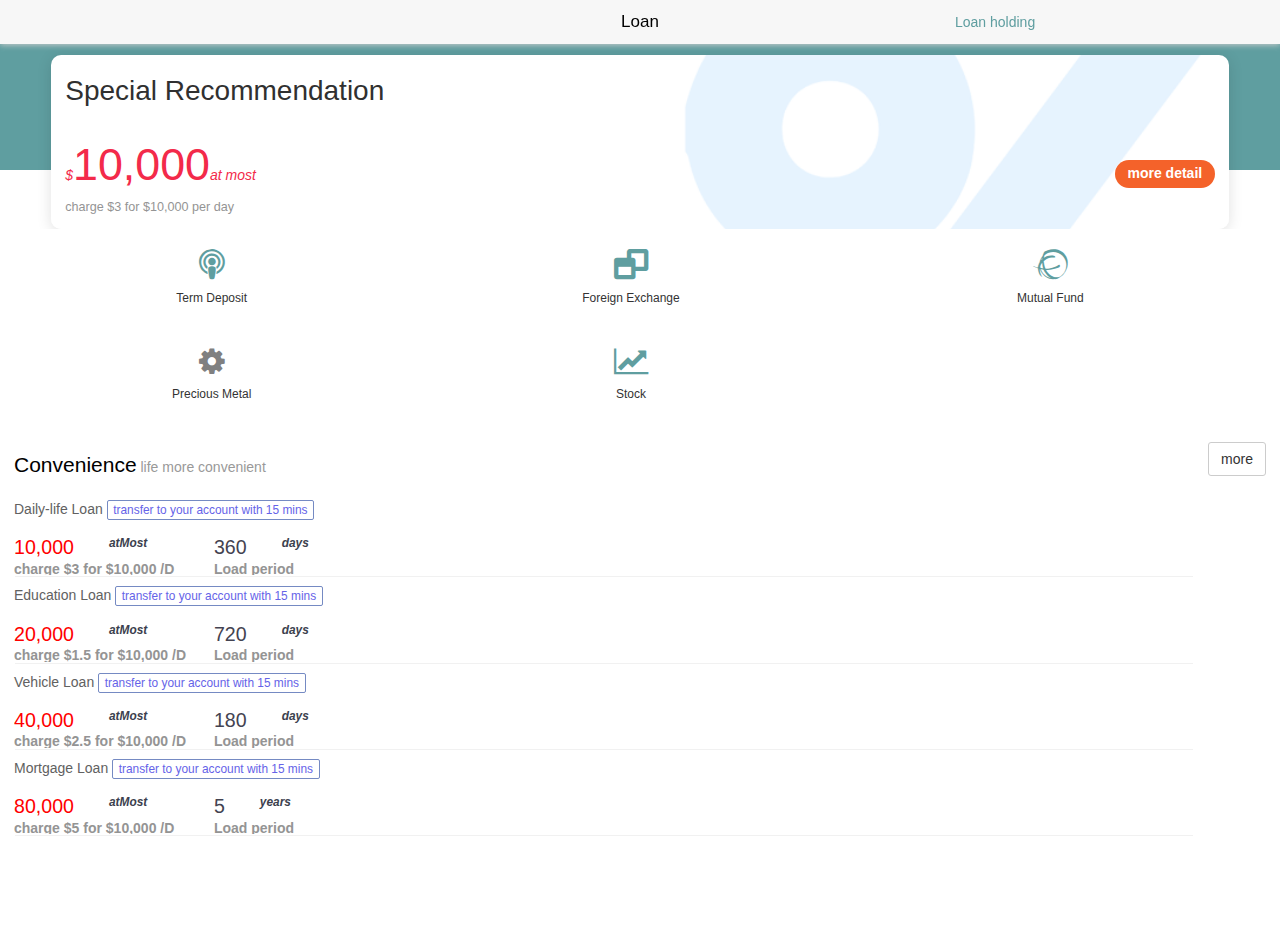
<file: 5510_Group1_FrontEnd/SUPER_BANK/subpage-Loan.html>
<!DOCTYPE html>
<html>
	<head>
		<meta charset="utf-8">
		<meta name="viewport" content="width=device-width,initial-scale=1,minimum-scale=1,maximum-scale=1,user-scalable=no" />
		<title>Open Banking</title>
		<link href="css/mui.min.css" rel="stylesheet" />
		<link href="css/bootstrap.min.css" rel="stylesheet" />
		<link href="css/mui.picker.css" rel="stylesheet" />
		<link href="css/mui.poppicker.css" rel="stylesheet" />
		<link href="font-awesome-4.7.0/css/font-awesome.min.css" rel="stylesheet" />
		<link href="css/css.css" rel="stylesheet" />
		<link href="css/subpage-investment.css" rel="stylesheet" />
	</head>
	<body>
		<header class="mui-bar mui-bar-nav">
			<h1 class="mui-title">Loan</h1>
			<a href="invest_holding.html" style="padding-left: 75%;" class="mui-subtitle">Loan holding</a>
		</header>
<!-- 		<div class="mui-content">
			<div class="mui-card invest-recommend">
				<div class="mui-card-header">
					Current Deposit
				</div>
				<div class="mui-card-content">
						5.1880% <button type="button" class="mui-btn mui-btn-danger mui-btn-outlined" onclick="openBuy()">more detail</button>
						<p>highest 7 day rate of return</p>
				</div>
			</div>
		</div>

		<div class="mui-content index-box">
			<ul class="mui-table-view mui-grid-view">
				<!-- <li class="mui-table-view-cell mui-media mui-col-xs-4">
					<a id="Term_Deposit" class="type-item">
						<i class="fa fa-podcast" aria-hidden="true"></i>
						<div class="mui-media-body">Term Deposit</div>
					</a></li> 
				<li class="mui-table-view-cell mui-media mui-col-xs-4">
					<a id="Foreign_Exchange" class="type-item">
						<i class="fa fa-window-restore" aria-hidden="true"></i>
						<div class="mui-media-body">Foreign Exchange</div>
					</a></li>
				<li class="mui-table-view-cell mui-media mui-col-xs-4">
					<a id="Mutual_Fund" class="type-item">
						<i class="fa fa-ravelry" aria-hidden="true"></i>
						<div class="mui-media-body">Mutual Fund</div>
					</a></li>
				<li class="mui-table-view-cell mui-media mui-col-xs-4">
					<a id="Precious_Metal" class="type-item">
						<i class="fa fa-cog" style="color: grey;" aria-hidden="true"></i>
						<div class="mui-media-body">Precious Metal</div>
					</a></li>
				<li class="mui-table-view-cell mui-media mui-col-xs-4">
					<a id="Stock" class="type-item">
						<i class="fa fa-line-chart" aria-hidden="true"></i>
						<div class="mui-media-body">Stock</div>
					</a></li>
			</ul>
		</div>
 -->
		
		<div class="mui-content invest-show">
		    <div class="head-box"></div>
		    <div class="head-body">
		        <div class="flex">
		            <div class="flex-box">
		                <h2>Special Recommendation</h2>
						<!-- <h2>Current Deposit<p>Steady Income｜Fast Redemption｜Free withdrawal</p></h2> -->
		            </div>
<!-- 		            <div class="link">
		                <a href="javascript:;"></a>
		            </div> -->
		        </div>
		        <div class="flex">
		            <div class="flex-box">
		                <h1><i>$</i>10,000<i>at most</i></h1>
		                <p>charge $3 for $10,000 per day</p>
		            </div>
					<button type="button" class="mui-btn mui-btn-danger" onclick="openDetail()">more detail</button>
		        </div>
		    </div>
		    <!-- <div class="jq22-palace">
		        <a href="javascript:;" class="jq22-palace-grid">
		            <div class="jq22-palace-grid-icon">
		                <img src="images/icon-ti-001.png" alt="">
		            </div>
		            <div class="jq22-palace-grid-text">
		                <h2>定期</h2>
		            </div>
		        </a>
		        <a href="javascript:;" class="jq22-palace-grid">
		            <div class="jq22-palace-grid-icon">
		                <img src="images/icon-ti-002.png" alt="">
		            </div>
		            <div class="jq22-palace-grid-text">
		                <h2>活期</h2>
		            </div>
		        </a>
		        <a href="javascript:;" class="jq22-palace-grid">
		            <div class="jq22-palace-grid-icon">
		                <img src="images/icon-ti-003.png" alt="">
		            </div>
		            <div class="jq22-palace-grid-text">
		                <h2>银行理财</h2>
		            </div>
		        </a>
		        <a href="javascript:;" class="jq22-palace-grid">
		            <div class="jq22-palace-grid-icon">
		                <img src="images/icon-ti-004.png" alt="">
		            </div>
		            <div class="jq22-palace-grid-text">
		                <h2>券商资管</h2>
		            </div>
		        </a>
		
		        <a href="javascript:;" class="jq22-palace-grid">
		            <div class="jq22-palace-grid-icon">
		                <img src="images/icon-ti-005.png" alt="">
		            </div>
		            <div class="jq22-palace-grid-text">
		                <h2>借钱</h2>
		            </div>
		        </a>
		        <a href="javascript:;" class="jq22-palace-grid">
		            <div class="jq22-palace-grid-icon">
		                <img src="images/icon-ti-006.png" alt="">
		            </div>
		            <div class="jq22-palace-grid-text">
		                <h2>保险</h2>
		            </div>
		        </a>
		        <a href="javascript:;" class="jq22-palace-grid">
		            <div class="jq22-palace-grid-icon">
		                <img src="images/icon-ti-007.png" alt="">
		            </div>
		            <div class="jq22-palace-grid-text">
		                <h2>黄金</h2>
		            </div>
		        </a>
		        <a href="javascript:;" class="jq22-palace-grid">
		            <div class="jq22-palace-grid-icon">
		                <img src="images/icon-ti-008.png" alt="">
		            </div>
		            <div class="jq22-palace-grid-text">
		                <h2>基金</h2>
		            </div>
		        </a>
		    </div>
		    -->
			<div class="index-box">
				<ul class="mui-table-view mui-grid-view">
					<li class="mui-table-view-cell mui-media mui-col-xs-4">
						<a id="Term_Deposit" class="type-item">
							<i class="fa fa-podcast" aria-hidden="true"></i>
							<div class="mui-media-body">Term Deposit</div>
						</a></li> 
					<li class="mui-table-view-cell mui-media mui-col-xs-4">
						<a id="Foreign_Exchange" class="type-item">
							<i class="fa fa-window-restore" aria-hidden="true"></i>
							<div class="mui-media-body">Foreign Exchange</div>
						</a></li>
					<li class="mui-table-view-cell mui-media mui-col-xs-4">
						<a id="Mutual_Fund" class="type-item">
							<i class="fa fa-ravelry" aria-hidden="true"></i>
							<div class="mui-media-body">Mutual Fund</div>
						</a></li>
					<li class="mui-table-view-cell mui-media mui-col-xs-4">
						<a id="Precious_Metal" class="type-item">
							<i class="fa fa-cog" style="color: grey;" aria-hidden="true"></i>
							<div class="mui-media-body">Precious Metal</div>
						</a></li>
					<li class="mui-table-view-cell mui-media mui-col-xs-4">
						<a id="Stock" class="type-item">
							<i class="fa fa-line-chart" aria-hidden="true"></i>
							<div class="mui-media-body">Stock</div>
						</a></li>
				</ul>
			</div>
			<!-- <div class="jq22-ad">
		        <img src="images/ad-001.png" alt="">
		    </div> -->
		   
		    <div class="flex" style="padding-bottom:5px;">
		        <div class="flex-box">
		            <h3>Convenience<em> life more convenient</em></h3>
		        </div>
		        <div class="more">
		            <button onclick="openMore()">more</button>
		        </div>
		    </div>
		    <div class="conduct-list">
		        <a href="javascript:;" class="flex b-line">
		            <div class="flex-box">
		                <h4>Daily-life Loan <em>transfer to your account with 15 mins</em></h4>
		                <div class="flex-float">
		                    <span>
		                        <h2><font color="red">10,000<em>atMost</em></font></h2>
		                        <p>charge $3 for $10,000 /D</p>
		                    </span>
		                    <span>
		                         <h2>360 <em>days</em></h2>
		                         <p>Load period</p>
		                    </span>
		                </div>		
		            </div>
		        </a>
		        <a href="javascript:;" class="flex b-line">
		            <div class="flex-box">
		                <h4>Education Loan <em>transfer to your account with 15 mins</em></h4>
		                <div class="flex-float">
		                    <span>
		                        <h2><font color="red">20,000<em>atMost</em></font></h2>
		                        <p>charge $1.5 for $10,000 /D</p>
		                    </span>
		                    <span>
		                         <h2>720 <em>days</em></h2>
		                         <p>Load period</p>
		                    </span>
		                </div>
		
		            </div>
		        </a>
		        <a href="javascript:;" class="flex b-line">
		            <div class="flex-box">
		                <h4>Vehicle Loan <em>transfer to your account with 15 mins</em></h4>
		                <div class="flex-float">
		                    <span>
		                        <h2><font color="red">40,000<em>atMost</em></font></h2>
		                        <p>charge $2.5 for $10,000 /D</p>
		                    </span>
		                    <span>
		                         <h2>180 <em>days</em></h2>
		                         <p>Load period</p>
		                    </span>
		                </div>		
		            </div>
		        </a>
				<a href="javascript:;" class="flex b-line">
				    <div class="flex-box">
				        <h4>Mortgage Loan <em>transfer to your account with 15 mins</em></h4>
				        <div class="flex-float">
				            <span>
				                <h2><font color="red">80,000<em>atMost</em></font></h2>
				                <p>charge $5 for $10,000 /D</p>
				            </span>
				            <span>
				                 <h2>5 <em>years</em></h2>
				                 <p>Load period</p>
				            </span>
				        </div>		
				    </div>
				</a>	
		    </div>
		    <div style="height:80px;"></div>
		</section>
		
		<script src="./js/mui.min.js"></script>
		<script src="./js/main.js"></script>
		<script>
			mui.init({
				swipeBack: false
			});
			// H5 plus事件处理
			function plusReady() {
				mui(".mui-table-view").on("tap", ".type-item", function(e) {
					//Token check
					token = plus.storage.getItem("token");
					if (!token) {
						mui.alert("Invalid login information, please try again after login.", "Error", "OK", function() {
							mui.openWindow({
								url: "login.html",
								id: "login.html",
								show: {
									aniShow: 'pop-in',
									duration: 500
								},
								extras: { //extras里面的就是参数了

								},
								waiting: {
									autoShow: true, //自动显示等待框，默认为true
									title: 'Loading...'
								}
							});
						});
					} else {
						//Record function type
						var id = this.id
						var number = ''
						plus.storage.setItem("type", this.id);
						var url = "deposit.html"
						if (this.id == "Foreign_Exchange") {
							url = "fxdetail.html"
							number = fxaccount
						} else if (this.id == "Mutual_Fund") {
							url = "mutualfunddetail.html"
							number = mutualfundaccount
						} else if (this.id == "Precious_Metal") {
							return false
						} else if (this.id == "Stock") {
							url = "stock.html"
							number = stockaccount
						}
						mui.openWindow({
							url: url,
							id: url,
							show: {
								aniShow: 'pop-in',
								duration: 500
							},
							extras: { //extras里面的就是参数了
								number: number
							},
							waiting: {
								autoShow: true, //自动显示等待框，默认为true
								title: 'Loading...'
							}
						});
					}
				})
			}

			if (window.plus) {
				plusReady();
			} else {
				document.addEventListener('plusready', plusReady, false);
			}
			function openDetail(){
			    mui.openWindow({
				url    : 'loan_detail.html',
				extras :
				{}
			    });
			}
			function openMore(){
			    mui.openWindow({
				url    : 'invest_show.html',
				extras :
				{}
			    });
			}
		</script>
	</body>
</html>
</file>
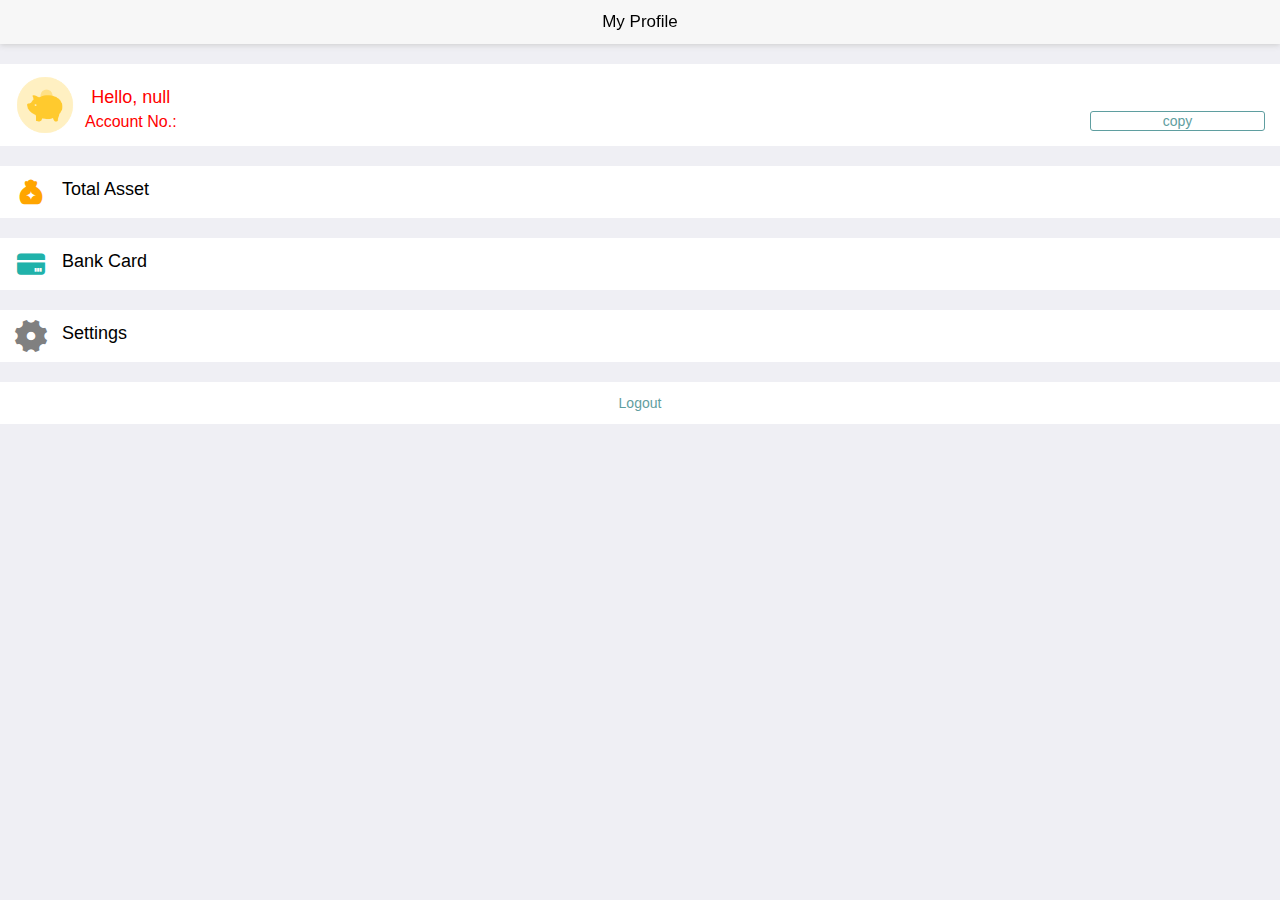
<file: 5510_Group1_FrontEnd/SUPER_BANK/subpage-Me.html>
<!DOCTYPE html>
<html>
	<head>
		<meta charset="utf-8">
		<title>Hello MUI</title>
		<meta name="viewport" content="width=device-width, initial-scale=1,maximum-scale=1,user-scalable=no">
		<meta name="apple-mobile-web-app-capable" content="yes">
		<meta name="apple-mobile-web-app-status-bar-style" content="black">

		<link rel="stylesheet" href="./css/mui.min.css">
		<link href="css/bootstrap.min.css" rel="stylesheet" />
		<link href="font-awesome-4.7.0/css/font-awesome.min.css" rel="stylesheet" />
		<link href="css/css.css" rel="stylesheet" />
		<link href="./css/subpage-Me.css" rel="stylesheet">
		<link rel="stylesheet" type="text/css" href="icon/iconfont.css"/>
		<style type="text/css">
			.iconfont{
				/* color: cadetblue; */
				font-size: xx-large;
				line-height: 30px;
			}
		</style>
	</head>
	
	<body>
		<header class="mui-bar mui-bar-nav">
			<!-- <a class="mui-action-back mui-icon mui-icon-left-nav mui-pull-left"></a> -->
			<h1 class="mui-title">My Profile</h1>
		</header>
		
		<div class="mui-content">
			<div class="mui-scroll">
				
				<ul id="showloginbtn" class="mui-table-view">
					<li id="submit" class="mui-table-view-cell" style="text-align: center;">
						<img src="images/shopping.png" width="60" height="60" style="float:left" />
						<div style="float:left; margin-left:10px; margin-top:10px; ">
							<div id="username" style="color:#FF0000; font-size: 18px;">Hello, David</div>
							<div>
								<p style="color:#FF0000; font-size: 16px;margin: 0; display: inline;">Account No.: </p>
								<p id="account_no" style=" display: inline;margin: 0;color:#FF0000; font-size: 14px;" align="right">1234 5678 9876 5432</p>
								<textarea id="input">这是幕后黑手</textarea>
								<!-- <button class="mui-btn-outlined btn-copy" onclick="copyText()">copy</button> -->
							</div>
							
						</div>
						<div>
							<button class="mui-btn-outlined btn-copy" onclick="copyText()">copy</button>
						</div>
					</li>
				</ul>
				
						
				<!-- <ul id="showloginbtn" class="mui-table-view">
					<li id="submit" class="mui-table-view-cell" style="text-align: center;">
						<img src="./images/zhangdan.jpg" height="30" width="30" style="float:left" />
						<a href="account_detail.html"><font size="4" color="black" style="float:left">Bill</font></a>										 
					</li>
				</ul> -->
				
				<ul id="showloginbtn" class="mui-table-view">
					<li id="submit" class="mui-table-view-cell" style="text-align: center;">
						<!-- <img src="./images/holder.jpg"30" height="30" width="30" style="float:left" /> -->
						<span class="mui-icon iconfont icon-property" style="float:left;color: orange;"></span>
						<a href="asset_detail.html"><font size="4" color="black" style="float:left">Total Asset</font></a>										 
					</li>
				</ul>
				
				<!-- <ul id="showuserinfo" class="mui-table-view mui-table-view-chevron">
					<li class="mui-table-view-cell mui-media">
						<a class="mui-navigate-right" id="gotouserinfo">
							<i class="fa fa-user-o mui-pull-left head-img" aria-hidden="true"></i>
							<div class="mui-media-body">
								Hello <span id="nickname"></span>
								<p class='mui-ellipsis'>Account:<span id="account"></span></p>
							</div>
						</a>
					</li>
				</ul> -->
				
				<ul id="showloginbtn" class="mui-table-view">
					<li id="submit" class="mui-table-view-cell" style="text-align: center;">
						<!-- <img src="./images/hhh.png" height="30" width="30" style="float:left" /> -->
						<span class="mui-icon iconfont icon-yinhangka" style="float:left;color: lightseagreen"></span>
						<a href="bank_card.html"><font size="4" color="black" style="float:left">Bank Card</font></a>										 
					</li>
				</ul>
				
				<!-- <ul id="showloginbtn" class="mui-table-view">
					<li id="submit" class="mui-table-view-cell" style="text-align: center;">
						<img src="./images/icon-ti-001.png" height="30" width="30" style="float:left" />
						<a href="account_detail.html"><font size="4" color="black" style="float:left">Credit Score</font></a>										 
					</li>
				</ul> -->
				
				<!-- <ul id="showloginbtn" class="mui-table-view">
					<li id="submit" class="mui-table-view-cell" style="text-align: center;">
						<img src="./images/cash.png" height="30" width="30" style="float:left" />
						<a href="loan_detail.html"><font size="4" color="black" style="float:left">Loan</font></a>										 
					</li>
				</ul> -->
				
				<ul class="mui-table-view mui-table-view-chevron">
										
					<!-- <li class="mui-table-view-cell">
						<img src="./images/icon-ti-002.png" height="20" width="20" style="float:left" />
						<a><font size="2" color="black" style="float:left">help</font></a>
					</li> -->
					
					<li class="mui-table-view-cell">
						<!-- <img src="./images/icon-ti-001.png" height="30" width="30" style="float:left" /> -->
						<span class="mui-icon iconfont icon-shezhi1" style="float:left;color: gray;"></span>
						<a href="setting.html"><font size="4" color="black" style="float:left" >Settings</font></a>
					</li>
				</ul>
				
				<ul id="showlogout" class="mui-table-view" >
					<li id="logout" class="mui-table-view-cell" style="text-align: center;">
						<a id="logout" href="login.html" style="color: cadetblue;font-weight: 500;">Logout</a>
					</li>
					
				</ul>
			</div>
		</div>
	</body>
	<script src="./js/mui.min.js "></script>
	<script src="./js/moment.js"></script>
	<script src="./js/main.js"></script>


	<script src="https://code.jquery.com/jquery-3.1.0.js"></script>
<script>
	var username=localStorage.getItem("username");
	$("#username").html("Hello, "+username)
	var account=localStorage.getItem("account");
	$("#account_no").html(account)

	function copyText() {
		var text = document.getElementById("account_no").innerText;
		var input = document.getElementById("input");
		input.value = text; // 修改文本框的内容
		input.select(); // 选中文本
		document.execCommand("copy"); // 执行浏览器复制命令
		alert("Copy successfully!");
	s}




</script>



</html>
</file>
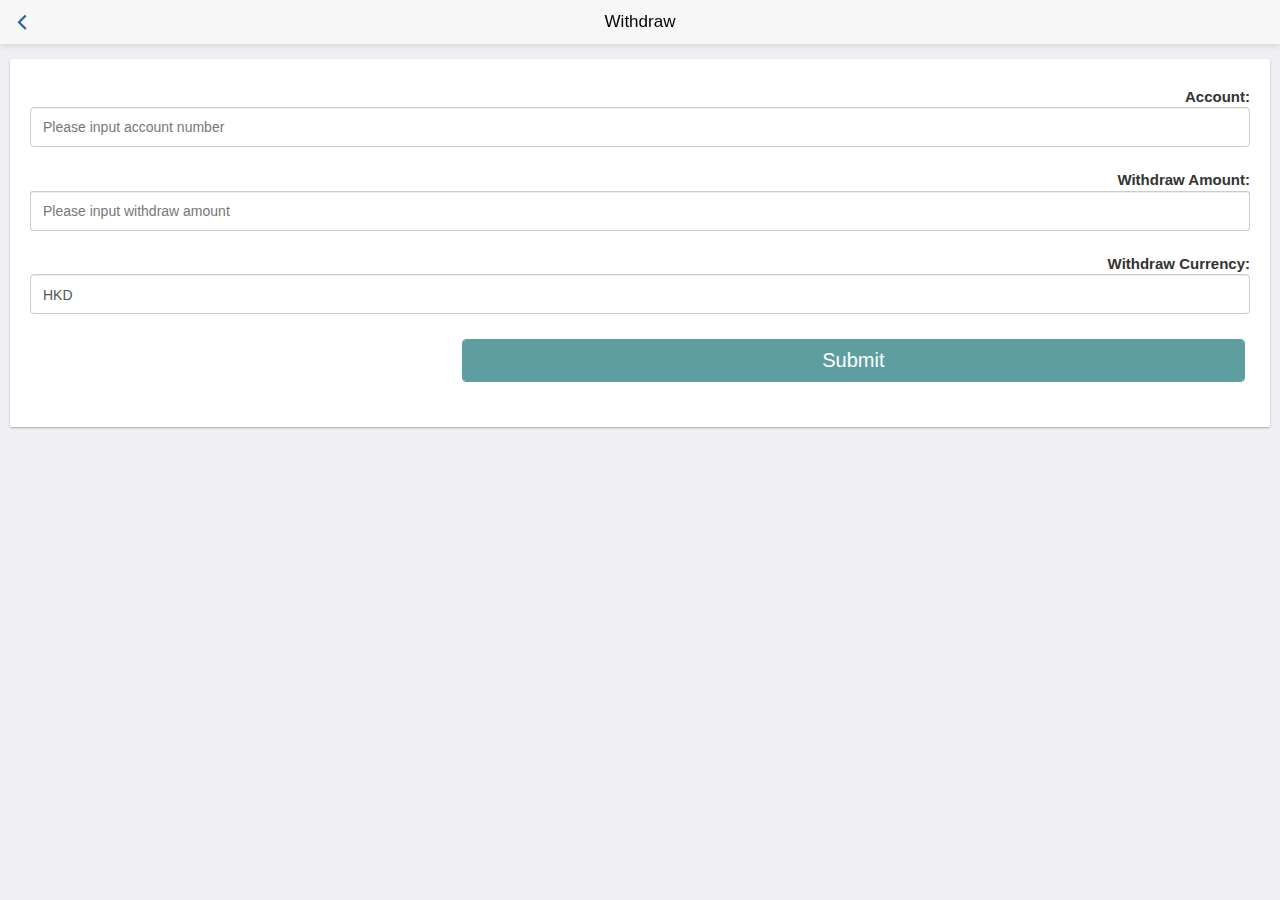
<file: 5510_Group1_FrontEnd/SUPER_BANK/withdraw.html>
<!DOCTYPE html>
<html>
	<head>
		<meta charset="utf-8">
		<meta name="viewport" content="width=device-width,initial-scale=1,minimum-scale=1,maximum-scale=1,user-scalable=no" />
		<title>Open Banking</title>
		<link href="css/mui.min.css" rel="stylesheet" />
		<link href="css/bootstrap.min.css" rel="stylesheet" />
		<link href="css/mui.picker.css" rel="stylesheet" />
		<link href="css/mui.poppicker.css" rel="stylesheet" />
		<link href="css/css.css" rel="stylesheet" />
		<style>
			.mui-popup-text{
				text-align: left;
			}
		</style>
	</head>
	<body style="background-color: #efeff4;">
		<header class="mui-bar mui-bar-nav">
			<a class="mui-action-back mui-icon mui-icon-left-nav mui-pull-left"></a>
			<h1 class="mui-title">Withdraw</h1>
		</header>
		<div class="mui-content">
			<div class="mui-card" style="padding: 20px;">
				<form class="form-horizontal">
					<!-- 
					<div class="form-group">
						<label for="debitAccountNumberlist" class="col-sm-6 control-label deposit-label">Debit Account: </label>
						<div class="col-sm-6 deposit-input">
							<span class="form-control" id="debitAccountNumberlist">--</span>
						</div>
					</div>	
					-->
					<div class="form-group">
						<label for="tdAccountNumberlist" class="col-sm-6 control-label deposit-label" style="font-size: 15px;"> Account: </label>
						<div class="col-sm-6 deposit-input">
							<input class="form-control" id="tdAccountNumberlist" required="true" placeholder="Please input account number">
						</div>
					</div>
					<div class="form-group">
						<label for="tdAmount" class="col-sm-6 control-label deposit-label" style="font-size: 15px;">Withdraw Amount: </label>
						<div class="col-sm-6 deposit-input">
							<input type="text" class="form-control" id="tdAmount"  required="true" placeholder="Please input withdraw amount">
						</div>
					</div>
					<div class="form-group">
						<label for="tdCcy" class="col-sm-6 control-label deposit-label" style="font-size: 15px;">Withdraw Currency: </label>
						<div class="col-sm-6 deposit-input">
							<span class="form-control" id="tdCcy">HKD</span>
						</div>
					</div>
					
					<!-- 
					<div class="form-group">
						<label for="entryDate" class="control-label">Entry Date: </label>
						<div id="entryDate" style="padding: 5px 10px;" class="search-input">--</div>
					</div>
					-->
					<div class="form-group">
						<!--
						<div class="col-sm-offset-4 col-sm-8 mui-text-center deposit-btn">
							<button id="deposit" class="btn btn-primary">Deposit</button>
						</div>
						-->
						<div class="col-sm-offset-4 col-sm-8 mui-text-center search-btn">
							<button id="submit" class="btn btn-primary" style="font-size: 20px;margin: 10px;">Submit</button>
						</div>
					</div>
				</form>
			</div>
		</div>
		<div class="mui-content">
			<div class="mui-card hidden" id="response_area" style="padding: 20px;">
				<ul class="mui-table-view" id="response"></ul>
			</div>
		</div>
		<script src="./js/mui.min.js"></script>
		<script src="./js/main.js"></script>
		<script src="./js/mui.picker.js"></script>
		<script src="./js/mui.poppicker.js"></script>
		<script src="./js/moment.js"></script>
		<script>
			mui.init({
				swipeBack: true
			});
			var ws = null;
			var token = null;
			var mask=mui.createMask();
			var account0=localStorage.getItem("account");
			tdAccountNumberlist.value = account0;
		
			var account = window.location.href.split('id=')[1]
			// H5 plus事件处理
			function plusReady() {
				ws = plus.webview.currentWebview();
				ws.setStyle({
					'popGesture': 'close'
				});
		
				//Token check
				token = plus.storage.getItem("token");
				if (!token) {
		// 			mui.alert("Invalid login information, please try again after login.", "Error", "OK", function() {
		// 				mui.openWindow({
		// 					url: "login.html",
		// 					id: "login.html",
		// 					show: {
		// 						aniShow: 'pop-in',
		// 						duration: 500
		// 					},
		// 					extras: { //extras里面的就是参数了
		
		// 					},
		// 					waiting: {
		// 						autoShow: true, //自动显示等待框，默认为true
		// 						title: 'Loading...'
		// 					}
		// 				});
		// 			})
				} else {
					initpicker();
					// getSystemDate();
					window.document.getElementById("deposit").addEventListener("click", function(e) {
						e.preventDefault();
						e.stopPropagation();
		
						var requestdata = getparams();
						console.log(JSON.stringify(requestdata))
						if (!requestdata) return false;
						deposit(requestdata);
					});
				}
			}
		
			if (window.plus) {
				plusReady();
			} else {
				document.addEventListener('plusready', plusReady, false);
			}
		
			/**
			 * Get form data
			 */
			function getparams() {
				var debitAccountNumber = document.getElementById("debitAccountNumberlist").innerHTML.trim(),
					tdAccountNumber = document.getElementById("tdAccountNumberlist").innerHTML.trim(),
					tdAmount = document.getElementById("tdAmount").value.trim(),
					tdCcy = document.getElementById("tdCcy").innerHTML.trim(),
					tdContractPeriod = document.getElementById("tdContractPeriod").innerHTML.trim();
		
				if (!debitAccountNumber || debitAccountNumber.length == 0) {
					mui.alert("Please enter the Debit Account Number.", "Warning", "OK");
					return false;
				}
				if (!tdAccountNumber || tdAccountNumber.length == 0) {
					mui.alert("Please enter the TD Account Number.");
					return false;
				}
				if (!tdAmount || tdAmount.length == 0 || !(typeof(Number(tdAmount)) && !isNaN(tdAmount)) || Number(tdAmount) < 10000) {
					mui.alert("Please enter the TD Amount, at least 10000.", "Warning", "OK");
					return false;
				}
				if (!tdCcy || tdCcy.length == 0) {
					mui.alert("Please enter the TD Ccy.", "Warning", "OK");
					return false;
				}
				if (!tdContractPeriod || tdContractPeriod.length == 0) {
					mui.alert("Please enter the TD Contract Period.", "Warning", "OK");
					return false;
				}
		
				return {
					"debitAccountNumber": debitAccountNumber,
					"tdAccountNumber": tdAccountNumber,
					"tdAmount": tdAmount,
					"tdCcy": tdCcy,
					"tdContractPeriod": tdContractPeriod
				}
			}
			
			function getSystemDate(){
				var requesttimedata = {
					"item": "Systemdate"
				}
				console.log("requesttimedata: "+JSON.stringify(requesttimedata))
				console.log(host)
				mui.ajax(host + "/sysadmin-experience/sysadmin/systemParameterRetrieval",{
					data:requesttimedata,
					dataType:'json',//服务器返回json格式数据
					type:'post',//HTTP请求类型
					timeout:60000,
					headers:{
						'accept':'*/*',
						'token': token,
						'Content-Type':'application/json'
						},
					beforeSend: function() {
						plus.nativeUI.showWaiting("Loading…", "div");
						mask.show();
					},
					complete: function() {
						plus.nativeUI.closeWaiting();
						mask.close();
					},
					success:function(data){
						console.log("Systemdate data: "+JSON.stringify(data))
						document.querySelector("#entryDate").innerHTML = moment.parseZone(Number(data.data[0].value)).local().format('YYYY-MM-DD');
						console.log("Systemdate data: "+JSON.stringify(data))
					},
					error:function(xhr,type,errorThrown){
						console.log(type);
						var msg = "Get Entry Date failed! The response is: \n" + xhr.responseText + "."
						if(type == "timeout"){
							msg = "Get Entry Date failed. Time out!"
						}
						mui.alert(msg, "Error", "OK")
					}
				});
			}
		
			/**
			 * Term Deposit
			 */
			function deposit(requestdata) {
				mui.ajax(host + "/deposit-experience/termDeposit/application",{
					data:requestdata,
					dataType:'json',//服务器返回json格式数据
					type:'post',//HTTP请求类型
					timeout:60000,
					headers:{
						'accept':'*/*',
						'token':token,
						'clientid':clientid,
						'messageid':messageid,
						'Content-Type':'application/json'
						},
					beforeSend: function() {
						plus.nativeUI.showWaiting("Loading…", "div");
						mask.show();
					},
					complete: function() {
						plus.nativeUI.closeWaiting();
						mask.close();
					},
					success:function(data){
						if (data.code == "200") {
							var requesttimedata = {
								"item": "Systemdate"
							}
							mui.ajax(host + "/sysadmin-experience/sysadmin/systemParameterRetrieval",{
								data:requesttimedata,
								dataType:'json',//服务器返回json格式数据
								type:'post',//HTTP请求类型
								timeout:60000,
								headers:{
									'accept':'*/*',
									'Content-Type':'application/json',
									'token': token,
									},
								beforeSend: function() {
									plus.nativeUI.showWaiting("Loading…", "div");
									mask.show();
								},
								complete: function() {
									plus.nativeUI.closeWaiting();
									mask.close();
								},
								success:function(data1){
									data.msg = data.msg.replace("TDNumber", "\nTDNumber").replace("Account", "\nAccount")
		
									data.msg += "\nTransaction Time:" + moment.parseZone(new Date().getTime()).local().format('YYYY-MM-DD HH:mm:ss') +
										"\nEntry Date:" + moment.parseZone(Number(data1.data[0].value)).local().format('YYYY-MM-DD')
		
									var response = data.data;
									plus.storage.setItem("TDNumber", data.data)
									// mui.alert(handlermsg(data.msg), "Success", "OK")
									mui.alert('Transaction Accepted.', "Success", "OK", function(){
										mui.back()
									})
								},
								error:function(xhr,type,errorThrown){
									console.log(type);
									var msg = "Get System Date failed! The response is: \n" + xhr.responseText + "."
									if(type == "timeout"){
										msg = "Get System Date failed. Time out!"
									}
									mui.alert(msg, "Error", "OK")
								}
							});
						} else {
							mui.alert("Term Deposit failed! The response is: \n" + JSON.stringify(data) + ".", "Error", "OK")
						}
					},
					error:function(xhr,type,errorThrown){
						console.log(type);
						var msg = "Term Deposit failed! The response is: \n" + xhr.responseText + "."
						if(type == "timeout"){
							msg = "Term Deposit failed. Time out!"
						}
						mui.alert(msg, "Error", "OK")
					}
				});
			}
		
			//对输入金额进行校验
			function clearNoNum(obj) {
				obj.value = obj.value.replace(/[^\d.]/g, ""); //清除"数字"和"."以外的字符
				obj.value = obj.value.replace(/^\./g, ""); //验证第一个字符是数字而不是字符          
				obj.value = obj.value.replace(/\.{2,}/g, "."); //只保留第一个.清除多余的       
				obj.value = obj.value.replace(".", "$#$").replace(/\./g, "").replace("$#$", ".");
				obj.value = obj.value.replace(/^(\-)*(\d+)\.(\d\d).*$/, '$1$2.$3'); //只能输入两个小数
			}
		
			/** 
			 * handlermsg
			 */
			function handlermsg(msg) {
				var array = msg.split("\n")
				return '<p style="text-align:center">' + array[0] + '</p>' +
					'<p>' + array[1] + '</p>' +
					'<p>' + array[2] + '</p>' +
					'<p>' + array[3] + '</p>' +
					'<p>' + array[4] + '</p>'
			}
			
			function initpicker(){
				//currency type
				var userPicker = new mui.PopPicker();
				userPicker.setData([{
					value: 'HKD',
					text: 'HKD'
				}]);
				var showUserPickerButton = document.getElementById('tdCcy');
				var userResult = document.getElementById('tdCcy');
				userPicker.pickers[0].setSelectedValue(userResult.innerHTML, 2000);
				showUserPickerButton.addEventListener('tap', function(event) {
					userPicker.show(function(items) {
						userResult.innerHTML = items[0].text;
					});
				}, false);
		
				//Period date
				var PeriodPicker = new mui.PopPicker();
				PeriodPicker.setData([{
					value: '1day',
					text: '1 Day'
				}, {
					value: '1week',
					text: '1 Week'
				}, {
					value: '2weeks',
					text: '2 Weeks'
				}, {
					value: '1month',
					text: '1 Month'
				}, {
					value: '2months',
					text: '2 Months'
				}, {
					value: '3months',
					text: '3 Months'
				}, {
					value: '6months',
					text: '6 Months'
				}, {
					value: '9months',
					text: '9 Months'
				}, {
					value: '12months',
					text: '12 Months'
				}]);
				var showPeriodPickerButton = document.getElementById('tdContractPeriod');
				var PeriodResult = document.getElementById('tdContractPeriod');
				PeriodPicker.pickers[0].setSelectedValue(PeriodResult.innerHTML, 2000);
				showPeriodPickerButton.addEventListener('tap', function(event) {
					PeriodPicker.show(function(items) {
						PeriodResult.innerHTML = items[0].value;
					});
				}, false);
		
				var pickerdata = getsavingnumberpickerdata().concat(getcurrentnumberpickerdata());
				
				var debitAccountNumberpicker = new mui.PopPicker();
				debitAccountNumberpicker.setData(pickerdata);
				var debitAccountNumberlist = document.getElementById('debitAccountNumberlist');
				debitAccountNumberlist.innerHTML = pickerdata[0].value;
				debitAccountNumberpicker.pickers[0].setSelectedIndex(0);
				debitAccountNumberlist.addEventListener('tap', function(event) {
					debitAccountNumberpicker.show(function(items) {
						debitAccountNumberlist.innerHTML = items[0].value;
					});
				}, false);
		
		
				var tdpickerdata = gettermdepositnumberpickerdata();
				var tdAccountNumberpicker = new mui.PopPicker();
				tdAccountNumberpicker.setData(tdpickerdata);
		
				var tdAccountNumberlist = document.getElementById('tdAccountNumberlist');
				
				if(!ws.number){
					tdAccountNumberpicker.pickers[0].setSelectedIndex(0);
					tdAccountNumberlist.innerHTML = tdpickerdata[0].value;
				}else{
					tdAccountNumberpicker.pickers[0].setSelectedValue(ws.number, 2000);
					tdAccountNumberlist.innerHTML = ws.number;
				}
				tdAccountNumberlist.addEventListener('tap', function(event) {
					tdAccountNumberpicker.show(function(items) {
						tdAccountNumberlist.innerHTML = items[0].value;
					});
				}, false);
			}
		</script>
<!- 我添加的内容！-> 
<script src="https://code.jquery.com/jquery-3.1.0.js"></script>
	<script>
			 $(document).ready(function () {
			 	$("#submit").click(function(){
					var account = $("#tdAccountNumberlist").val();
					var account2 =  localStorage.getItem("account");
					var username =  localStorage.getItem("username");
					var amount= $("#tdAmount").val();
					if (account != account2){alert("The account you input is not consistant with your username! Please check!")}
else {
					$.ajaxSetup({async : false});  
					$.ajax({
							type : 'post',
							url:"http://47.103.196.168/py_x3/withdraw2",
							timeout:5000,
							data:JSON.stringify({"username":username, "amount":amount}),
							success: function(data){
							var data2=$.parseJSON(data); 
							var data3=data2.result.split("@");
							if (data3[0]=="Withdraw Successfully!")
							{alert(data3[0]);
							
							window.location.href = "subpage-Home.html"
							}
							else{alert(data2.result);}
							},
							error: function(data){
							alert(data);
							alert("连接失败，请检查手机网络")
							}

						});
				return false;
}

				});

			 })
	</script>
<!- 我添加的内容！-> 
	</body>
</html>
</file>
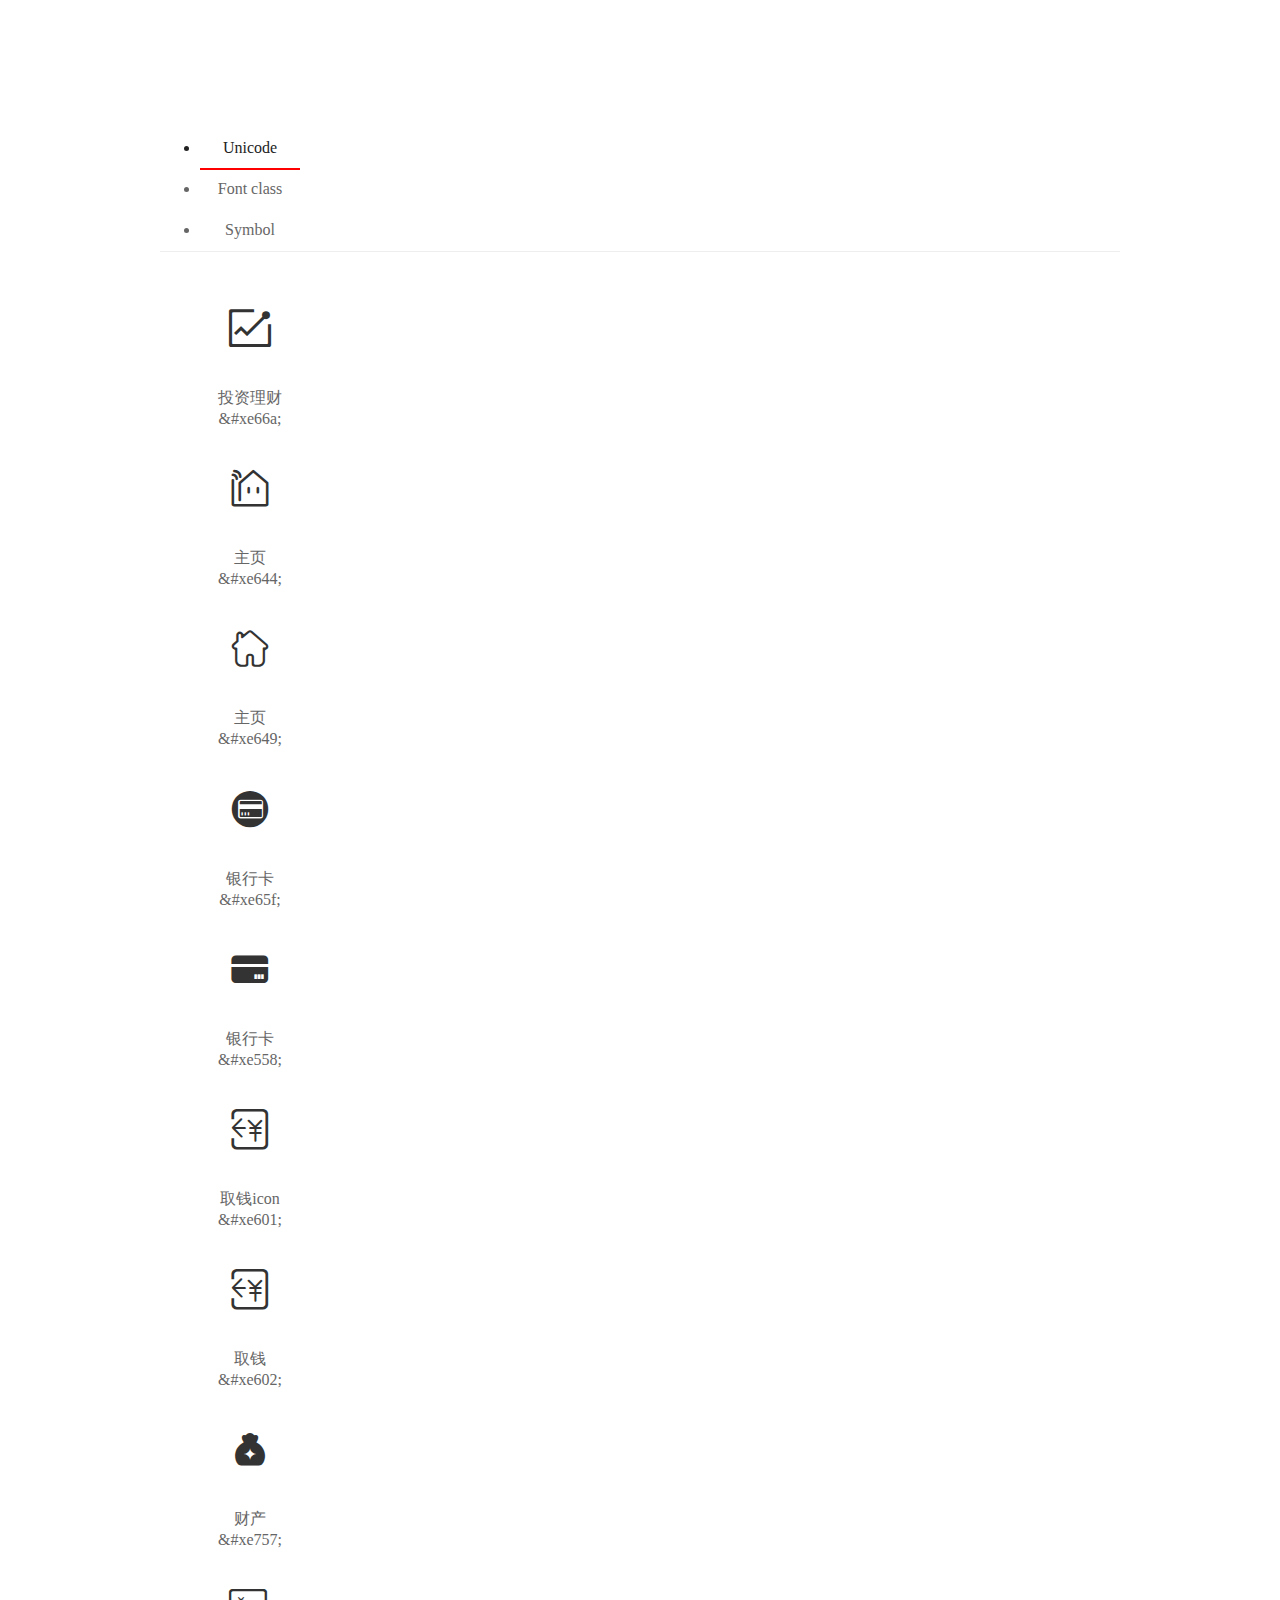
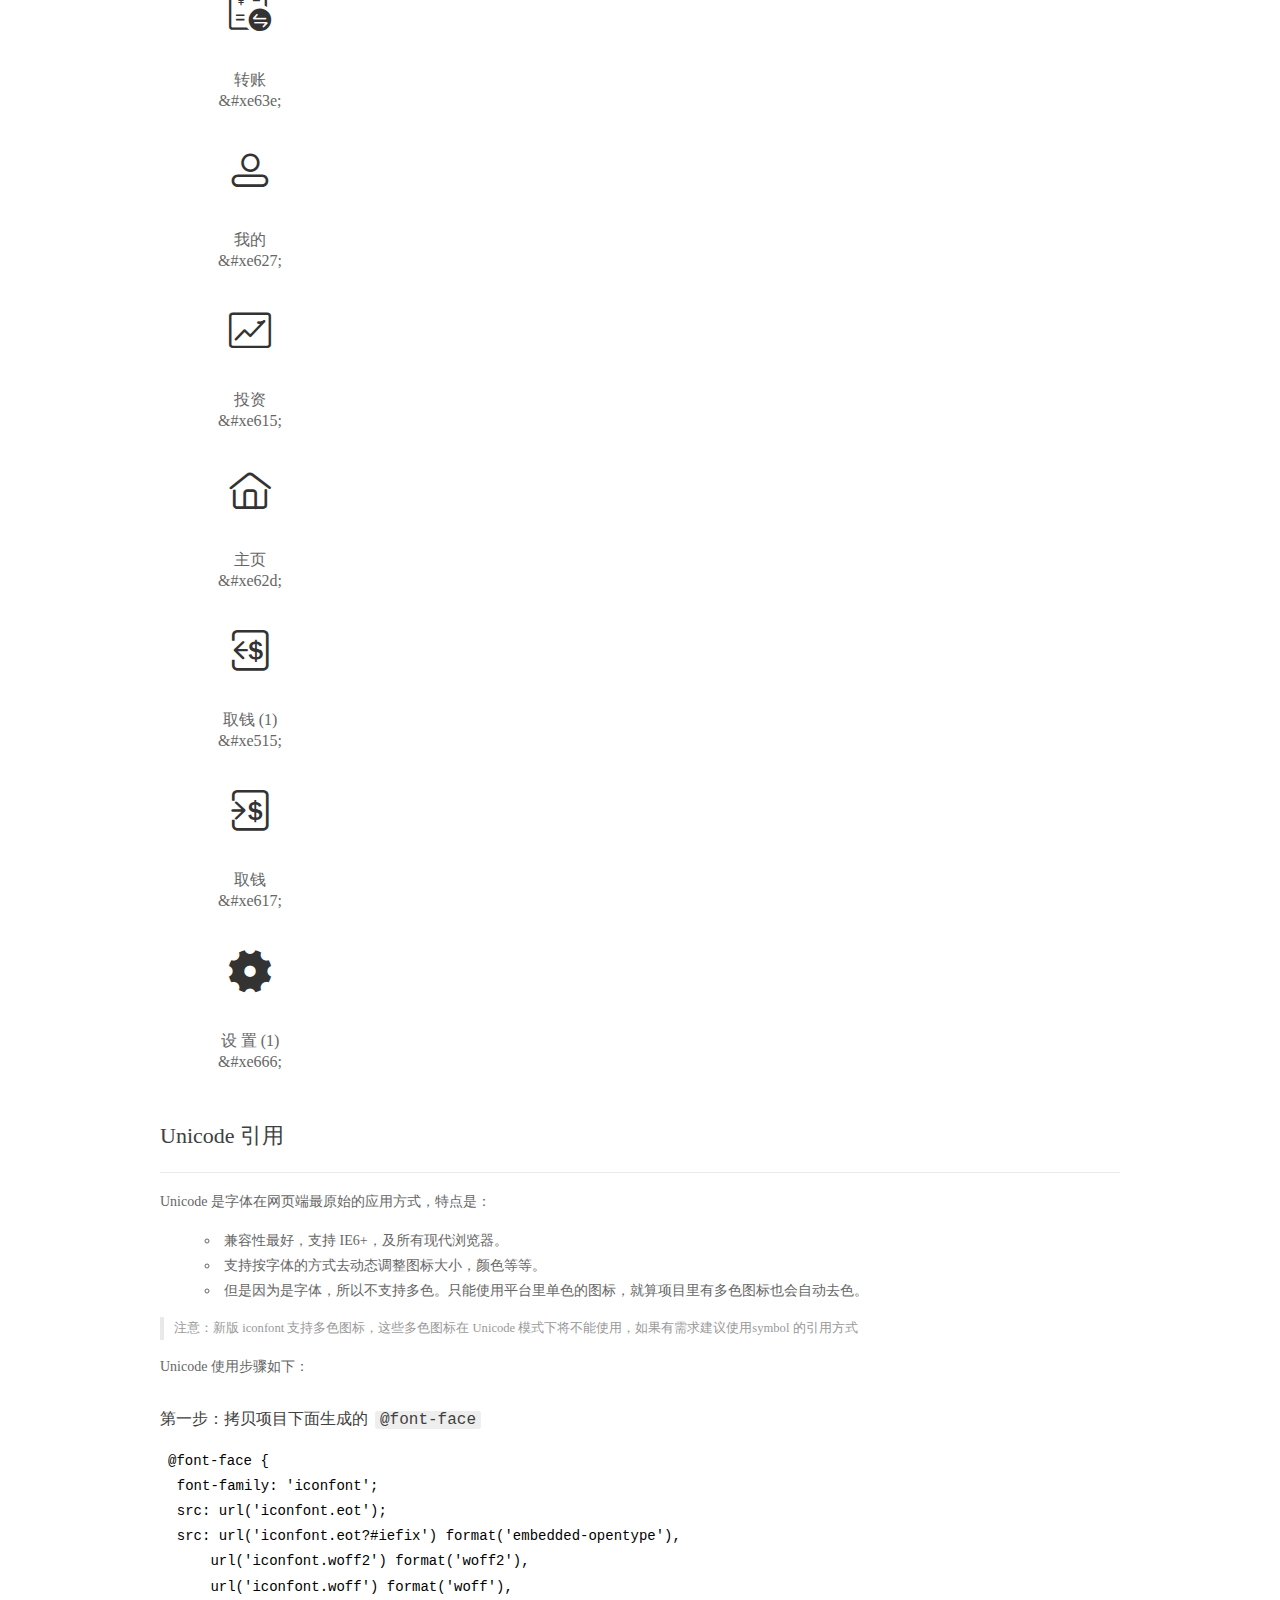
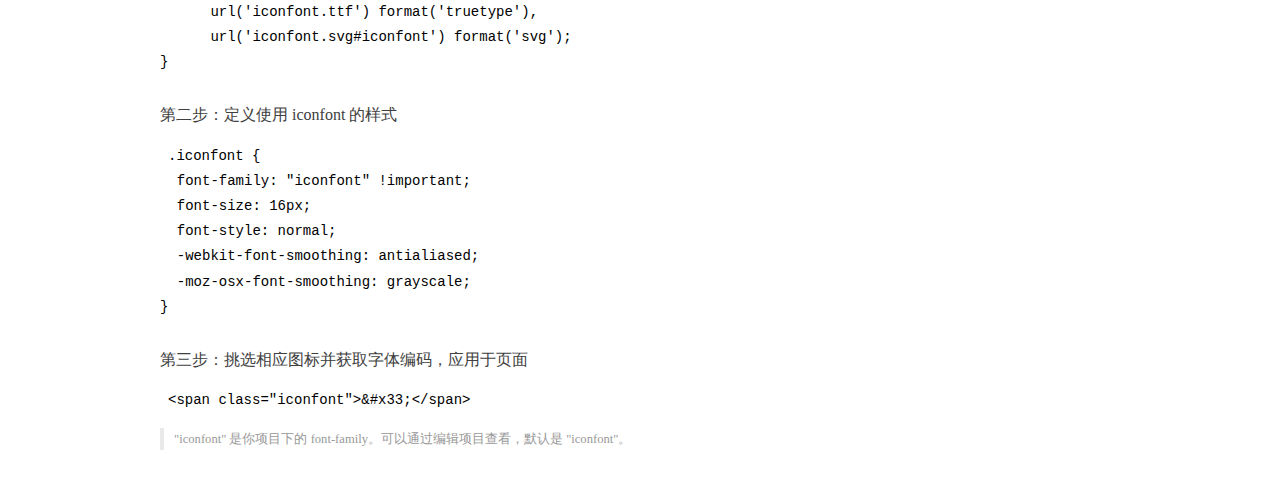
<file: 5510_Group1_FrontEnd/SUPER_BANK/icon/demo_index.html>
<!DOCTYPE html>
<html>
<head>
  <meta charset="utf-8"/>
  <title>IconFont Demo</title>
  <link rel="shortcut icon" href="https://img.alicdn.com/tps/i4/TB1_oz6GVXXXXaFXpXXJDFnIXXX-64-64.ico" type="image/x-icon"/>
  <link rel="stylesheet" href="https://g.alicdn.com/thx/cube/1.3.2/cube.min.css">
  <link rel="stylesheet" href="demo.css">
  <link rel="stylesheet" href="iconfont.css">
  <script src="iconfont.js"></script>
  <!-- jQuery -->
  <script src="https://a1.alicdn.com/oss/uploads/2018/12/26/7bfddb60-08e8-11e9-9b04-53e73bb6408b.js"></script>
  <!-- 代码高亮 -->
  <script src="https://a1.alicdn.com/oss/uploads/2018/12/26/a3f714d0-08e6-11e9-8a15-ebf944d7534c.js"></script>
</head>
<body>
  <div class="main">
    <h1 class="logo"><a href="https://www.iconfont.cn/" title="iconfont 首页" target="_blank">&#xe86b;</a></h1>
    <div class="nav-tabs">
      <ul id="tabs" class="dib-box">
        <li class="dib active"><span>Unicode</span></li>
        <li class="dib"><span>Font class</span></li>
        <li class="dib"><span>Symbol</span></li>
      </ul>
      
    </div>
    <div class="tab-container">
      <div class="content unicode" style="display: block;">
          <ul class="icon_lists dib-box">
          
            <li class="dib">
              <span class="icon iconfont">&#xe66a;</span>
                <div class="name">投资理财</div>
                <div class="code-name">&amp;#xe66a;</div>
              </li>
          
            <li class="dib">
              <span class="icon iconfont">&#xe644;</span>
                <div class="name">主页</div>
                <div class="code-name">&amp;#xe644;</div>
              </li>
          
            <li class="dib">
              <span class="icon iconfont">&#xe649;</span>
                <div class="name">主页</div>
                <div class="code-name">&amp;#xe649;</div>
              </li>
          
            <li class="dib">
              <span class="icon iconfont">&#xe65f;</span>
                <div class="name">银行卡</div>
                <div class="code-name">&amp;#xe65f;</div>
              </li>
          
            <li class="dib">
              <span class="icon iconfont">&#xe558;</span>
                <div class="name">银行卡</div>
                <div class="code-name">&amp;#xe558;</div>
              </li>
          
            <li class="dib">
              <span class="icon iconfont">&#xe601;</span>
                <div class="name">取钱icon</div>
                <div class="code-name">&amp;#xe601;</div>
              </li>
          
            <li class="dib">
              <span class="icon iconfont">&#xe602;</span>
                <div class="name">取钱</div>
                <div class="code-name">&amp;#xe602;</div>
              </li>
          
            <li class="dib">
              <span class="icon iconfont">&#xe757;</span>
                <div class="name">财产</div>
                <div class="code-name">&amp;#xe757;</div>
              </li>
          
            <li class="dib">
              <span class="icon iconfont">&#xe63e;</span>
                <div class="name">转账</div>
                <div class="code-name">&amp;#xe63e;</div>
              </li>
          
            <li class="dib">
              <span class="icon iconfont">&#xe627;</span>
                <div class="name">我的</div>
                <div class="code-name">&amp;#xe627;</div>
              </li>
          
            <li class="dib">
              <span class="icon iconfont">&#xe615;</span>
                <div class="name">投资</div>
                <div class="code-name">&amp;#xe615;</div>
              </li>
          
            <li class="dib">
              <span class="icon iconfont">&#xe62d;</span>
                <div class="name">主页</div>
                <div class="code-name">&amp;#xe62d;</div>
              </li>
          
            <li class="dib">
              <span class="icon iconfont">&#xe515;</span>
                <div class="name">取钱 (1)</div>
                <div class="code-name">&amp;#xe515;</div>
              </li>
          
            <li class="dib">
              <span class="icon iconfont">&#xe617;</span>
                <div class="name">取钱</div>
                <div class="code-name">&amp;#xe617;</div>
              </li>
          
            <li class="dib">
              <span class="icon iconfont">&#xe666;</span>
                <div class="name">设 置 (1)</div>
                <div class="code-name">&amp;#xe666;</div>
              </li>
          
          </ul>
          <div class="article markdown">
          <h2 id="unicode-">Unicode 引用</h2>
          <hr>

          <p>Unicode 是字体在网页端最原始的应用方式，特点是：</p>
          <ul>
            <li>兼容性最好，支持 IE6+，及所有现代浏览器。</li>
            <li>支持按字体的方式去动态调整图标大小，颜色等等。</li>
            <li>但是因为是字体，所以不支持多色。只能使用平台里单色的图标，就算项目里有多色图标也会自动去色。</li>
          </ul>
          <blockquote>
            <p>注意：新版 iconfont 支持多色图标，这些多色图标在 Unicode 模式下将不能使用，如果有需求建议使用symbol 的引用方式</p>
          </blockquote>
          <p>Unicode 使用步骤如下：</p>
          <h3 id="-font-face">第一步：拷贝项目下面生成的 <code>@font-face</code></h3>
<pre><code class="language-css"
>@font-face {
  font-family: 'iconfont';
  src: url('iconfont.eot');
  src: url('iconfont.eot?#iefix') format('embedded-opentype'),
      url('iconfont.woff2') format('woff2'),
      url('iconfont.woff') format('woff'),
      url('iconfont.ttf') format('truetype'),
      url('iconfont.svg#iconfont') format('svg');
}
</code></pre>
          <h3 id="-iconfont-">第二步：定义使用 iconfont 的样式</h3>
<pre><code class="language-css"
>.iconfont {
  font-family: "iconfont" !important;
  font-size: 16px;
  font-style: normal;
  -webkit-font-smoothing: antialiased;
  -moz-osx-font-smoothing: grayscale;
}
</code></pre>
          <h3 id="-">第三步：挑选相应图标并获取字体编码，应用于页面</h3>
<pre>
<code class="language-html"
>&lt;span class="iconfont"&gt;&amp;#x33;&lt;/span&gt;
</code></pre>
          <blockquote>
            <p>"iconfont" 是你项目下的 font-family。可以通过编辑项目查看，默认是 "iconfont"。</p>
          </blockquote>
          </div>
      </div>
      <div class="content font-class">
        <ul class="icon_lists dib-box">
          
          <li class="dib">
            <span class="icon iconfont icon-touzilicai"></span>
            <div class="name">
              投资理财
            </div>
            <div class="code-name">.icon-touzilicai
            </div>
          </li>
          
          <li class="dib">
            <span class="icon iconfont icon-zhuye"></span>
            <div class="name">
              主页
            </div>
            <div class="code-name">.icon-zhuye
            </div>
          </li>
          
          <li class="dib">
            <span class="icon iconfont icon-zhuye1"></span>
            <div class="name">
              主页
            </div>
            <div class="code-name">.icon-zhuye1
            </div>
          </li>
          
          <li class="dib">
            <span class="icon iconfont icon-yinhangqia"></span>
            <div class="name">
              银行卡
            </div>
            <div class="code-name">.icon-yinhangqia
            </div>
          </li>
          
          <li class="dib">
            <span class="icon iconfont icon-yinhangka"></span>
            <div class="name">
              银行卡
            </div>
            <div class="code-name">.icon-yinhangka
            </div>
          </li>
          
          <li class="dib">
            <span class="icon iconfont icon-quqianicon"></span>
            <div class="name">
              取钱icon
            </div>
            <div class="code-name">.icon-quqianicon
            </div>
          </li>
          
          <li class="dib">
            <span class="icon iconfont icon-quqian"></span>
            <div class="name">
              取钱
            </div>
            <div class="code-name">.icon-quqian
            </div>
          </li>
          
          <li class="dib">
            <span class="icon iconfont icon-property"></span>
            <div class="name">
              财产
            </div>
            <div class="code-name">.icon-property
            </div>
          </li>
          
          <li class="dib">
            <span class="icon iconfont icon-zhuanzhang"></span>
            <div class="name">
              转账
            </div>
            <div class="code-name">.icon-zhuanzhang
            </div>
          </li>
          
          <li class="dib">
            <span class="icon iconfont icon-wode"></span>
            <div class="name">
              我的
            </div>
            <div class="code-name">.icon-wode
            </div>
          </li>
          
          <li class="dib">
            <span class="icon iconfont icon-ziyuan"></span>
            <div class="name">
              投资
            </div>
            <div class="code-name">.icon-ziyuan
            </div>
          </li>
          
          <li class="dib">
            <span class="icon iconfont icon-zhuye2"></span>
            <div class="name">
              主页
            </div>
            <div class="code-name">.icon-zhuye2
            </div>
          </li>
          
          <li class="dib">
            <span class="icon iconfont icon-quqian1"></span>
            <div class="name">
              取钱 (1)
            </div>
            <div class="code-name">.icon-quqian1
            </div>
          </li>
          
          <li class="dib">
            <span class="icon iconfont icon-quqian2"></span>
            <div class="name">
              取钱
            </div>
            <div class="code-name">.icon-quqian2
            </div>
          </li>
          
          <li class="dib">
            <span class="icon iconfont icon-shezhi1"></span>
            <div class="name">
              设 置 (1)
            </div>
            <div class="code-name">.icon-shezhi1
            </div>
          </li>
          
        </ul>
        <div class="article markdown">
        <h2 id="font-class-">font-class 引用</h2>
        <hr>

        <p>font-class 是 Unicode 使用方式的一种变种，主要是解决 Unicode 书写不直观，语意不明确的问题。</p>
        <p>与 Unicode 使用方式相比，具有如下特点：</p>
        <ul>
          <li>兼容性良好，支持 IE8+，及所有现代浏览器。</li>
          <li>相比于 Unicode 语意明确，书写更直观。可以很容易分辨这个 icon 是什么。</li>
          <li>因为使用 class 来定义图标，所以当要替换图标时，只需要修改 class 里面的 Unicode 引用。</li>
          <li>不过因为本质上还是使用的字体，所以多色图标还是不支持的。</li>
        </ul>
        <p>使用步骤如下：</p>
        <h3 id="-fontclass-">第一步：引入项目下面生成的 fontclass 代码：</h3>
<pre><code class="language-html">&lt;link rel="stylesheet" href="./iconfont.css"&gt;
</code></pre>
        <h3 id="-">第二步：挑选相应图标并获取类名，应用于页面：</h3>
<pre><code class="language-html">&lt;span class="iconfont icon-xxx"&gt;&lt;/span&gt;
</code></pre>
        <blockquote>
          <p>"
            iconfont" 是你项目下的 font-family。可以通过编辑项目查看，默认是 "iconfont"。</p>
        </blockquote>
      </div>
      </div>
      <div class="content symbol">
          <ul class="icon_lists dib-box">
          
            <li class="dib">
                <svg class="icon svg-icon" aria-hidden="true">
                  <use xlink:href="#icon-touzilicai"></use>
                </svg>
                <div class="name">投资理财</div>
                <div class="code-name">#icon-touzilicai</div>
            </li>
          
            <li class="dib">
                <svg class="icon svg-icon" aria-hidden="true">
                  <use xlink:href="#icon-zhuye"></use>
                </svg>
                <div class="name">主页</div>
                <div class="code-name">#icon-zhuye</div>
            </li>
          
            <li class="dib">
                <svg class="icon svg-icon" aria-hidden="true">
                  <use xlink:href="#icon-zhuye1"></use>
                </svg>
                <div class="name">主页</div>
                <div class="code-name">#icon-zhuye1</div>
            </li>
          
            <li class="dib">
                <svg class="icon svg-icon" aria-hidden="true">
                  <use xlink:href="#icon-yinhangqia"></use>
                </svg>
                <div class="name">银行卡</div>
                <div class="code-name">#icon-yinhangqia</div>
            </li>
          
            <li class="dib">
                <svg class="icon svg-icon" aria-hidden="true">
                  <use xlink:href="#icon-yinhangka"></use>
                </svg>
                <div class="name">银行卡</div>
                <div class="code-name">#icon-yinhangka</div>
            </li>
          
            <li class="dib">
                <svg class="icon svg-icon" aria-hidden="true">
                  <use xlink:href="#icon-quqianicon"></use>
                </svg>
                <div class="name">取钱icon</div>
                <div class="code-name">#icon-quqianicon</div>
            </li>
          
            <li class="dib">
                <svg class="icon svg-icon" aria-hidden="true">
                  <use xlink:href="#icon-quqian"></use>
                </svg>
                <div class="name">取钱</div>
                <div class="code-name">#icon-quqian</div>
            </li>
          
            <li class="dib">
                <svg class="icon svg-icon" aria-hidden="true">
                  <use xlink:href="#icon-property"></use>
                </svg>
                <div class="name">财产</div>
                <div class="code-name">#icon-property</div>
            </li>
          
            <li class="dib">
                <svg class="icon svg-icon" aria-hidden="true">
                  <use xlink:href="#icon-zhuanzhang"></use>
                </svg>
                <div class="name">转账</div>
                <div class="code-name">#icon-zhuanzhang</div>
            </li>
          
            <li class="dib">
                <svg class="icon svg-icon" aria-hidden="true">
                  <use xlink:href="#icon-wode"></use>
                </svg>
                <div class="name">我的</div>
                <div class="code-name">#icon-wode</div>
            </li>
          
            <li class="dib">
                <svg class="icon svg-icon" aria-hidden="true">
                  <use xlink:href="#icon-ziyuan"></use>
                </svg>
                <div class="name">投资</div>
                <div class="code-name">#icon-ziyuan</div>
            </li>
          
            <li class="dib">
                <svg class="icon svg-icon" aria-hidden="true">
                  <use xlink:href="#icon-zhuye2"></use>
                </svg>
                <div class="name">主页</div>
                <div class="code-name">#icon-zhuye2</div>
            </li>
          
            <li class="dib">
                <svg class="icon svg-icon" aria-hidden="true">
                  <use xlink:href="#icon-quqian1"></use>
                </svg>
                <div class="name">取钱 (1)</div>
                <div class="code-name">#icon-quqian1</div>
            </li>
          
            <li class="dib">
                <svg class="icon svg-icon" aria-hidden="true">
                  <use xlink:href="#icon-quqian2"></use>
                </svg>
                <div class="name">取钱</div>
                <div class="code-name">#icon-quqian2</div>
            </li>
          
            <li class="dib">
                <svg class="icon svg-icon" aria-hidden="true">
                  <use xlink:href="#icon-shezhi1"></use>
                </svg>
                <div class="name">设 置 (1)</div>
                <div class="code-name">#icon-shezhi1</div>
            </li>
          
          </ul>
          <div class="article markdown">
          <h2 id="symbol-">Symbol 引用</h2>
          <hr>

          <p>这是一种全新的使用方式，应该说这才是未来的主流，也是平台目前推荐的用法。相关介绍可以参考这篇<a href="">文章</a>
            这种用法其实是做了一个 SVG 的集合，与另外两种相比具有如下特点：</p>
          <ul>
            <li>支持多色图标了，不再受单色限制。</li>
            <li>通过一些技巧，支持像字体那样，通过 <code>font-size</code>, <code>color</code> 来调整样式。</li>
            <li>兼容性较差，支持 IE9+，及现代浏览器。</li>
            <li>浏览器渲染 SVG 的性能一般，还不如 png。</li>
          </ul>
          <p>使用步骤如下：</p>
          <h3 id="-symbol-">第一步：引入项目下面生成的 symbol 代码：</h3>
<pre><code class="language-html">&lt;script src="./iconfont.js"&gt;&lt;/script&gt;
</code></pre>
          <h3 id="-css-">第二步：加入通用 CSS 代码（引入一次就行）：</h3>
<pre><code class="language-html">&lt;style&gt;
.icon {
  width: 1em;
  height: 1em;
  vertical-align: -0.15em;
  fill: currentColor;
  overflow: hidden;
}
&lt;/style&gt;
</code></pre>
          <h3 id="-">第三步：挑选相应图标并获取类名，应用于页面：</h3>
<pre><code class="language-html">&lt;svg class="icon" aria-hidden="true"&gt;
  &lt;use xlink:href="#icon-xxx"&gt;&lt;/use&gt;
&lt;/svg&gt;
</code></pre>
          </div>
      </div>

    </div>
  </div>
  <script>
  $(document).ready(function () {
      $('.tab-container .content:first').show()

      $('#tabs li').click(function (e) {
        var tabContent = $('.tab-container .content')
        var index = $(this).index()

        if ($(this).hasClass('active')) {
          return
        } else {
          $('#tabs li').removeClass('active')
          $(this).addClass('active')

          tabContent.hide().eq(index).fadeIn()
        }
      })
    })
  </script>
</body>
</html>
</file>
<file: 5510_Group1_FrontEnd/SUPER_BANK/css/mui.picker.css>
/**
 * 选择列表插件
 * varstion 2.0.0
 * by Houfeng
 * Houfeng@DCloud.io
 */

.mui-picker {
    background-color: #ddd;
    position: relative;
    height: 200px;
    overflow: hidden;
    border: solid 1px rgba(0, 0, 0, 0.1);
    -webkit-user-select: none;
    user-select: none;
    box-sizing: border-box;
}
.mui-picker-inner {
    box-sizing: border-box;
    position: relative;
    width: 100%;
    height: 100%;
    overflow: hidden;
    -webkit-mask-box-image: -webkit-linear-gradient(bottom, transparent, transparent 5%, #fff 20%, #fff 80%, transparent 95%, transparent);
    -webkit-mask-box-image: linear-gradient(top, transparent, transparent 5%, #fff 20%, #fff 80%, transparent 95%, transparent);
}
.mui-pciker-list,
.mui-pciker-rule {
    box-sizing: border-box;
    padding: 0px;
    margin: 0px;
    width: 100%;
    height: 36px;
    line-height: 36px;
    position: absolute;
    left: 0px;
    top: 50%;
    margin-top: -18px;
}
.mui-pciker-rule-bg {
    z-index: 0;
    /*background-color: #cfd5da;*/
}
.mui-pciker-rule-ft {
    z-index: 2;
    border-top: solid 1px rgba(0, 0, 0, 0.1);
    border-bottom: solid 1px rgba(0, 0, 0, 0.1);
    /*-webkit-box-shadow: 0px 0px 10px 0px rgba(0, 0, 0, 0.1);*/
    /*box-shadow: 0px 0px 10px 0px rgba(0, 0, 0, 0.1);*/
}
.mui-pciker-list {
    z-index: 1;
    -webkit-transform-style: preserve-3d;
    transform-style: preserve-3d;
    -webkit-transform: perspective(1000px) rotateY(0deg) rotateX(0deg);
    transform: perspective(1000px) rotateY(0deg) rotateX(0deg);
}
.mui-pciker-list li {
    width: 100%;
    height: 100%;
    position: absolute;
    text-align: center;
    vertical-align: middle;
    -webkit-backface-visibility: hidden;
    backface-visibility: hidden;
    overflow: hidden;
    box-sizing: border-box;
    font-size: 16px;
    font-family: "Helvetica Neue", "Helvetica", "Arial", "sans-serif";
    color: #888;
    padding: 0px 8px;
    white-space: nowrap;
    -webkit-text-overflow: ellipsis;
    text-overflow: ellipsis;
    overflow: hidden;
    cursor: default;
    visibility: hidden;
}
.mui-pciker-list li.highlight,
.mui-pciker-list li.visible {
    visibility: visible;
}
.mui-pciker-list li.highlight {
    color: #222;
}
</file>
<file: 5510_Group1_FrontEnd/SUPER_BANK/css/mui.poppicker.css>
.mui-poppicker {
	position: fixed;
	left: 0px;
	width: 100%;
	z-index: 999;
	background-color: #eee;
	border-top: solid 1px #ccc;
	box-shadow: 0px -5px 7px 0px rgba(0, 0, 0, 0.1);
	-webkit-transition: .3s;
	bottom: 0px;
	-webkit-transform: translateY(300px);
}
.mui-poppicker.mui-active {
	-webkit-transform: translateY(0px);
}
.mui-android-5-1 .mui-poppicker {
	bottom: -300px;
	-webkit-transition-property: bottom;
	-webkit-transform: none;
}
.mui-android-5-1 .mui-poppicker.mui-active {
	bottom: 0px;
	-webkit-transition-property: bottom;
	-webkit-transform: none;
}
.mui-poppicker-header {
	padding: 6px;
	font-size: 14px;
	color: #888;
}
.mui-poppicker-header .mui-btn {
	font-size: 12px;
	padding: 5px 10px;
}
.mui-poppicker-btn-cancel {
	float: left;
}
.mui-poppicker-btn-ok {
	float: right;
}
.mui-poppicker-clear {
	clear: both;
	height: 0px;
	line-height: 0px;
	font-size: 0px;
	overflow: hidden;
}
.mui-poppicker-body {
	position: relative;
	width: 100%;
	height: 200px;
	border-top: solid 1px #ddd;
	/*-webkit-perspective: 1200px;
	perspective: 1200px;
	-webkit-transform-style: preserve-3d;
	transform-style: preserve-3d;*/
}
.mui-poppicker-body .mui-picker {
	width: 100%;
	height: 100%;
	margin: 0px;
	border: none;
	float: left;
}
</file>
<file: 5510_Group1_FrontEnd/SUPER_BANK/css/css.css>
/**
 * 全局背景色
 */
html,
body {
	background-color: #efeff4;
	font-size: 14px;
}

/**
 * 字体大小设置
 */
.mui-table-view.mui-grid-view .mui-table-view-cell .mui-media-body {
    font-size: 12px;
}
p {
    font-size: 12px;
}

.index-box h3{
	margin: 40px 0;
}
.login-label{
	width: 25%;
    padding: 0px;
}
.login-input{
    width: 73%;
    display: inline-block;
	padding: 0;
}
.login-btn{
	padding: 0;
}
.login-btn button{
	padding: 6px 40px;
    width: 49%;
}
.search-label{
	width: 20%;
    padding: 0px;
}
.search-input{
    width: 78%;
    display: inline-block;
	padding: 0;
}
.deposit-label{
	width: 100%;
    padding: 0px;
}
.deposit-input{
    width: 100%;
    /* display: inline-block; */
	padding: 0;
}
.deposit-input .form-control{
    height: 40px;
    padding: 10px 12px;
	margin-bottom: 0px;
}
.search-btn button,
.deposit-btn button{
	padding: 6px 40px;
    width: 100%;
}
.dark-login{
	background: #000;
}
.dark-login label{
	color: #FFF;
}

/* recovery css */
a,a:hover, a:focus {
    text-decoration: none;
}
.mui-table-view .mui-media-object {
    max-width: unset;
	height: 25px;
    width: 57px;
}
.bank-list .mui-media, .bank-list .mui-media-body {
    height: 50px;
}
.mui-table-view.mui-grid-view .mui-table-view-cell .mui-media-object {
    width: 50%;
}
.form-horizontal .form-group {
    margin-right: 0px;
    margin-left: 0px;
}
.btn-primary {
    color: #fff;
    background-color: cadetblue;
    border-color: cadetblue;
}
.btn-primary.active.focus, .btn-primary.active:focus, .btn-primary.active:hover, .btn-primary:active.focus, .btn-primary:active:focus, .btn-primary:active:hover, .open>.dropdown-toggle.btn-primary.focus, .open>.dropdown-toggle.btn-primary:focus, .open>.dropdown-toggle.btn-primary:hover {
    color: #fff;
    background-color: lightblue;
    border-color: #fff;
	font-weight: bold;
}
.btn-primary.active, .btn-primary:active {
    background-color: lightblue;
    border-color: #fff;
	font-weight: bold;
}
.btn-primary:focus, .btn-primary:hover {
    background-color: lightblue;
	font-weight: bold;
}
.btn-primary.active, .btn-primary:active, .open>.dropdown-toggle.btn-primary {
    color: #fff;
    background-color: lightblue;
    border-color: #fff;
	font-weight: bold;
}
.btn-primary:hover {
    color: #fff;
    background-color: lightblue;
    border-color: #fff;
	font-weight: bold;
}
.btn-primary.focus, .btn-primary:focus {
    color: #fff;
    background-color: lightblue;
    border-color: #fff;
	font-weight: bold;
}
.btn:focus, .btn:active:focus, .btn.active:focus {
    outline: thin dotted;
    outline: 5px auto #ffffff;
    outline-offset: -3px;
	font-weight: bold;
}
/* .btn-primary {
    background-image: -webkit-linear-gradient(top,cadetblue 0,cadetblue 100%);
    background-image: -o-linear-gradient(top,#337ab7 0,#265a88 100%);
    background-image: -webkit-gradient(linear,left top,left bottom,from(cadetblue),to(cadetblue));
    background-image: linear-gradient(to bottom,cadetblue 0,cadetblue 100%);
    filter: progid:DXImageTransform.Microsoft.gradient(startColorstr='#ff337ab7', endColorstr='#ff265a88', GradientType=0);
    filter: progid:DXImageTransform.Microsoft.gradient(enabled=false);
    background-repeat: repeat-x;
    border-color: cadetblue;
} */
.btn-primary {
    color: #fff;
    background-color: cadetblue;
    border-color: cadetblue;
}
input:-internal-autofill-previewed, input:-internal-autofill-selected, textarea:-internal-autofill-previewed, textarea:-internal-autofill-selected, select:-internal-autofill-previewed, select:-internal-autofill-selected {
    background-color: cadetblue !important;
    background-image: none !important;
    color: rgb(0, 0, 0) !important;
}
.form-control:focus {
    border-color: cadetblue;
    outline: 0;
    -webkit-box-shadow: inset 0 1px 1px rgba(0,0,0,.075), 0 0 8px cadetblue;
    box-shadow: inset 0 1px 1px rgba(0,0,0,.075), 0 0 8px cadetblue;
}
.mui-popup-title+.mui-popup-text {
    word-break: break-word;
}
hr {
    margin-top: 20px;
    margin-bottom: 20px;
    border: 0;
    border-top: 0px solid #000;
}
.form-control {
    height: 40px;
    padding: 10px 12px;
}
.mui-card {
	font-size: 12px;
}
.mui-input-row label {
    padding: 11px 0px;
}
</file>
<file: 5510_Group1_FrontEnd/SUPER_BANK/css/asset_detail.css>
html,
body,
.mui-content{
	background-color: #FFF;
}
.mui-slider-progress-bar {
	width: 50%;
	
}
.mui-numbox {
  width: 100%;
}
.mui-input-row {
  padding: 2px 10px;
}
.mui-input-group:before,
.mui-input-group:after,
.mui-input-group .mui-input-row:after{
    height: 0px;
}
.mui-slider .mui-segmented-control.mui-segmented-control-inverted~.mui-slider-group .mui-slider-item {
    border-top: none;
    border-bottom: none;
}
.mui-scroll {
    /* transform: none !important; */
		padding: 10px 5px;
}
#sliderSegmentedControl {
	background-color: #FFF;
}
.mui-scroll-wrapper,
.mui-scroll{
    /* position: relative; */
}
input[type=number].mui-col-xs-6{
	width: 50%;
	text-align: center;
	
}
.mui-input-row .mui-col-xs-3 {
	font-size: 9px;
	color: #aaa;
	border: 1px solid #ddd;
	border-radius: 5px;
	height: 35px;
	line-height: 15px;
}
.mui-button-row>div{
  margin: 0;
  padding: 6px 0px;
}
#sliderSegmentedControl .mui-control-item{
	width:50%;
	/* color: cadetblue; */
}
/* #item3mobile .mui-table-view .mui-text-right,
#item4mobile .mui-table-view .mui-text-right {
   line-height: 52px; 
}
#item3mobile .stock-tools,
#item4mobile .stock-tools {
	font-size: 12px;
	padding: 10px 0;
	border-bottom: 1px solid #eee;
}
#item3mobile .stock-tools .mui-col-xs-6,
#item4mobile .stock-tools .mui-col-xs-6 {
	line-height: 34px;
}
#item3mobile .stock-tools .mui-col-xs-6 .mui-btn-block,
#item4mobile .stock-tools .mui-col-xs-6 .mui-btn-block {
	float: right;
	width: 80%;
}
#item3mobile .stock-tools .mui-col-xs-6 h5,
#item4mobile .stock-tools .mui-col-xs-6 h5 {
	float: left;
	width: 19%;
}
#item4mobile .mui-table-view-cell,
#item3mobile .mui-table-view-cell,
#item5mobile>.mui-scroll-wrapper>.mui-scroll>.mui-table-view>li.mui-table-view-cell {
  border-bottom: 1px solid #eee;
	padding: 11px 0px;
} */
.col-red{
	color: red;
}
.col-green{
	color: green;
}
.col-yellow {
	color: #f0ad4e;
}
.col-grey {
	color: grey;
}
.hold-item ul{
	padding-top: 10px;
}
.hold-item li{
	display: inline-block;
	width:48%;
	font-size: 12px;
	padding: 0px;
}
.stock-code{
	color: #aaa;
	font-size: 12px;
	margin-left: 15px;
}
.stock-label{
	color: #aaa;
	margin-right: 15px;
}

.stock-tools .mui-col-xs-6 {
	line-height: 34px;
	text-align: center;
}
.stock-tools .mui-col-xs-6 .mui-btn-block {
	float: left;
	width: 75%;
	text-align: center;
  border: 1px solid #eee;
}
.stock-tools .mui-col-xs-6 h5 {
	float: left;
	width: 10%;
	text-align: center;
}
/* #item3mobile .mui-table-view-cell,
#item4mobile .mui-table-view-cell {
  border-bottom: 1px solid #eee;
	padding: 11px 0px;
} */
.mui-content {
    background-color: #fff;
}
.stock-tools,
.stock-item h5,
.stock-item a{
	font-size: 12px;
}
#order_list a.mui-btn {
	padding: 5px;
	width: 100%;
	margin: 5px 0;
}
.mui-row.stock-tools {
	padding: 5px 5px;

	border-bottom: 1px solid #eee;
}
.mui-row.stock-tools .mui-col-xs-3 {
	padding: 10px;
}
.mui-row.stock-tools .mui-col-xs-2 {
  line-height: 34px;
}
.mui-input-row label~input, 
.mui-input-row label~select, 
.mui-input-row label~textarea, 
.mui-input-row label~button {
    float: right;
    width: 65%;
    margin-bottom: 0;
    padding-left: 0;
    border: 0;
}
.mui-input-row label~button.mui-btn {
    width: 65% !important;
		text-align: left;
		padding: 15px 0;
}
li.mui-table-view-cell.mui-row.hold-item {
    border-bottom: 1px solid #eee;
}
.mui-input-group .mui-input-row {
    border-bottom: 1px solid #ddd;
}
.mui-table-view-cell.mui-active {
	background-color: inherit;
}
.show-preset {
	position: absolute;
	right: 0px;
	top: 0px;
	width: 50px;
	height: 40px;
	line-height: 40px;
	text-align: center;
}
</file>
<file: 5510_Group1_FrontEnd/SUPER_BANK/css/trade.css>
html,
body,
.mui-content{
	background-color: #FFF;
}
.mui-slider-progress-bar {
	width: 25%;
}
.mui-numbox {
  width: 100%;
}
.mui-input-row {
  padding: 2px 10px;
}
.mui-input-group:before,
.mui-input-group:after,
.mui-input-group .mui-input-row:after{
    height: 0px;
}
.mui-slider .mui-segmented-control.mui-segmented-control-inverted~.mui-slider-group .mui-slider-item {
    border-top: none;
    border-bottom: none;
}
.mui-scroll {
    /* transform: none !important; */
		padding: 10px 5px;
}
#sliderSegmentedControl {
	background-color: #FFF;
}
.mui-scroll-wrapper,
.mui-scroll{
    /* position: relative; */
}
input[type=number].mui-col-xs-6{
	width: 50%;
	text-align: center;
}
.mui-input-row .mui-col-xs-3 {
	font-size: 9px;
	color: #aaa;
	border: 1px solid #ddd;
	border-radius: 5px;
	height: 35px;
	line-height: 15px;
}
.mui-button-row>div{
  margin: 0;
  padding: 6px 0px;
}
#sliderSegmentedControl .mui-control-item{
	width:20%;
}
#item3mobile .mui-table-view .mui-text-right,
#item4mobile .mui-table-view .mui-text-right {
  /* line-height: 52px; */
}
#item3mobile .stock-tools,
#item4mobile .stock-tools {
	font-size: 12px;
	padding: 10px 0;
	border-bottom: 1px solid #eee;
}
#item3mobile .stock-tools .mui-col-xs-6,
#item4mobile .stock-tools .mui-col-xs-6 {
	line-height: 34px;
}
#item3mobile .stock-tools .mui-col-xs-6 .mui-btn-block,
#item4mobile .stock-tools .mui-col-xs-6 .mui-btn-block {
	float: right;
	width: 80%;
}
#item3mobile .stock-tools .mui-col-xs-6 h5,
#item4mobile .stock-tools .mui-col-xs-6 h5 {
	float: left;
	width: 19%;
}
#item4mobile .mui-table-view-cell,
#item3mobile .mui-table-view-cell,
#item5mobile>.mui-scroll-wrapper>.mui-scroll>.mui-table-view>li.mui-table-view-cell {
  border-bottom: 1px solid #eee;
	padding: 11px 0px;
}
.col-red{
	color: red;
}
.col-green{
	color: green;
}
.col-yellow {
	color: #f0ad4e;
}
.col-grey {
	color: grey;
}
.hold-item ul{
	padding-top: 10px;
}
.hold-item li{
	display: inline-block;
	width:48%;
	font-size: 12px;
	padding: 0px;
}
.stock-code{
	color: #aaa;
	font-size: 12px;
	margin-left: 15px;
}
.stock-label{
	color: #aaa;
	margin-right: 15px;
}

.stock-tools .mui-col-xs-6 {
	line-height: 34px;
	text-align: center;
}
.stock-tools .mui-col-xs-6 .mui-btn-block {
	float: right;
	width: 80%;
  border: 1px solid #eee;
}
.stock-tools .mui-col-xs-6 h5 {
	float: left;
	width: 19%;
}
#item3mobile .mui-table-view-cell,
#item4mobile .mui-table-view-cell {
  border-bottom: 1px solid #eee;
	padding: 11px 0px;
}
.mui-content {
    background-color: #fff;
}
.stock-tools,
.stock-item h5,
.stock-item a{
	font-size: 12px;
}
#order_list a.mui-btn {
	padding: 5px;
	width: 100%;
	margin: 5px 0;
}
.mui-row.stock-tools {
	padding: 5px 0px;
	border-bottom: 1px solid #eee;
}
.mui-row.stock-tools .mui-col-xs-3,
.mui-row.stock-tools .mui-col-xs-2 {
  line-height: 34px;
}
.mui-input-row label~input, 
.mui-input-row label~select, 
.mui-input-row label~textarea, 
.mui-input-row label~button {
    float: right;
    width: 65%;
    margin-bottom: 0;
    padding-left: 0;
    border: 0;
}
.mui-input-row label~button.mui-btn {
    width: 65% !important;
		text-align: left;
		padding: 15px 0;
}
li.mui-table-view-cell.mui-row.hold-item {
    border-bottom: 1px solid #eee;
}
.mui-input-group .mui-input-row {
    border-bottom: 1px solid #ddd;
}
.mui-table-view-cell.mui-active {
	background-color: inherit;
}
.show-preset {
	position: absolute;
	right: 0px;
	top: 0px;
	width: 50px;
	height: 40px;
	line-height: 40px;
	text-align: center;
}
</file>
<file: 5510_Group1_FrontEnd/SUPER_BANK/css/style.css>
.ui-page-login,
body {
	width: 100%;
	height: 100%;
	margin: 0px;
	padding: 0px;
}
.mui-content{height: 100%;}
</file>
<file: 5510_Group1_FrontEnd/SUPER_BANK/css/feedback-page.css>
.feedback body {
	background-color: #EFEFF4;
}
.feedback input,
.feedback textarea {
	border: none !important;
}
.feedback textarea {
	height: 100px;
	margin-bottom: 0 !important;
	padding-bottom: 0 !important;
}
.feedback .row {
	width: 100%;
	background-color: #fff;
}
.feedback p {
	padding: 10px 15px 0;
}
.feedback button#submit { 
	width: 90%;
	height: 46px;
	left: 50%;
	-webkit-transform: translate(-50%);
}
.feedback .hidden {
	display: none;
}
.feedback .image-list {
	width: 100%;
	height: 85px;
	background-size: cover;
	padding: 10px 10px;
	overflow: hidden;
}
.feedback .image-item {
	width: 65px;
	height: 65px;
	background-image: url(../images/iconfont-tianjia.png);
	background-size: 100% 100%;
	display: inline-block;
	position: relative;
	border-radius: 5px;
	margin-right: 10px;
	margin-bottom: 10px;
	border: solid 1px #e8e8e8;
}
.feedback .image-item input[type="file"] {
	position: absolute;
	left: 0px;
	top: 0px;
	width: 100%;
	height: 100%;
	opacity: 0;
	cursor: pointer;
	z-index: 0;
}
.feedback .image-item.space {
	border: none;
}
.feedback .image-item .image-close {
	position: absolute;
	display: inline-block;
	right: -6px;
	top: -6px;
	width: 20px;
	height: 20px;
	text-align: center;
	line-height: 20px;
	border-radius: 12px;
	background-color: #FF5053;
	color: #f3f3f3;
	border: solid 1px #FF5053;
	font-size: 9px;
	font-weight: 200;
	z-index: 1;
}
.feedback .image-item.space .image-close {
	display: none;
}
</file>
<file: 5510_Group1_FrontEnd/SUPER_BANK/css/subpage-investment.css>
html,
body,
img {
	border: 0;
}
.mui-content {
	background-color: #FFF;
}

.mui-card {
    box-shadow: 0 1px 6px cadetblue;
    border-radius: 10px;
	margin: 12px;
}
.mui-card .mui-card-header{
	color: red;
	font-size: 20px;
}
/* .invest-recommend .mui-card-content{
	margin: 35px 14px 35px;
	font-size: 40px;
	color: cadetblue;
}

.invest-recommend .mui-card-content .mui-btn{
	line-height: 14px;
	margin-top: 24px;
	margin-left: 80px;
	position: absolute;
} */
.mui-content .mui-table-view-cell .fa{
    font-size: 30px;
    color: cadetblue;
}
.mui-table-view:before {
    background-color: #FFF;
    top: 0px;
}
.mui-table-view:after {
    background-color: #FFF;
}
.mui-table-view.mui-grid-view .mui-table-view-cell {
    padding: 10px 0px 10px;
}
.mui-content>.mui-table-view:first-child {
    padding: 10px;
}
.mui-table-view.mui-grid-view .mui-table-view-cell>a:not(.mui-btn) {
    margin: 0;
}
li.mui-table-view-cell.mui-media.mui-col-xs-4 {
	border-radius: 10px;
}
.b-line {
	position: relative;
}
.b-line:after {
	content: '';
	position: absolute;
	z-index: 2;
	bottom: 0px;
	left: 0;
	width: 100%;
	height: 1px;
	border-bottom: 1px solid #e2e2e2;
	-webkit-transform: scaleY(0.5);
	transform: scaleY(0.5);
	-webkit-transform-origin: 0 100%;
	transform-origin: 0 100%;
}
/* li.mui-table-view-cell.mui-media.mui-col-xs-4:focus, 
li.mui-table-view-cell.mui-media.mui-col-xs-4:hover, 
li.mui-table-view-cell.mui-media.mui-col-xs-4:active {
    background-color: cadetblue;
    box-shadow: 1px 1px 3px #ddd;
}
li.mui-table-view-cell.mui-media.mui-col-xs-4:focus .fa, 
li.mui-table-view-cell.mui-media.mui-col-xs-4:hover .fa, 
li.mui-table-view-cell.mui-media.mui-col-xs-4:active .fa,
li.mui-table-view-cell.mui-media.mui-col-xs-4:focus .mui-media-body, 
li.mui-table-view-cell.mui-media.mui-col-xs-4:hover .mui-media-body, 
li.mui-table-view-cell.mui-media.mui-col-xs-4:active .mui-media-body {
    color: #FFF;
} */

.mui-bar .mui-subtitle{
	height: 44px;
	min-width: 25%;
	-webkit-box-flex: 0;
	-webkit-flex: 0 0 25%;
	-ms-flex: 0 0 25%;
	flex: 0 0 25%;
	padding: 0 0.9rem;
	display: -webkit-box;
	display: -webkit-flex;
	display: -ms-flexbox;
	display: flex;
	-webkit-box-align: center;
	-webkit-align-items: center;
	-ms-flex-align: center;
	align-items: center;
	font-size: 14px;
	white-space: nowrap;
	overflow: hidden;
	/* color:blue; */
	position: relative;
}

.invest-show{
	width: 100%;
	height: 100%;
	-webkit-box-flex: 1;
	-webkit-flex: 1;
	-ms-flex: 1;
	flex: 1;
	overflow-y: auto;
	overflow-x: hidden;
	-webkit-overflow-scrolling: touch;
	position: relative;
}

.invest-show .head-box{
	background: cadetblue;
	padding: 2rem;
	width: 100%;
	height: 9rem;
}

.invest-show .head-body{
	background-image: url("../images/head-bg.png");
	background-size: 100%;
	width: 92%;
	box-shadow: 0 3px 15px #0a0a0a1f;
	border-radius: 10px;
	margin: -8.2rem auto 0;
}

.flex {
	display: -webkit-box;
	display: -webkit-flex;
	display: flex;
	-webkit-box-align: center;
	-webkit-align-items: center;
	align-items: center;
	padding: 1px 14px 2px;
	position: relative;
}
.flex .mui-btn{
	background: #f4622a;
	border-radius: 50px;
	color: #fff;
	font-size: 1rem;
	font-weight: bold;
	border: none;
	padding: 0.3rem 0.9rem;
}
.flex-box {
	-webkit-box-flex: 1;
	-webkit-flex: 1;
	flex: 1;
	min-width: 0;
	font-size: 14px;
	color: #333;
}

.flex-box h1 {
	font-size: 3.2rem;
	color: #f32a4a;
}
.flex-box h1 i {
	font-size: 1rem;
	margin-top: -1rem;
}
.flex-box p {
	font-size: 0.9rem;
	color: #949494;
}
.flex-box h2 {
	font-size: 2rem;
	color: #303030;
}

/* .jq22-palace {
	padding: 1rem 0.3rem;
	position: relative;
	overflow: hidden;
}
.jq22-palace-grid {
	position: relative;
	float: left;
	padding: 1px;
	width: 25%;
	box-sizing: border-box;
	margin: 5px 0;
}
.jq22-palace-grid-icon {
	width: 45px;
	height: 45px;
	margin: 0 auto;
}
.jq22-palace-grid-icon img {
	display: block;
	width: 100%;
	height: 100%;
	border: none;
}
.jq22-palace-grid-text {
	display: block;
	text-align: center;
	color: #333;
	font-size: 0.85rem;
	white-space: nowrap;
	text-overflow: ellipsis;
	overflow: hidden;
	padding-top: 0.3rem;
}
.jq22-palace-grid-text h2 {
	font-size: 0.8rem;
	font-weight: bold;
	color: #333;
}
 */

.flex-box h3 {
	font-size: 1.5rem;
	color: #000000;
}
.flex-box h3 em {
	font-style: normal;
	font-size: 1rem;
	color: #999;
	font-weight: normal;
}
.buy button {
	background: #f6f5f5;
	font-size: 1rem;
	font-weight: bold;
	color: cadetblue;
	border-radius: 50px;
	padding: 0.2rem 1.6rem;
	border: none;
	margin-top: -3rem;
	float: right;
}
.flex-box h4 {
	font-size: 1rem;
	font-weight: normal;
	color: #616161;
	margin-bottom: 0.5rem;
}
.flex-box h4 em {
	border: 1px solid #758ac3;
	color: #6563e8;
	font-size: 0.85rem;
	border-radius: 2px;
	font-style: normal;
	padding: 0.15rem 0.4rem;
	margin-right: 0.3rem;
}
.flex-float {
	overflow: hidden;
	position: relative;
	margin-top: -1rem;
}
.flex-float span {
	display: block;
	float: left;
	text-align: left;
	margin-right: 10rem;
}
.flex-float span h1 {
	font-size: 2rem;
	margin-bottom: 0.3rem;
	position: relative;
}
.flex-float span h2 {
	font-size: 1.4rem;
	color: #444351;
	line-height: 2.5rem;
	position: relative;
}
.flex-float span h2 em {
	font-size: 0.85rem;
	margin-top: -1rem;
	margin-left: 2.5rem;
	font-weight: bold;
	color: #3c3f4e;
	position: absolute;
	top: 10px;
}
.flex-float span h1 em {
	font-size: 1rem;
	margin-top: -1rem;
	font-weight: bold;
	position: absolute;
	top: 16px;
}

.flex-float span p {
	font-size: 1rem;
	margin-top: 1.6rem; 
	font-weight: bold;
	position: absolute;
	top: 26px;
}

.conduct-list .b-line:after {
	left: 15px;
	width: 92%;
	margin-top: 10px;
}
.conduct-list {
	padding-bottom: 1rem;
}
</file>
<file: 5510_Group1_FrontEnd/SUPER_BANK/css/subpage-Me.css>
html,
body,
.mui-content{
	background-color: #efeff4;
}
.mui-views,
.mui-view,
.mui-pages,
.mui-page,
.mui-page-content {
	position: absolute;
	left: 0;
	right: 0;
	top: 0;
	bottom: 0;
	width: 100%;
	height: 100%;
	background-color: #efeff4;
}
.mui-pages {
	top: 45px;
	height: auto;
}
.mui-scroll-wrapper,
.mui-scroll {
	background-color: #efeff4;
}
.mui-page.mui-transitioning {
	-webkit-transition: -webkit-transform 300ms ease;
	transition: transform 300ms ease;
}
.mui-page-left {
	-webkit-transform: translate3d(0, 0, 0);
	transform: translate3d(0, 0, 0);
}
.mui-ios .mui-page-left {
	-webkit-transform: translate3d(-20%, 0, 0);
	transform: translate3d(-20%, 0, 0);
}
.mui-navbar {
	position: fixed;
	right: 0;
	left: 0;
	z-index: 10;
	height: 44px;
	background-color: #f7f7f8;
}
.mui-navbar .mui-bar {
	position: absolute;
	background: transparent;
	text-align: center;
}
.mui-android .mui-navbar-inner.mui-navbar-left {
	opacity: 0;
}
.mui-ios .mui-navbar-left .mui-left,
.mui-ios .mui-navbar-left .mui-center,
.mui-ios .mui-navbar-left .mui-right {
	opacity: 0;
}
.mui-navbar .mui-btn-nav {
	-webkit-transition: none;
	transition: none;
	-webkit-transition-duration: .0s;
	transition-duration: .0s;
}
.mui-navbar .mui-bar .mui-title {
	display: inline-block;
	width: auto;
}
.mui-page-shadow {
	position: absolute;
	right: 100%;
	top: 0;
	width: 16px;
	height: 100%;
	z-index: -1;
	content: '';
}
.mui-page-shadow {
	background: -webkit-linear-gradient(left, rgba(0, 0, 0, 0) 0, rgba(0, 0, 0, 0) 10%, rgba(0, 0, 0, .01) 50%, rgba(0, 0, 0, .2) 100%);
	background: linear-gradient(to right, rgba(0, 0, 0, 0) 0, rgba(0, 0, 0, 0) 10%, rgba(0, 0, 0, .01) 50%, rgba(0, 0, 0, .2) 100%);
}
.mui-navbar-inner.mui-transitioning,
.mui-navbar-inner .mui-transitioning {
	-webkit-transition: opacity 300ms ease, -webkit-transform 300ms ease;
	transition: opacity 300ms ease, transform 300ms ease;
}
.mui-page {
	display: none;
}
.mui-pages .mui-page {
	display: block;
}
.mui-page .mui-table-view:first-child {
	margin-top: 15px;
}
.mui-page .mui-table-view:last-child {
	margin-bottom: 30px;
}
.mui-table-view {
	margin-top: 20px;
}

.mui-table-view span.mui-pull-right {
	color: #999;
}
.mui-table-view-divider {
	background-color: #efeff4;
	font-size: 14px;
}
.mui-table-view-divider:before,
.mui-table-view-divider:after {
	height: 0;
}
.head {
	height: 40px;
}
#head {
	line-height: 40px;
}
.head-img {
	width: 40px;
	height: 40px;
}
#head-img1 {
	position: absolute;
	bottom: 10px;
	right: 40px;
	width: 40px;
	height: 40px;
}
.update {
	font-style: normal;
	color: #999999;
	margin-right: -25px;
	font-size: 15px
}
.mui-fullscreen {
	position: fixed;
	z-index: 20;
	background-color: #000;
}
.mui-ios .mui-navbar .mui-bar .mui-title {
	position: static;
}
/*问题反馈在setting页面单独的css*/
#feedback .mui-popover{
	position: fixed;
}
#feedback .mui-table-view:last-child {
	margin-bottom: 0px;
}
#feedback .mui-table-view:first-child {
	margin-top: 0px;
}

.mui-plus.mui-plus-stream .mui-stream-hidden{
	display: none !important;
}

.mui-table-view:before {
    background-color: #FFF;
    top: 0px;
}
.mui-table-view:after {
    background-color: #FFF;
}
.btn-primary {
    color: #fff;
    background-color: cadetblue;
    border-color: #357ebd;
}

/*问题反馈在setting页面单独的css==end*/
.btn-copy{
	margin-top: -24px;
	line-height: 6px;
	border: 1px solid;
	float: right;
	text-align: center;
	position: relative;
	color: cadetblue;
	width: 14%;
	margin-left: 100%; 
}

#input {
position: absolute;top: 0;left: 0;opacity: 0;z-index: -10;
}
</file>
<file: 5510_Group1_FrontEnd/SUPER_BANK/icon/iconfont.css>
@font-face {font-family: "iconfont";
  src: url('iconfont.eot?t=1605891020697'); /* IE9 */
  src: url('iconfont.eot?t=1605891020697#iefix') format('embedded-opentype'), /* IE6-IE8 */
  url('[data-uri]') format('woff2'),
  url('iconfont.woff?t=1605891020697') format('woff'),
  url('iconfont.ttf?t=1605891020697') format('truetype'), /* chrome, firefox, opera, Safari, Android, iOS 4.2+ */
  url('iconfont.svg?t=1605891020697#iconfont') format('svg'); /* iOS 4.1- */
}

.iconfont {
  font-family: "iconfont" !important;
  font-size: 16px;
  font-style: normal;
  -webkit-font-smoothing: antialiased;
  -moz-osx-font-smoothing: grayscale;
}

.icon-touzilicai:before {
  content: "\e66a";
}

.icon-zhuye:before {
  content: "\e644";
}

.icon-zhuye1:before {
  content: "\e649";
}

.icon-yinhangqia:before {
  content: "\e65f";
}

.icon-yinhangka:before {
  content: "\e558";
}

.icon-quqianicon:before {
  content: "\e601";
}

.icon-quqian:before {
  content: "\e602";
}

.icon-property:before {
  content: "\e757";
}

.icon-zhuanzhang:before {
  content: "\e63e";
}

.icon-wode:before {
  content: "\e627";
}

.icon-ziyuan:before {
  content: "\e615";
}

.icon-zhuye2:before {
  content: "\e62d";
}

.icon-quqian1:before {
  content: "\e515";
}

.icon-quqian2:before {
  content: "\e617";
}

.icon-shezhi1:before {
  content: "\e666";
}
</file>
<file: 5510_Group1_FrontEnd/SUPER_BANK/icon/demo.css>
/* Logo 字体 */
@font-face {
  font-family: "iconfont logo";
  src: url('https://at.alicdn.com/t/font_985780_km7mi63cihi.eot?t=1545807318834');
  src: url('https://at.alicdn.com/t/font_985780_km7mi63cihi.eot?t=1545807318834#iefix') format('embedded-opentype'),
    url('https://at.alicdn.com/t/font_985780_km7mi63cihi.woff?t=1545807318834') format('woff'),
    url('https://at.alicdn.com/t/font_985780_km7mi63cihi.ttf?t=1545807318834') format('truetype'),
    url('https://at.alicdn.com/t/font_985780_km7mi63cihi.svg?t=1545807318834#iconfont') format('svg');
}

.logo {
  font-family: "iconfont logo";
  font-size: 160px;
  font-style: normal;
  -webkit-font-smoothing: antialiased;
  -moz-osx-font-smoothing: grayscale;
}

/* tabs */
.nav-tabs {
  position: relative;
}

.nav-tabs .nav-more {
  position: absolute;
  right: 0;
  bottom: 0;
  height: 42px;
  line-height: 42px;
  color: #666;
}

#tabs {
  border-bottom: 1px solid #eee;
}

#tabs li {
  cursor: pointer;
  width: 100px;
  height: 40px;
  line-height: 40px;
  text-align: center;
  font-size: 16px;
  border-bottom: 2px solid transparent;
  position: relative;
  z-index: 1;
  margin-bottom: -1px;
  color: #666;
}


#tabs .active {
  border-bottom-color: #f00;
  color: #222;
}

.tab-container .content {
  display: none;
}

/* 页面布局 */
.main {
  padding: 30px 100px;
  width: 960px;
  margin: 0 auto;
}

.main .logo {
  color: #333;
  text-align: left;
  margin-bottom: 30px;
  line-height: 1;
  height: 110px;
  margin-top: -50px;
  overflow: hidden;
  *zoom: 1;
}

.main .logo a {
  font-size: 160px;
  color: #333;
}

.helps {
  margin-top: 40px;
}

.helps pre {
  padding: 20px;
  margin: 10px 0;
  border: solid 1px #e7e1cd;
  background-color: #fffdef;
  overflow: auto;
}

.icon_lists {
  width: 100% !important;
  overflow: hidden;
  *zoom: 1;
}

.icon_lists li {
  width: 100px;
  margin-bottom: 10px;
  margin-right: 20px;
  text-align: center;
  list-style: none !important;
  cursor: default;
}

.icon_lists li .code-name {
  line-height: 1.2;
}

.icon_lists .icon {
  display: block;
  height: 100px;
  line-height: 100px;
  font-size: 42px;
  margin: 10px auto;
  color: #333;
  -webkit-transition: font-size 0.25s linear, width 0.25s linear;
  -moz-transition: font-size 0.25s linear, width 0.25s linear;
  transition: font-size 0.25s linear, width 0.25s linear;
}

.icon_lists .icon:hover {
  font-size: 100px;
}

.icon_lists .svg-icon {
  /* 通过设置 font-size 来改变图标大小 */
  width: 1em;
  /* 图标和文字相邻时，垂直对齐 */
  vertical-align: -0.15em;
  /* 通过设置 color 来改变 SVG 的颜色/fill */
  fill: currentColor;
  /* path 和 stroke 溢出 viewBox 部分在 IE 下会显示
      normalize.css 中也包含这行 */
  overflow: hidden;
}

.icon_lists li .name,
.icon_lists li .code-name {
  color: #666;
}

/* markdown 样式 */
.markdown {
  color: #666;
  font-size: 14px;
  line-height: 1.8;
}

.highlight {
  line-height: 1.5;
}

.markdown img {
  vertical-align: middle;
  max-width: 100%;
}

.markdown h1 {
  color: #404040;
  font-weight: 500;
  line-height: 40px;
  margin-bottom: 24px;
}

.markdown h2,
.markdown h3,
.markdown h4,
.markdown h5,
.markdown h6 {
  color: #404040;
  margin: 1.6em 0 0.6em 0;
  font-weight: 500;
  clear: both;
}

.markdown h1 {
  font-size: 28px;
}

.markdown h2 {
  font-size: 22px;
}

.markdown h3 {
  font-size: 16px;
}

.markdown h4 {
  font-size: 14px;
}

.markdown h5 {
  font-size: 12px;
}

.markdown h6 {
  font-size: 12px;
}

.markdown hr {
  height: 1px;
  border: 0;
  background: #e9e9e9;
  margin: 16px 0;
  clear: both;
}

.markdown p {
  margin: 1em 0;
}

.markdown>p,
.markdown>blockquote,
.markdown>.highlight,
.markdown>ol,
.markdown>ul {
  width: 80%;
}

.markdown ul>li {
  list-style: circle;
}

.markdown>ul li,
.markdown blockquote ul>li {
  margin-left: 20px;
  padding-left: 4px;
}

.markdown>ul li p,
.markdown>ol li p {
  margin: 0.6em 0;
}

.markdown ol>li {
  list-style: decimal;
}

.markdown>ol li,
.markdown blockquote ol>li {
  margin-left: 20px;
  padding-left: 4px;
}

.markdown code {
  margin: 0 3px;
  padding: 0 5px;
  background: #eee;
  border-radius: 3px;
}

.markdown strong,
.markdown b {
  font-weight: 600;
}

.markdown>table {
  border-collapse: collapse;
  border-spacing: 0px;
  empty-cells: show;
  border: 1px solid #e9e9e9;
  width: 95%;
  margin-bottom: 24px;
}

.markdown>table th {
  white-space: nowrap;
  color: #333;
  font-weight: 600;
}

.markdown>table th,
.markdown>table td {
  border: 1px solid #e9e9e9;
  padding: 8px 16px;
  text-align: left;
}

.markdown>table th {
  background: #F7F7F7;
}

.markdown blockquote {
  font-size: 90%;
  color: #999;
  border-left: 4px solid #e9e9e9;
  padding-left: 0.8em;
  margin: 1em 0;
}

.markdown blockquote p {
  margin: 0;
}

.markdown .anchor {
  opacity: 0;
  transition: opacity 0.3s ease;
  margin-left: 8px;
}

.markdown .waiting {
  color: #ccc;
}

.markdown h1:hover .anchor,
.markdown h2:hover .anchor,
.markdown h3:hover .anchor,
.markdown h4:hover .anchor,
.markdown h5:hover .anchor,
.markdown h6:hover .anchor {
  opacity: 1;
  display: inline-block;
}

.markdown>br,
.markdown>p>br {
  clear: both;
}


.hljs {
  display: block;
  background: white;
  padding: 0.5em;
  color: #333333;
  overflow-x: auto;
}

.hljs-comment,
.hljs-meta {
  color: #969896;
}

.hljs-string,
.hljs-variable,
.hljs-template-variable,
.hljs-strong,
.hljs-emphasis,
.hljs-quote {
  color: #df5000;
}

.hljs-keyword,
.hljs-selector-tag,
.hljs-type {
  color: #a71d5d;
}

.hljs-literal,
.hljs-symbol,
.hljs-bullet,
.hljs-attribute {
  color: #0086b3;
}

.hljs-section,
.hljs-name {
  color: #63a35c;
}

.hljs-tag {
  color: #333333;
}

.hljs-title,
.hljs-attr,
.hljs-selector-id,
.hljs-selector-class,
.hljs-selector-attr,
.hljs-selector-pseudo {
  color: #795da3;
}

.hljs-addition {
  color: #55a532;
  background-color: #eaffea;
}

.hljs-deletion {
  color: #bd2c00;
  background-color: #ffecec;
}

.hljs-link {
  text-decoration: underline;
}

/* 代码高亮 */
/* PrismJS 1.15.0
https://prismjs.com/download.html#themes=prism&languages=markup+css+clike+javascript */
/**
 * prism.js default theme for JavaScript, CSS and HTML
 * Based on dabblet (http://dabblet.com)
 * @author Lea Verou
 */
code[class*="language-"],
pre[class*="language-"] {
  color: black;
  background: none;
  text-shadow: 0 1px white;
  font-family: Consolas, Monaco, 'Andale Mono', 'Ubuntu Mono', monospace;
  text-align: left;
  white-space: pre;
  word-spacing: normal;
  word-break: normal;
  word-wrap: normal;
  line-height: 1.5;

  -moz-tab-size: 4;
  -o-tab-size: 4;
  tab-size: 4;

  -webkit-hyphens: none;
  -moz-hyphens: none;
  -ms-hyphens: none;
  hyphens: none;
}

pre[class*="language-"]::-moz-selection,
pre[class*="language-"] ::-moz-selection,
code[class*="language-"]::-moz-selection,
code[class*="language-"] ::-moz-selection {
  text-shadow: none;
  background: #b3d4fc;
}

pre[class*="language-"]::selection,
pre[class*="language-"] ::selection,
code[class*="language-"]::selection,
code[class*="language-"] ::selection {
  text-shadow: none;
  background: #b3d4fc;
}

@media print {

  code[class*="language-"],
  pre[class*="language-"] {
    text-shadow: none;
  }
}

/* Code blocks */
pre[class*="language-"] {
  padding: 1em;
  margin: .5em 0;
  overflow: auto;
}

:not(pre)>code[class*="language-"],
pre[class*="language-"] {
  background: #f5f2f0;
}

/* Inline code */
:not(pre)>code[class*="language-"] {
  padding: .1em;
  border-radius: .3em;
  white-space: normal;
}

.token.comment,
.token.prolog,
.token.doctype,
.token.cdata {
  color: slategray;
}

.token.punctuation {
  color: #999;
}

.namespace {
  opacity: .7;
}

.token.property,
.token.tag,
.token.boolean,
.token.number,
.token.constant,
.token.symbol,
.token.deleted {
  color: #905;
}

.token.selector,
.token.attr-name,
.token.string,
.token.char,
.token.builtin,
.token.inserted {
  color: #690;
}

.token.operator,
.token.entity,
.token.url,
.language-css .token.string,
.style .token.string {
  color: #9a6e3a;
  background: hsla(0, 0%, 100%, .5);
}

.token.atrule,
.token.attr-value,
.token.keyword {
  color: #07a;
}

.token.function,
.token.class-name {
  color: #DD4A68;
}

.token.regex,
.token.important,
.token.variable {
  color: #e90;
}

.token.important,
.token.bold {
  font-weight: bold;
}

.token.italic {
  font-style: italic;
}

.token.entity {
  cursor: help;
}
</file>
<file: 5510_Group1_FrontEnd/SUPER_BANK/css/mui.picker.min.css>
/**
* 选择列表插件
* varstion 2.0.0
* by Houfeng
* Houfeng@DCloud.io
**/
.mui-pciker-list li,.mui-picker,.mui-picker-inner{box-sizing:border-box;overflow:hidden}.mui-picker{background-color:#ddd;position:relative;height:200px;border:1px solid rgba(0,0,0,.1);-webkit-user-select:none;user-select:none}.mui-dtpicker,.mui-poppicker{left:0;background-color:#eee;box-shadow:0 -5px 7px 0 rgba(0,0,0,.1);-webkit-transition:.3s;width:100%}.mui-picker-inner{position:relative;width:100%;height:100%;-webkit-mask-box-image:-webkit-linear-gradient(bottom,transparent,transparent 5%,#fff 20%,#fff 80%,transparent 95%,transparent);-webkit-mask-box-image:linear-gradient(top,transparent,transparent 5%,#fff 20%,#fff 80%,transparent 95%,transparent)}.mui-pciker-list,.mui-pciker-rule{box-sizing:border-box;padding:0;margin:-18px 0 0;width:100%;height:36px;line-height:36px;position:absolute;left:0;top:50%}.mui-pciker-rule-bg{z-index:0}.mui-pciker-rule-ft{z-index:2;border-top:solid 1px rgba(0,0,0,.1);border-bottom:solid 1px rgba(0,0,0,.1)}.mui-pciker-list{z-index:1;-webkit-transform-style:preserve-3d;transform-style:preserve-3d;-webkit-transform:perspective(750pt) rotateY(0) rotateX(0);transform:perspective(750pt) rotateY(0) rotateX(0)}.mui-pciker-list li{width:100%;height:100%;position:absolute;text-align:center;vertical-align:middle;-webkit-backface-visibility:hidden;backface-visibility:hidden;font-size:1pc;font-family:"Helvetica Neue",Helvetica,Arial,sans-serif;color:#888;padding:0 8px;white-space:nowrap;-webkit-text-overflow:ellipsis;text-overflow:ellipsis;cursor:default;visibility:hidden}.mui-pciker-list li.highlight,.mui-pciker-list li.visible{visibility:visible}.mui-pciker-list li.highlight{color:#222}.mui-poppicker{position:fixed;z-index:999;border-top:solid 1px #ccc;bottom:0;-webkit-transform:translateY(300px)}.mui-poppicker.mui-active{-webkit-transform:translateY(0)}.mui-android-5-1 .mui-poppicker{bottom:-300px;-webkit-transition-property:bottom;-webkit-transform:none}.mui-android-5-1 .mui-poppicker.mui-active{bottom:0;-webkit-transition-property:bottom;-webkit-transform:none}.mui-poppicker-header{padding:6px;font-size:14px;color:#888}.mui-poppicker-header .mui-btn{font-size:9pt;padding:5px 10px}.mui-poppicker-btn-cancel{float:left}.mui-poppicker-btn-ok{float:right}.mui-poppicker-clear{clear:both;height:0;line-height:0;font-size:0;overflow:hidden}.mui-poppicker-body{position:relative;width:100%;height:200px;border-top:solid 1px #ddd}.mui-poppicker-body .mui-picker{width:100%;height:100%;margin:0;border:none;float:left}.mui-dtpicker{position:fixed;z-index:999999;border-top:solid 1px #ccc;bottom:0;-webkit-transform:translateY(300px)}.mui-dtpicker.mui-active{-webkit-transform:translateY(0)}.mui-dtpicker-active-for-page{overflow:hidden!important}.mui-android-5-1 .mui-dtpicker{bottom:-300px;-webkit-transition-property:bottom;-webkit-transform:none}.mui-android-5-1 .mui-dtpicker.mui-active{bottom:0;-webkit-transition-property:bottom;-webkit-transform:none}.mui-dtpicker-header{padding:6px;font-size:14px;color:#888}.mui-dtpicker-header button{font-size:9pt;padding:5px 10px}.mui-dtpicker-header button:last-child{float:right}.mui-dtpicker-body{position:relative;width:100%;height:200px}.mui-ios .mui-dtpicker-body{-webkit-perspective:75pc;perspective:75pc;-webkit-transform-style:preserve-3d;transform-style:preserve-3d}.mui-dtpicker-title h5{display:inline-block;width:20%;margin:0;padding:8px;text-align:center;border-top:solid 1px #ddd;background-color:#f0f0f0;border-bottom:solid 1px #ccc}[data-type=hour] [data-id=title-i],[data-type=hour] [data-id=picker-i],[data-type=month] [data-id=title-i],[data-type=month] [data-id=picker-d],[data-type=month] [data-id=title-d],[data-type=month] [data-id=picker-h],[data-type=month] [data-id=title-h],[data-type=month] [data-id=picker-i],[data-type=time] [data-id=picker-y],[data-type=time] [data-id=picker-m],[data-type=time] [data-id=picker-d],[data-type=time] [data-id=title-y],[data-type=time] [data-id=title-m],[data-type=time] [data-id=title-d],[data-type=date] [data-id=title-i],[data-type=date] [data-id=picker-h],[data-type=date] [data-id=title-h],[data-type=date] [data-id=picker-i]{display:none}.mui-dtpicker .mui-picker{width:20%;height:100%;margin:0;float:left;border:none}[data-type=hour] [data-id=picker-h],[data-type=hour] [data-id=title-h],[data-type=datetime] [data-id=picker-h],[data-type=datetime] [data-id=title-h]{border-left:dotted 1px #ccc}[data-type=datetime] .mui-picker,[data-type=time] .mui-dtpicker-title h5{width:20%}[data-type=date] .mui-dtpicker-title h5,[data-type=date] .mui-picker{width:33.3%}[data-type=hour] .mui-dtpicker-title h5,[data-type=hour] .mui-picker{width:25%}[data-type=month] .mui-dtpicker-title h5,[data-type=month] .mui-picker,[data-type=time] .mui-dtpicker-title h5,[data-type=time] .mui-picker{width:50%}
</file>
